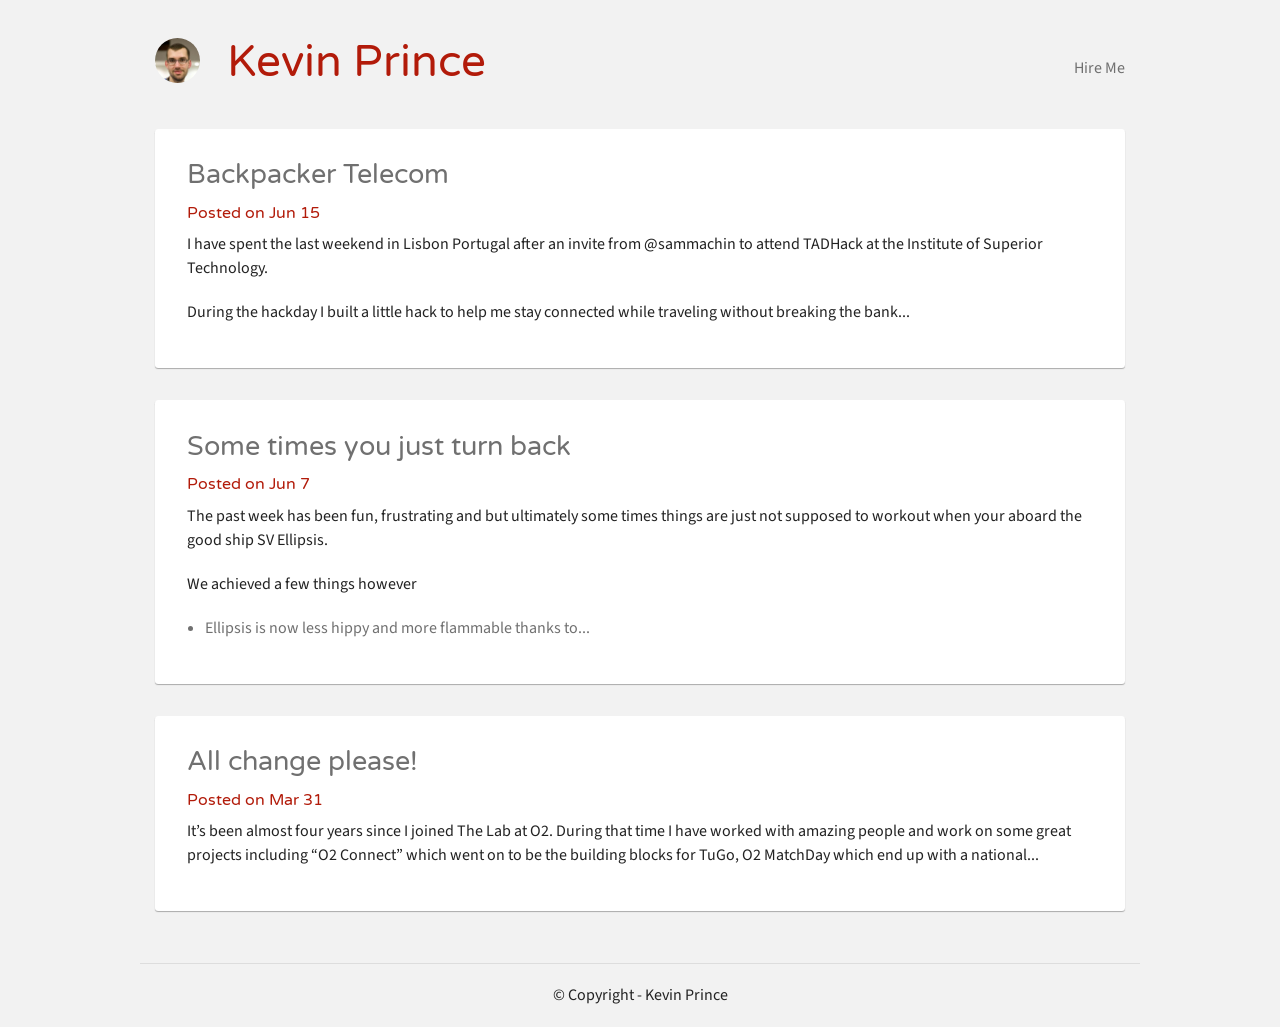
<file: index.html>
<!doctype html>
<html class="no-js" lang="en">
  <head>
    <meta charset="utf-8" />
    <meta name="viewport" content="width=device-width, initial-scale=1.0" />
    <title>Kevin Prince</title>
    <link href="http://fonts.googleapis.com/css?family=Varela+Round" rel="stylesheet" type="text/css" />
    <link href="http://fonts.googleapis.com/css?family=Source+Sans+Pro" rel="stylesheet" type="text/css" />
    <link href="stylesheets/app.css" rel="stylesheet" type="text/css" />
  </head>

  <body class="index">
    <header class="page-header">
  <div class="row">
    <div class="small-6 columns">
<a class="page-header__title" href="./">        <img class="page-header__logo" src="images/logo.jpeg" />
        Kevin Prince
</a>    </div>
    <div class="small-6 columns">
      <nav class="page-header__nav">
        <ul class="inline-list right">
          <li><a href="hireme/">Hire Me</a></li>
          <!-- <li><a href="/resume.html">Resume</a></li>
          <li><a href="/photos.html">Photos</a></li>
          <li><a href="/contact.html">Contact</a></li> -->
        </ul>
      </nav>
    </div>
  </div>
</header>

    <div class="row post">
  <div class="small-12 columns">
    <div class="card">
      <h3><a href="2015/06/backpacker-telecom/">Backpacker Telecom</a></h3>
      <h6>Posted on Jun 15</h6>
      <p>I have spent the last weekend in Lisbon Portugal after an invite from @sammachin
to attend TADHack at the Institute of Superior Technology.</p>

<p>During the hackday I built a little hack to help me stay connected while
traveling without breaking the bank...</p>
    </div>
    <div class="card">
      <h3><a href="2015/06/sailing-is/">Some times you just turn back</a></h3>
      <h6>Posted on Jun  7</h6>
      <p>The past week has been fun, frustrating and but ultimately some times things
are just not supposed to workout when your aboard the good ship SV Ellipsis.</p>

<p>We achieved a few things however</p>

<ul>
  <li>Ellipsis is now less hippy and more flammable thanks to...</li>
</ul>
    </div>
    <div class="card">
      <h3><a href="2015/03/all-change-please/">All change please!</a></h3>
      <h6>Posted on Mar 31</h6>
      <p>It’s been almost four years since I joined The Lab at O2. During that time I have worked with amazing people and work on some great projects including “O2 Connect” which went on to be the building blocks for TuGo, O2 MatchDay which end up with a national...</p>
    </div>
  </div>
</div>


    <footer>
  <div class="row text-center">
    <hr>
    <p>&copy; Copyright - Kevin Prince</p>
  </div>
</footer>


    <script src="js/vendor/jquery.min.js" type="text/javascript"></script>
    
  </body>
</html>
</file>
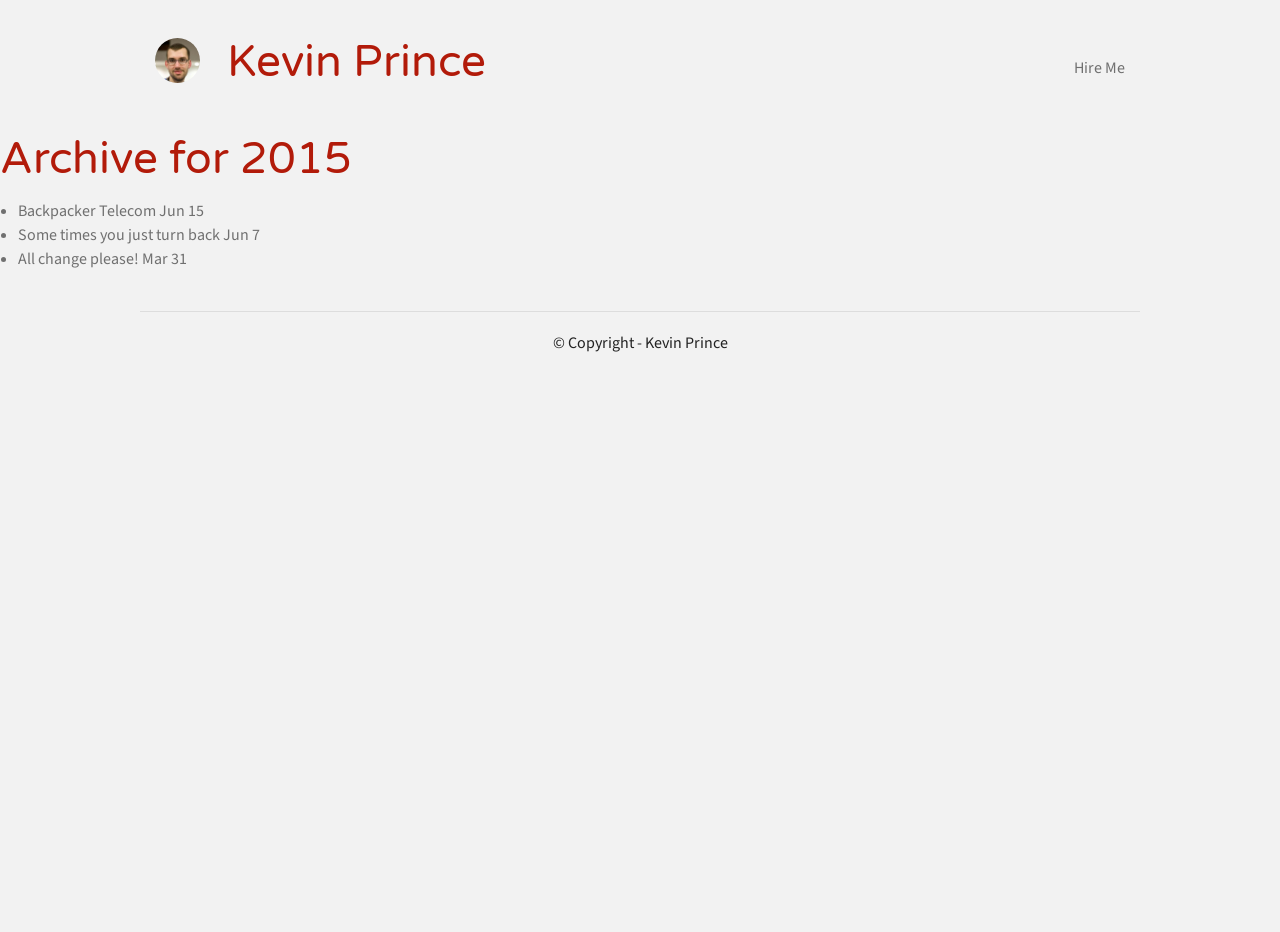
<file: 2015/index.html>
<!doctype html>
<html class="no-js" lang="en">
  <head>
    <meta charset="utf-8" />
    <meta name="viewport" content="width=device-width, initial-scale=1.0" />
    <title>Kevin Prince</title>
    <link href="http://fonts.googleapis.com/css?family=Varela+Round" rel="stylesheet" type="text/css" />
    <link href="http://fonts.googleapis.com/css?family=Source+Sans+Pro" rel="stylesheet" type="text/css" />
    <link href="../stylesheets/app.css" rel="stylesheet" type="text/css" />
  </head>

  <body class="x2015 x2015_index">
    <header class="page-header">
  <div class="row">
    <div class="small-6 columns">
<a class="page-header__title" href="../">        <img class="page-header__logo" src="../images/logo.jpeg" />
        Kevin Prince
</a>    </div>
    <div class="small-6 columns">
      <nav class="page-header__nav">
        <ul class="inline-list right">
          <li><a href="../hireme/">Hire Me</a></li>
          <!-- <li><a href="/resume.html">Resume</a></li>
          <li><a href="/photos.html">Photos</a></li>
          <li><a href="/contact.html">Contact</a></li> -->
        </ul>
      </nav>
    </div>
  </div>
</header>

    <h1>Archive for
    2015
</h1>


<ul>
    <li><a href="06/backpacker-telecom/">Backpacker Telecom</a> <span>Jun 15</span></li>
    <li><a href="06/sailing-is/">Some times you just turn back</a> <span>Jun  7</span></li>
    <li><a href="03/all-change-please/">All change please!</a> <span>Mar 31</span></li>
</ul>


    <footer>
  <div class="row text-center">
    <hr>
    <p>&copy; Copyright - Kevin Prince</p>
  </div>
</footer>


    <script src="../js/vendor/jquery.min.js" type="text/javascript"></script>
    
  </body>
</html>
</file>
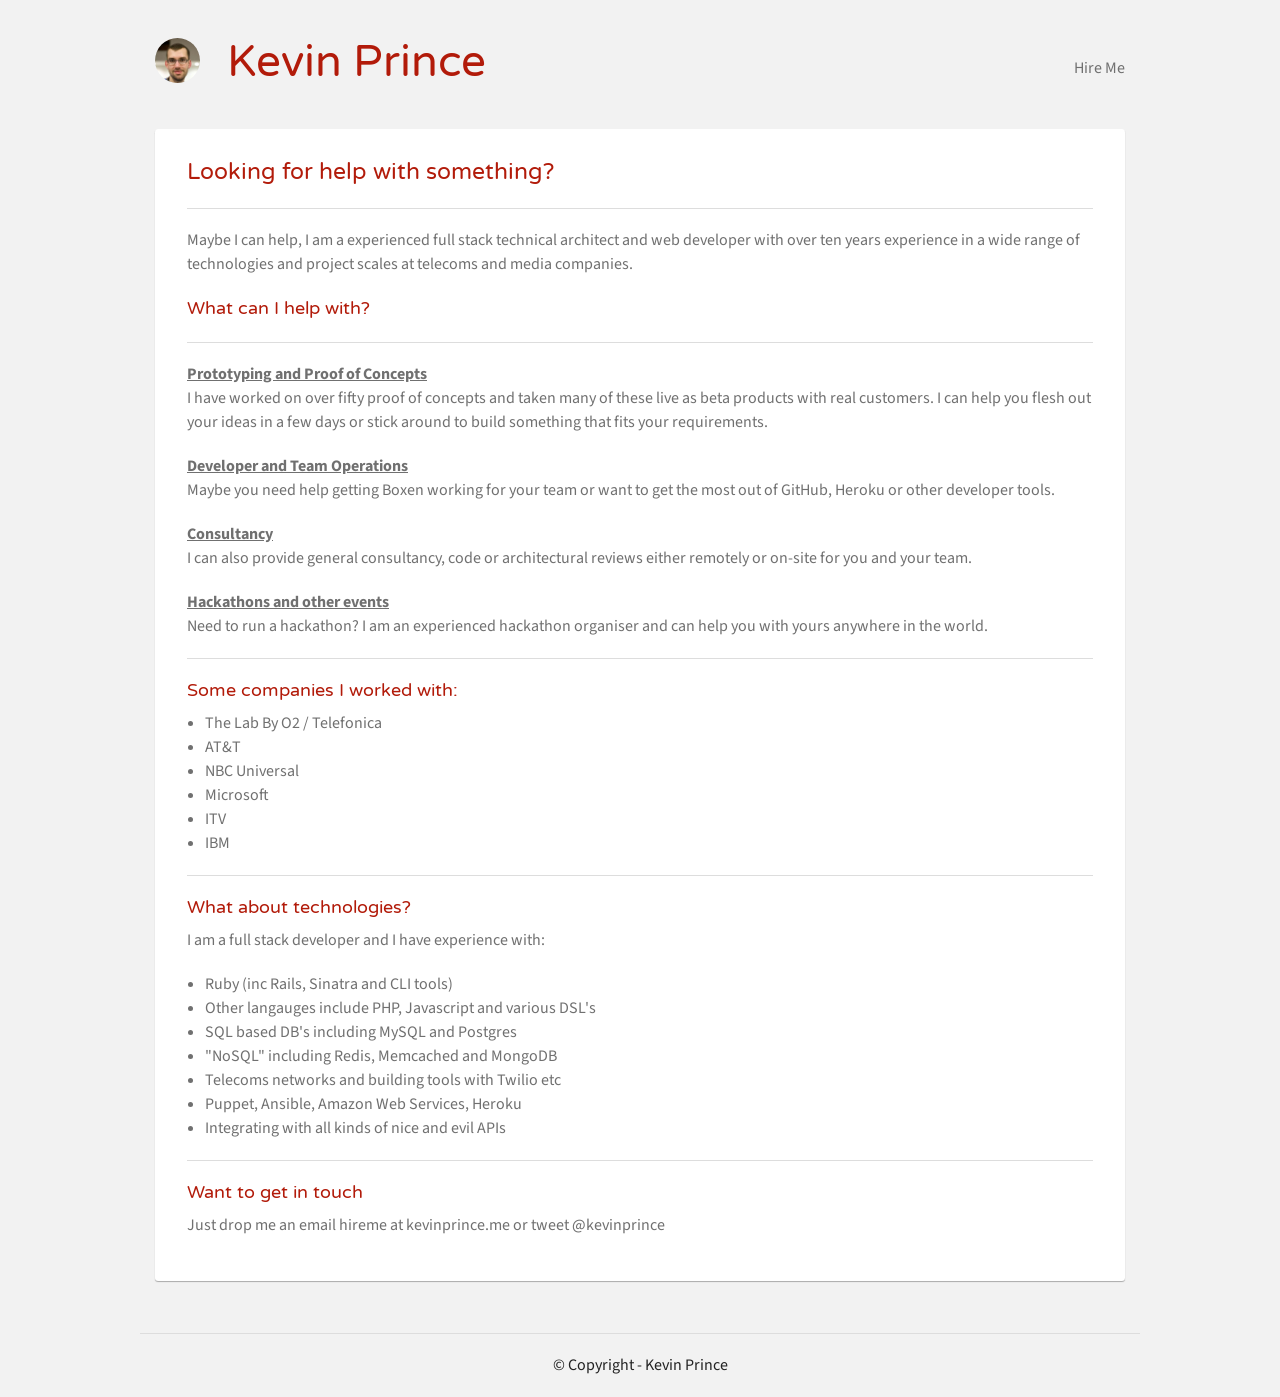
<file: hireme/index.html>
<!doctype html>
<html class="no-js" lang="en">
  <head>
    <meta charset="utf-8" />
    <meta name="viewport" content="width=device-width, initial-scale=1.0" />
    <title>Kevin Prince</title>
    <link href="http://fonts.googleapis.com/css?family=Varela+Round" rel="stylesheet" type="text/css" />
    <link href="http://fonts.googleapis.com/css?family=Source+Sans+Pro" rel="stylesheet" type="text/css" />
    <link href="../stylesheets/app.css" rel="stylesheet" type="text/css" />
  </head>

  <body class="hireme hireme_index">
    <header class="page-header">
  <div class="row">
    <div class="small-6 columns">
<a class="page-header__title" href="../">        <img class="page-header__logo" src="../images/logo.jpeg" />
        Kevin Prince
</a>    </div>
    <div class="small-6 columns">
      <nav class="page-header__nav">
        <ul class="inline-list right">
          <li><a href="./">Hire Me</a></li>
          <!-- <li><a href="/resume.html">Resume</a></li>
          <li><a href="/photos.html">Photos</a></li>
          <li><a href="/contact.html">Contact</a></li> -->
        </ul>
      </nav>
    </div>
  </div>
</header>

    <div class="blogpost row">


  <div class="small-12 columns">
    <div class="blogpost__content">
      <h4>Looking for help with something?</h4>

      <hr>

      <p>Maybe I can help, I am a experienced full stack technical architect
      and web developer with over ten years experience in a wide range of
      technologies and project scales at telecoms and media companies.</p>

      <h5>What can I help with?</h5>

      <hr>

      <p><b><u>Prototyping and Proof of Concepts</u></b><br/>
        I have worked on over fifty proof of concepts and taken many  of these live as
        beta products with real customers. I can help you flesh out your ideas
        in a few days or stick around to build something that fits your
        requirements.
        <!-- Prototype DOES NOT mean Production but if your reading this you know that already-->
      </p>

      <p><b><u>Developer and Team Operations</u></b><br/>
        Maybe you need help getting Boxen working for your team or want to
        get the most out of GitHub, Heroku or other developer tools.
        <!-- You Gitflow right? -->
      </p>

      <p><b><u>Consultancy</u></b><br/>
        I can also provide general consultancy, code or architectural reviews
        either remotely or on-site for you and your team.
      </p>

      <p><b><u>Hackathons and other events</u></b><br/>
        Need to run a hackathon? I am an experienced hackathon organiser and
        can help you with yours anywhere in the world.
        <!-- Airdrops of candy available for market rates -->
      </p>

      <hr>

      <h5>Some companies I worked with:</h5>

      <ul>
        <li>The Lab By O2 / Telefonica</li>
        <li>AT&amp;T</li>
        <li>NBC Universal</li>
        <li>Microsoft</li>
        <li>ITV</li>
        <li>IBM</li>
      </ul>


      <hr>

      <h5>What about technologies?</h5>

      <p>I am a full stack developer and I have experience with:</p>

      <ul>
        <li>Ruby (inc Rails, Sinatra and CLI tools)</li>
        <li>Other langauges include PHP, Javascript and various DSL's</li>
        <!-- I can do Drupal but I have a danger fee  -->
        <li>SQL based DB's including MySQL and Postgres</li>
        <li>"NoSQL" including Redis, Memcached and MongoDB</li>
        <!-- MongoDB aka lose everything db -->
        <li>Telecoms networks and building tools with Twilio etc</li>
        <li>Puppet, Ansible, Amazon Web Services, Heroku</li>
        <!-- aka 'THE CLOUD' tm -->
        <li>Integrating with all kinds of nice and evil APIs</li>
        <!-- Discount for nice JSON REST integrations, Surcharge for undocumented SOAP -->
      </ul>

      <hr>

      <h5>Want to get in touch</h5>

      <p>Just drop me an email hireme at kevinprince.me or tweet @kevinprince</p>

    </div>
  </div>

</div>

    <footer>
  <div class="row text-center">
    <hr>
    <p>&copy; Copyright - Kevin Prince</p>
  </div>
</footer>


    <script src="../js/vendor/jquery.min.js" type="text/javascript"></script>
    
  </body>
</html>
</file>
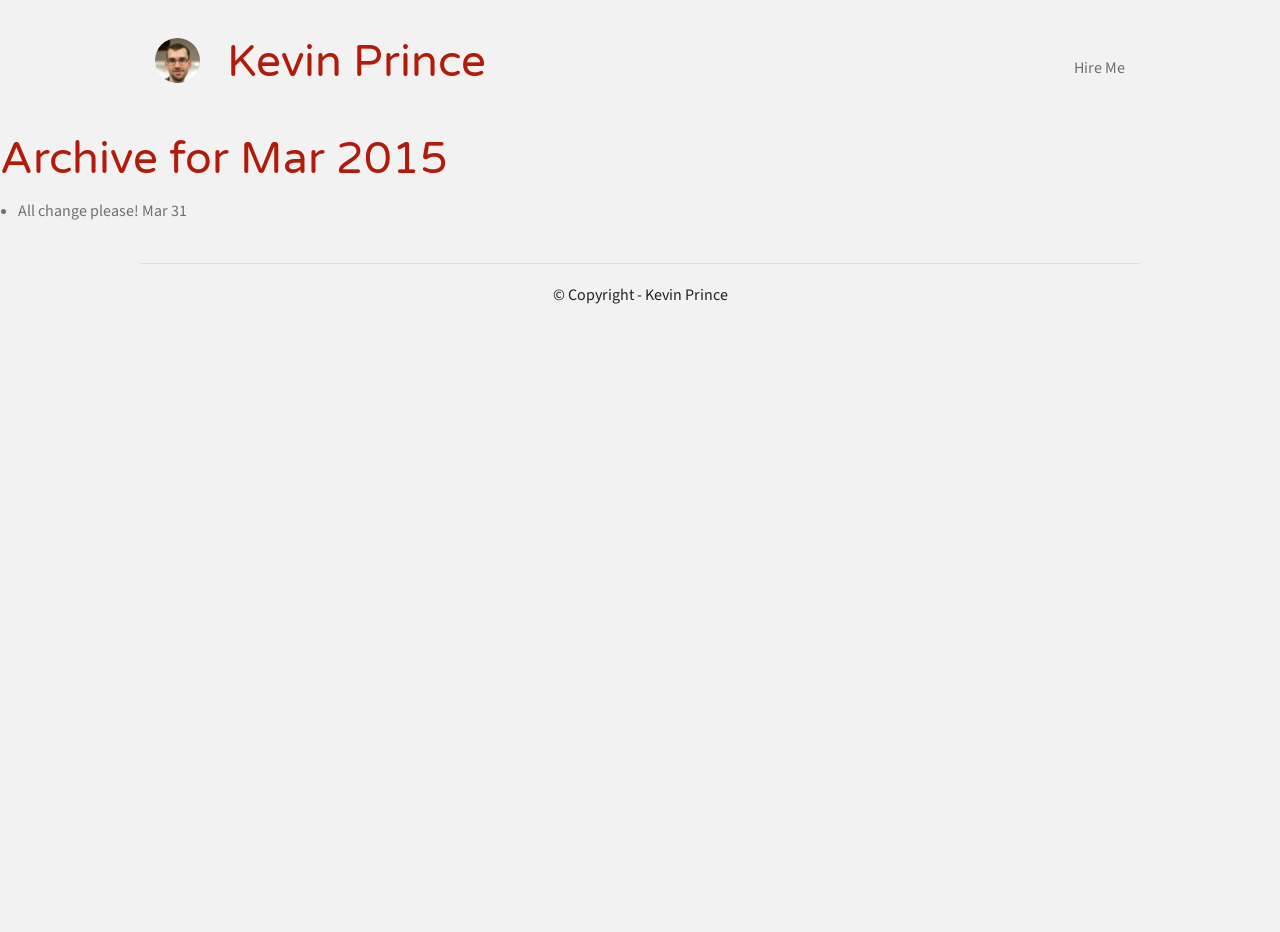
<file: 2015/03/index.html>
<!doctype html>
<html class="no-js" lang="en">
  <head>
    <meta charset="utf-8" />
    <meta name="viewport" content="width=device-width, initial-scale=1.0" />
    <title>Kevin Prince</title>
    <link href="http://fonts.googleapis.com/css?family=Varela+Round" rel="stylesheet" type="text/css" />
    <link href="http://fonts.googleapis.com/css?family=Source+Sans+Pro" rel="stylesheet" type="text/css" />
    <link href="../../stylesheets/app.css" rel="stylesheet" type="text/css" />
  </head>

  <body class="x2015 x2015_03 x2015_03_index">
    <header class="page-header">
  <div class="row">
    <div class="small-6 columns">
<a class="page-header__title" href="../../">        <img class="page-header__logo" src="../../images/logo.jpeg" />
        Kevin Prince
</a>    </div>
    <div class="small-6 columns">
      <nav class="page-header__nav">
        <ul class="inline-list right">
          <li><a href="hireme.html">Hire Me</a></li>
          <!-- <li><a href="/resume.html">Resume</a></li>
          <li><a href="/photos.html">Photos</a></li>
          <li><a href="/contact.html">Contact</a></li> -->
        </ul>
      </nav>
    </div>
  </div>
</header>

    <h1>Archive for
    Mar 2015
</h1>


<ul>
    <li><a href="all-change-please/">All change please!</a> <span>Mar 31</span></li>
</ul>


    <footer>
  <div class="row text-center">
    <hr>
    <p>&copy; Copyright - Kevin Prince</p>
  </div>
</footer>


    <script src="../../js/vendor/jquery.min.js" type="text/javascript"></script>
    
  </body>
</html>
</file>
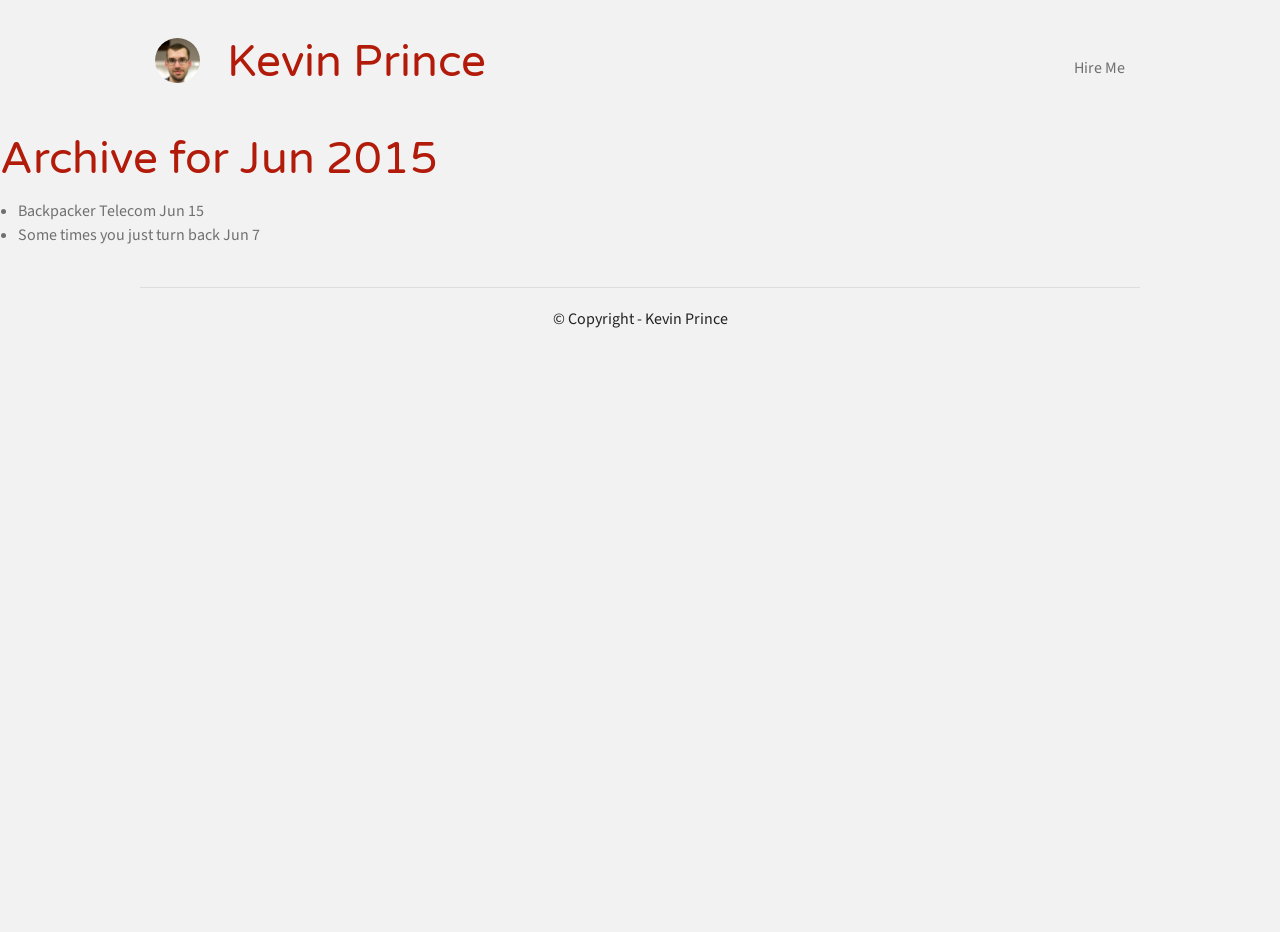
<file: 2015/06/index.html>
<!doctype html>
<html class="no-js" lang="en">
  <head>
    <meta charset="utf-8" />
    <meta name="viewport" content="width=device-width, initial-scale=1.0" />
    <title>Kevin Prince</title>
    <link href="http://fonts.googleapis.com/css?family=Varela+Round" rel="stylesheet" type="text/css" />
    <link href="http://fonts.googleapis.com/css?family=Source+Sans+Pro" rel="stylesheet" type="text/css" />
    <link href="../../stylesheets/app.css" rel="stylesheet" type="text/css" />
  </head>

  <body class="x2015 x2015_06 x2015_06_index">
    <header class="page-header">
  <div class="row">
    <div class="small-6 columns">
<a class="page-header__title" href="../../">        <img class="page-header__logo" src="../../images/logo.jpeg" />
        Kevin Prince
</a>    </div>
    <div class="small-6 columns">
      <nav class="page-header__nav">
        <ul class="inline-list right">
          <li><a href="hireme.html">Hire Me</a></li>
          <!-- <li><a href="/resume.html">Resume</a></li>
          <li><a href="/photos.html">Photos</a></li>
          <li><a href="/contact.html">Contact</a></li> -->
        </ul>
      </nav>
    </div>
  </div>
</header>

    <h1>Archive for
    Jun 2015
</h1>


<ul>
    <li><a href="backpacker-telecom/">Backpacker Telecom</a> <span>Jun 15</span></li>
    <li><a href="sailing-is/">Some times you just turn back</a> <span>Jun  7</span></li>
</ul>


    <footer>
  <div class="row text-center">
    <hr>
    <p>&copy; Copyright - Kevin Prince</p>
  </div>
</footer>


    <script src="../../js/vendor/jquery.min.js" type="text/javascript"></script>
    
  </body>
</html>
</file>
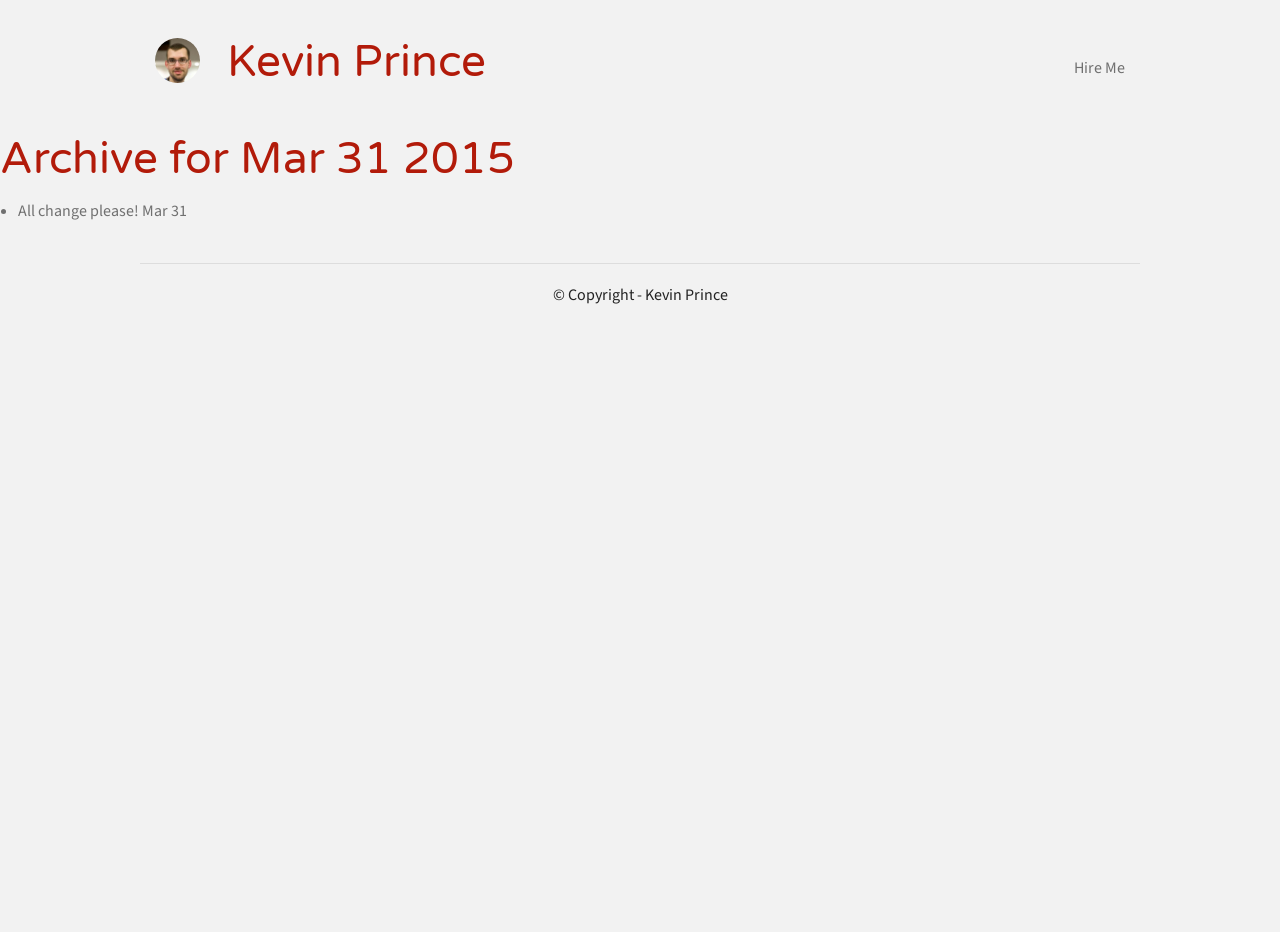
<file: 2015/03/31/index.html>
<!doctype html>
<html class="no-js" lang="en">
  <head>
    <meta charset="utf-8" />
    <meta name="viewport" content="width=device-width, initial-scale=1.0" />
    <title>Kevin Prince</title>
    <link href="http://fonts.googleapis.com/css?family=Varela+Round" rel="stylesheet" type="text/css" />
    <link href="http://fonts.googleapis.com/css?family=Source+Sans+Pro" rel="stylesheet" type="text/css" />
    <link href="../../../stylesheets/app.css" rel="stylesheet" type="text/css" />
  </head>

  <body class="x2015 x2015_03 x2015_03_31 x2015_03_31_index">
    <header class="page-header">
  <div class="row">
    <div class="small-6 columns">
<a class="page-header__title" href="../../../">        <img class="page-header__logo" src="../../../images/logo.jpeg" />
        Kevin Prince
</a>    </div>
    <div class="small-6 columns">
      <nav class="page-header__nav">
        <ul class="inline-list right">
          <li><a href="hireme.html">Hire Me</a></li>
          <!-- <li><a href="/resume.html">Resume</a></li>
          <li><a href="/photos.html">Photos</a></li>
          <li><a href="/contact.html">Contact</a></li> -->
        </ul>
      </nav>
    </div>
  </div>
</header>

    <h1>Archive for
    Mar 31 2015
</h1>


<ul>
    <li><a href="../all-change-please/">All change please!</a> <span>Mar 31</span></li>
</ul>


    <footer>
  <div class="row text-center">
    <hr>
    <p>&copy; Copyright - Kevin Prince</p>
  </div>
</footer>


    <script src="../../../js/vendor/jquery.min.js" type="text/javascript"></script>
    
  </body>
</html>
</file>
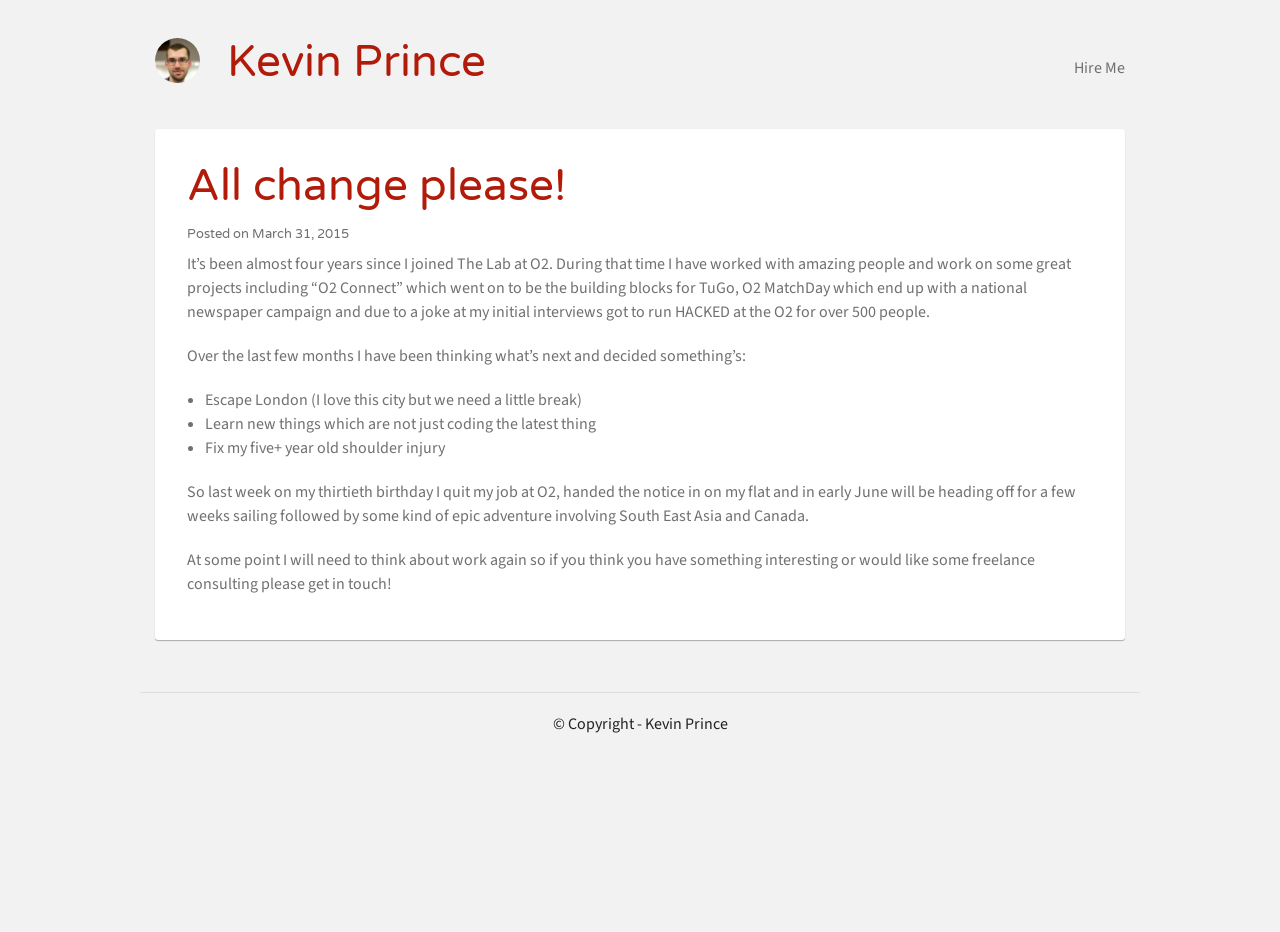
<file: 2015/03/all-change-please/index.html>
<!doctype html>
<html class="no-js" lang="en">
  <head>
    <meta charset="utf-8" />
    <meta name="viewport" content="width=device-width, initial-scale=1.0" />
    <title>All change please!</title>
    <link href="http://fonts.googleapis.com/css?family=Varela+Round" rel="stylesheet" type="text/css" />
    <link href="http://fonts.googleapis.com/css?family=Source+Sans+Pro" rel="stylesheet" type="text/css" />
    <link href="../../../stylesheets/app.css" rel="stylesheet" type="text/css" />
  </head>

  <body class="x2015 x2015_03 x2015_03_all-change-please x2015_03_all-change-please_index">
    <header class="page-header">
  <div class="row">
    <div class="small-6 columns">
<a class="page-header__title" href="../../../">        <img class="page-header__logo" src="../../../images/logo.jpeg" />
        Kevin Prince
</a>    </div>
    <div class="small-6 columns">
      <nav class="page-header__nav">
        <ul class="inline-list right">
          <li><a href="hireme.html">Hire Me</a></li>
          <!-- <li><a href="/resume.html">Resume</a></li>
          <li><a href="/photos.html">Photos</a></li>
          <li><a href="/contact.html">Contact</a></li> -->
        </ul>
      </nav>
    </div>
  </div>
</header>

    <div class="blogpost row">


  <div class="small-12 columns">
    <div class="blogpost__content">
      <h1>All change please!</h1>
      <h6>Posted on March 31, 2015</h6>
      <p>It’s been almost four years since I joined The Lab at O2. During that time I have worked with amazing people and work on some great projects including “O2 Connect” which went on to be the building blocks for TuGo, O2 MatchDay which end up with a national newspaper campaign and due to a joke at my initial interviews got to run HACKED at the O2 for over 500 people.</p>

<p>Over the last few months I have been thinking what’s next and decided something’s:</p>

<ul>
  <li>Escape London (I love this city but we need a little break)</li>
  <li>Learn new things which are not just coding the latest thing</li>
  <li>Fix my five+ year old shoulder injury</li>
</ul>

<p>So last week on my thirtieth birthday I quit my job at O2, handed the notice in on my flat and in early June will be heading off for a few weeks sailing followed by some kind of epic adventure involving South East Asia and Canada.</p>

<p>At some point I will need to think about work again so if you think you have something interesting or would like some freelance consulting please get in touch!</p>

    </div>
  </div>


</div>

    <footer>
  <div class="row text-center">
    <hr>
    <p>&copy; Copyright - Kevin Prince</p>
  </div>
</footer>


    <script src="../../../js/vendor/jquery.min.js" type="text/javascript"></script>
    
  </body>
</html>
</file>
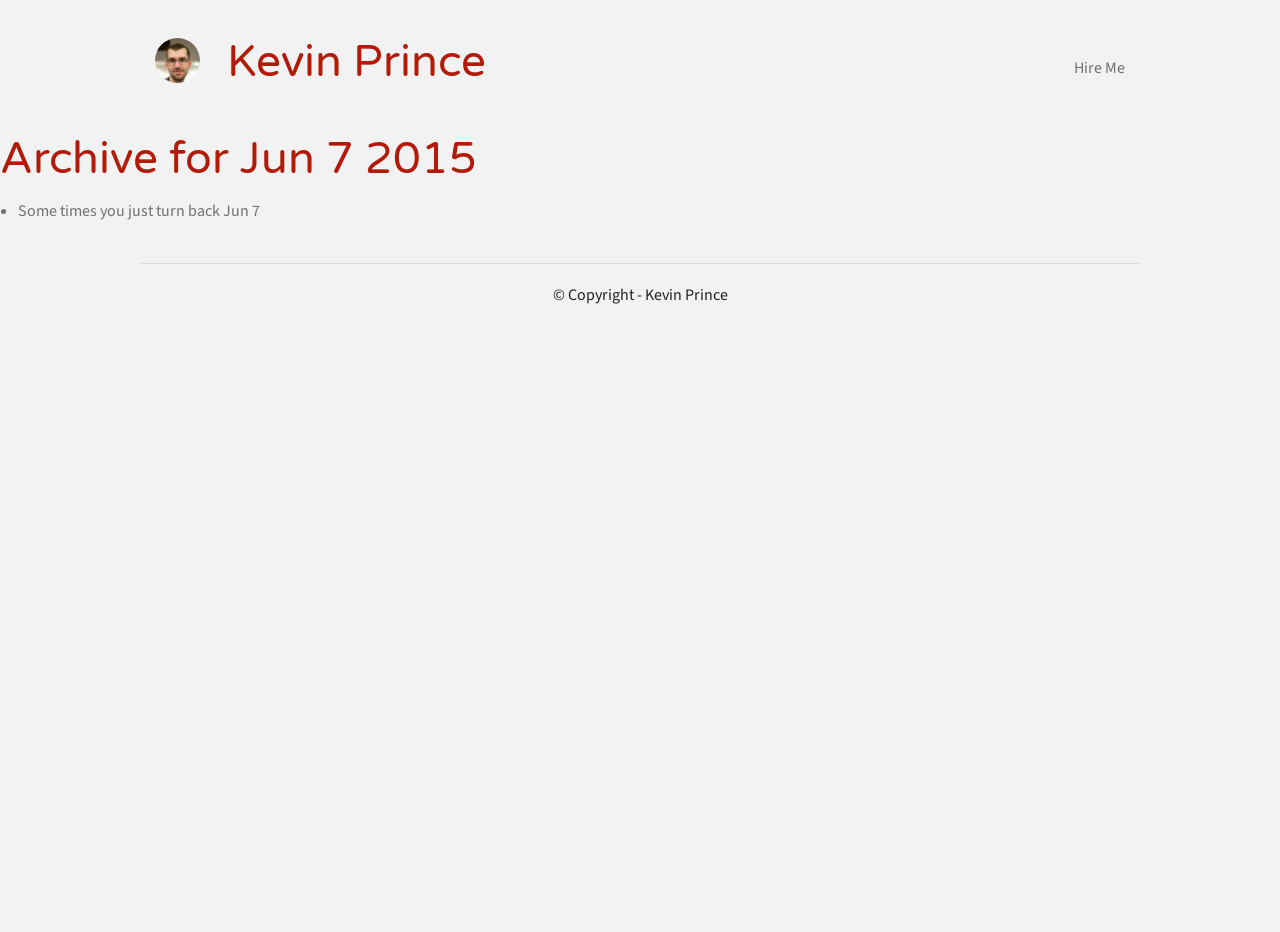
<file: 2015/06/07/index.html>
<!doctype html>
<html class="no-js" lang="en">
  <head>
    <meta charset="utf-8" />
    <meta name="viewport" content="width=device-width, initial-scale=1.0" />
    <title>Kevin Prince</title>
    <link href="http://fonts.googleapis.com/css?family=Varela+Round" rel="stylesheet" type="text/css" />
    <link href="http://fonts.googleapis.com/css?family=Source+Sans+Pro" rel="stylesheet" type="text/css" />
    <link href="../../../stylesheets/app.css" rel="stylesheet" type="text/css" />
  </head>

  <body class="x2015 x2015_06 x2015_06_07 x2015_06_07_index">
    <header class="page-header">
  <div class="row">
    <div class="small-6 columns">
<a class="page-header__title" href="../../../">        <img class="page-header__logo" src="../../../images/logo.jpeg" />
        Kevin Prince
</a>    </div>
    <div class="small-6 columns">
      <nav class="page-header__nav">
        <ul class="inline-list right">
          <li><a href="hireme.html">Hire Me</a></li>
          <!-- <li><a href="/resume.html">Resume</a></li>
          <li><a href="/photos.html">Photos</a></li>
          <li><a href="/contact.html">Contact</a></li> -->
        </ul>
      </nav>
    </div>
  </div>
</header>

    <h1>Archive for
    Jun  7 2015
</h1>


<ul>
    <li><a href="../sailing-is/">Some times you just turn back</a> <span>Jun  7</span></li>
</ul>


    <footer>
  <div class="row text-center">
    <hr>
    <p>&copy; Copyright - Kevin Prince</p>
  </div>
</footer>


    <script src="../../../js/vendor/jquery.min.js" type="text/javascript"></script>
    
  </body>
</html>
</file>
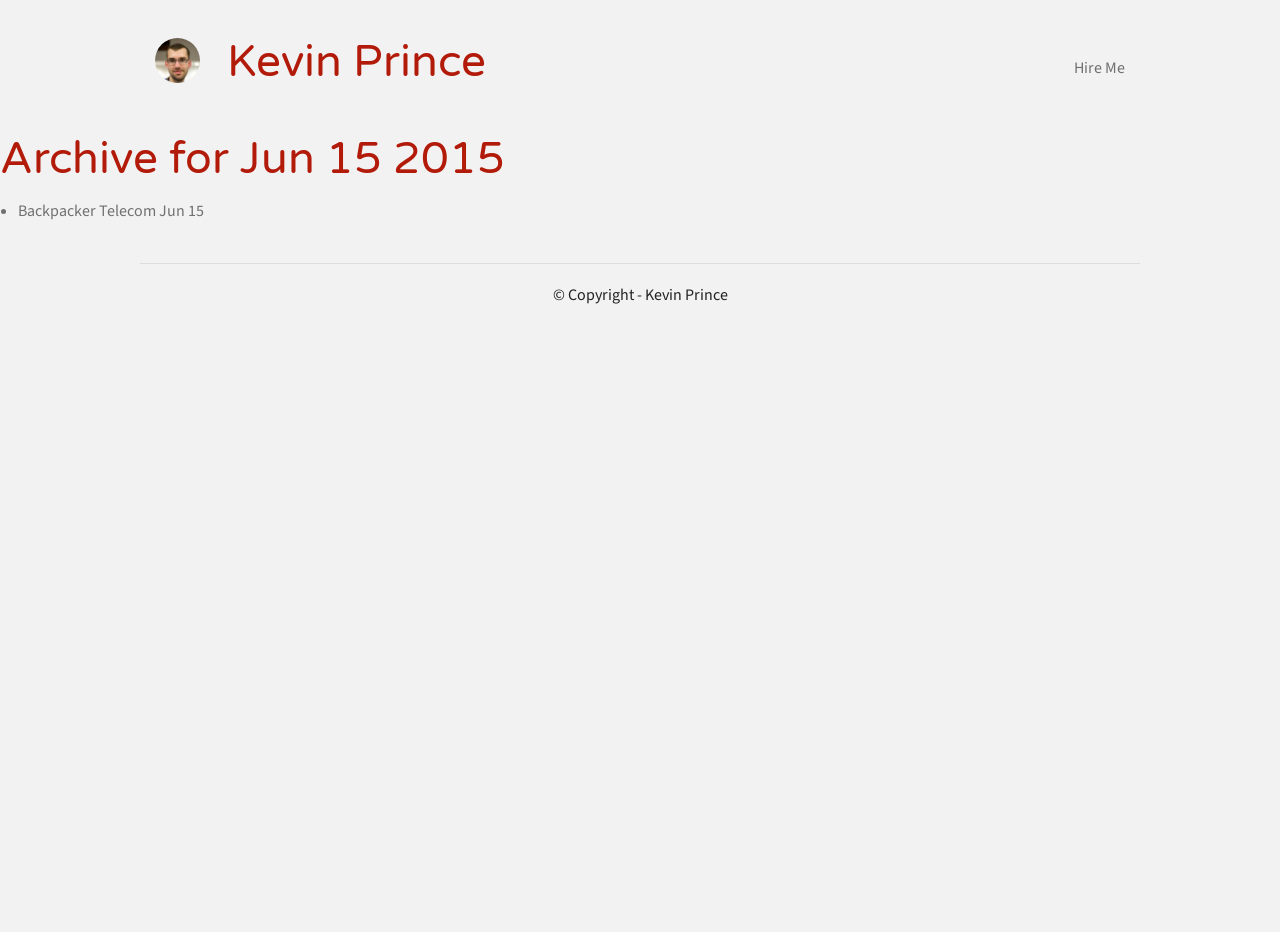
<file: 2015/06/15/index.html>
<!doctype html>
<html class="no-js" lang="en">
  <head>
    <meta charset="utf-8" />
    <meta name="viewport" content="width=device-width, initial-scale=1.0" />
    <title>Kevin Prince</title>
    <link href="http://fonts.googleapis.com/css?family=Varela+Round" rel="stylesheet" type="text/css" />
    <link href="http://fonts.googleapis.com/css?family=Source+Sans+Pro" rel="stylesheet" type="text/css" />
    <link href="../../../stylesheets/app.css" rel="stylesheet" type="text/css" />
  </head>

  <body class="x2015 x2015_06 x2015_06_15 x2015_06_15_index">
    <header class="page-header">
  <div class="row">
    <div class="small-6 columns">
<a class="page-header__title" href="../../../">        <img class="page-header__logo" src="../../../images/logo.jpeg" />
        Kevin Prince
</a>    </div>
    <div class="small-6 columns">
      <nav class="page-header__nav">
        <ul class="inline-list right">
          <li><a href="hireme.html">Hire Me</a></li>
          <!-- <li><a href="/resume.html">Resume</a></li>
          <li><a href="/photos.html">Photos</a></li>
          <li><a href="/contact.html">Contact</a></li> -->
        </ul>
      </nav>
    </div>
  </div>
</header>

    <h1>Archive for
    Jun 15 2015
</h1>


<ul>
    <li><a href="../backpacker-telecom/">Backpacker Telecom</a> <span>Jun 15</span></li>
</ul>


    <footer>
  <div class="row text-center">
    <hr>
    <p>&copy; Copyright - Kevin Prince</p>
  </div>
</footer>


    <script src="../../../js/vendor/jquery.min.js" type="text/javascript"></script>
    
  </body>
</html>
</file>
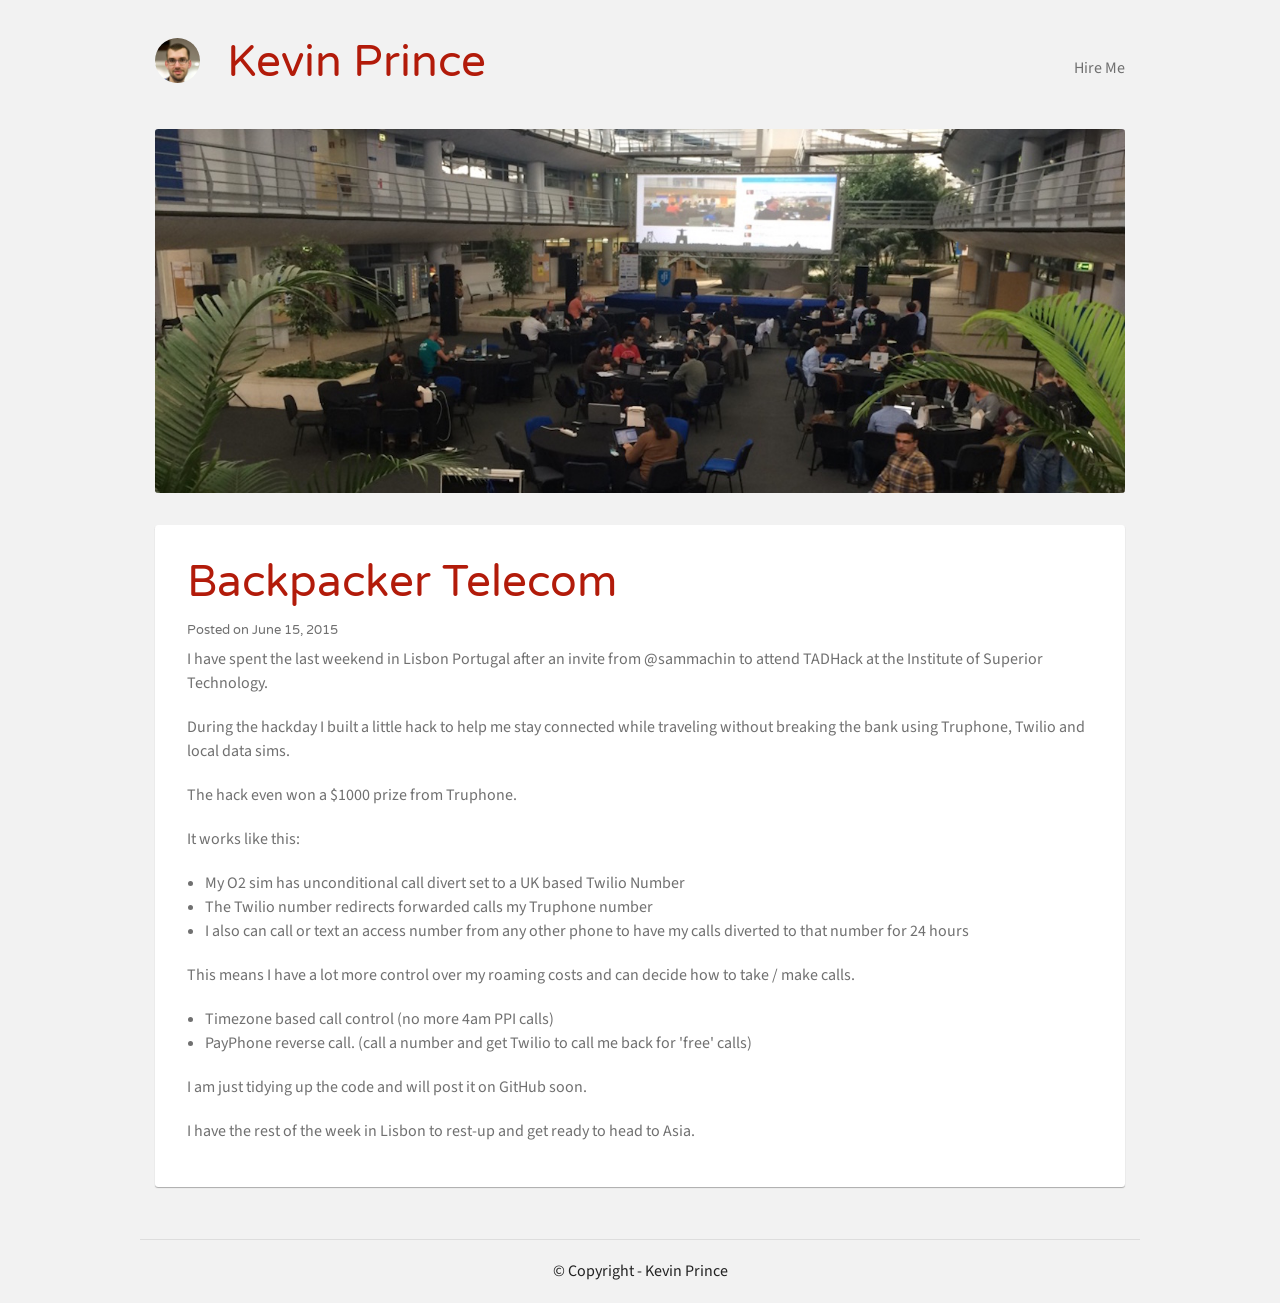
<file: 2015/06/backpacker-telecom/index.html>
<!doctype html>
<html class="no-js" lang="en">
  <head>
    <meta charset="utf-8" />
    <meta name="viewport" content="width=device-width, initial-scale=1.0" />
    <title>Backpacker Telecom</title>
    <link href="http://fonts.googleapis.com/css?family=Varela+Round" rel="stylesheet" type="text/css" />
    <link href="http://fonts.googleapis.com/css?family=Source+Sans+Pro" rel="stylesheet" type="text/css" />
    <link href="../../../stylesheets/app.css" rel="stylesheet" type="text/css" />
  </head>

  <body class="x2015 x2015_06 x2015_06_backpacker-telecom x2015_06_backpacker-telecom_index">
    <header class="page-header">
  <div class="row">
    <div class="small-6 columns">
<a class="page-header__title" href="../../../">        <img class="page-header__logo" src="../../../images/logo.jpeg" />
        Kevin Prince
</a>    </div>
    <div class="small-6 columns">
      <nav class="page-header__nav">
        <ul class="inline-list right">
          <li><a href="hireme.html">Hire Me</a></li>
          <!-- <li><a href="/resume.html">Resume</a></li>
          <li><a href="/photos.html">Photos</a></li>
          <li><a href="/contact.html">Contact</a></li> -->
        </ul>
      </nav>
    </div>
  </div>
</header>

    <div class="blogpost row">

    <div class="small-12 columns">
      <div class="blogpost__masthead">
        <img src="../../../images/15-6-15.jpg" />
      </div>
    </div>

  <div class="small-12 columns">
    <div class="blogpost__content">
      <h1>Backpacker Telecom</h1>
      <h6>Posted on June 15, 2015</h6>
      <p>I have spent the last weekend in Lisbon Portugal after an invite from @sammachin
to attend TADHack at the Institute of Superior Technology.</p>

<p>During the hackday I built a little hack to help me stay connected while
traveling without breaking the bank using Truphone, Twilio and local data sims.</p>

<p>The hack even won a $1000 prize from Truphone.</p>

<p>It works like this:</p>

<ul>
  <li>My O2 sim has unconditional call divert set to a UK based Twilio Number</li>
  <li>The Twilio number redirects forwarded calls my Truphone number</li>
  <li>I also can call or text an access number from any other phone to have my calls diverted to that number for 24 hours</li>
</ul>

<p>This means I have a lot more control over my roaming costs and can decide how to take / make calls.</p>

<ul>
  <li>Timezone based call control (no more 4am PPI calls)</li>
  <li>PayPhone reverse call. (call a number and get Twilio to call me back for 'free' calls)</li>
</ul>

<p>I am just tidying up the code and will post it on GitHub soon.</p>

<p>I have the rest of the week in Lisbon to rest-up and get ready to head to Asia.</p>

    </div>
  </div>


</div>

    <footer>
  <div class="row text-center">
    <hr>
    <p>&copy; Copyright - Kevin Prince</p>
  </div>
</footer>


    <script src="../../../js/vendor/jquery.min.js" type="text/javascript"></script>
    
  </body>
</html>
</file>
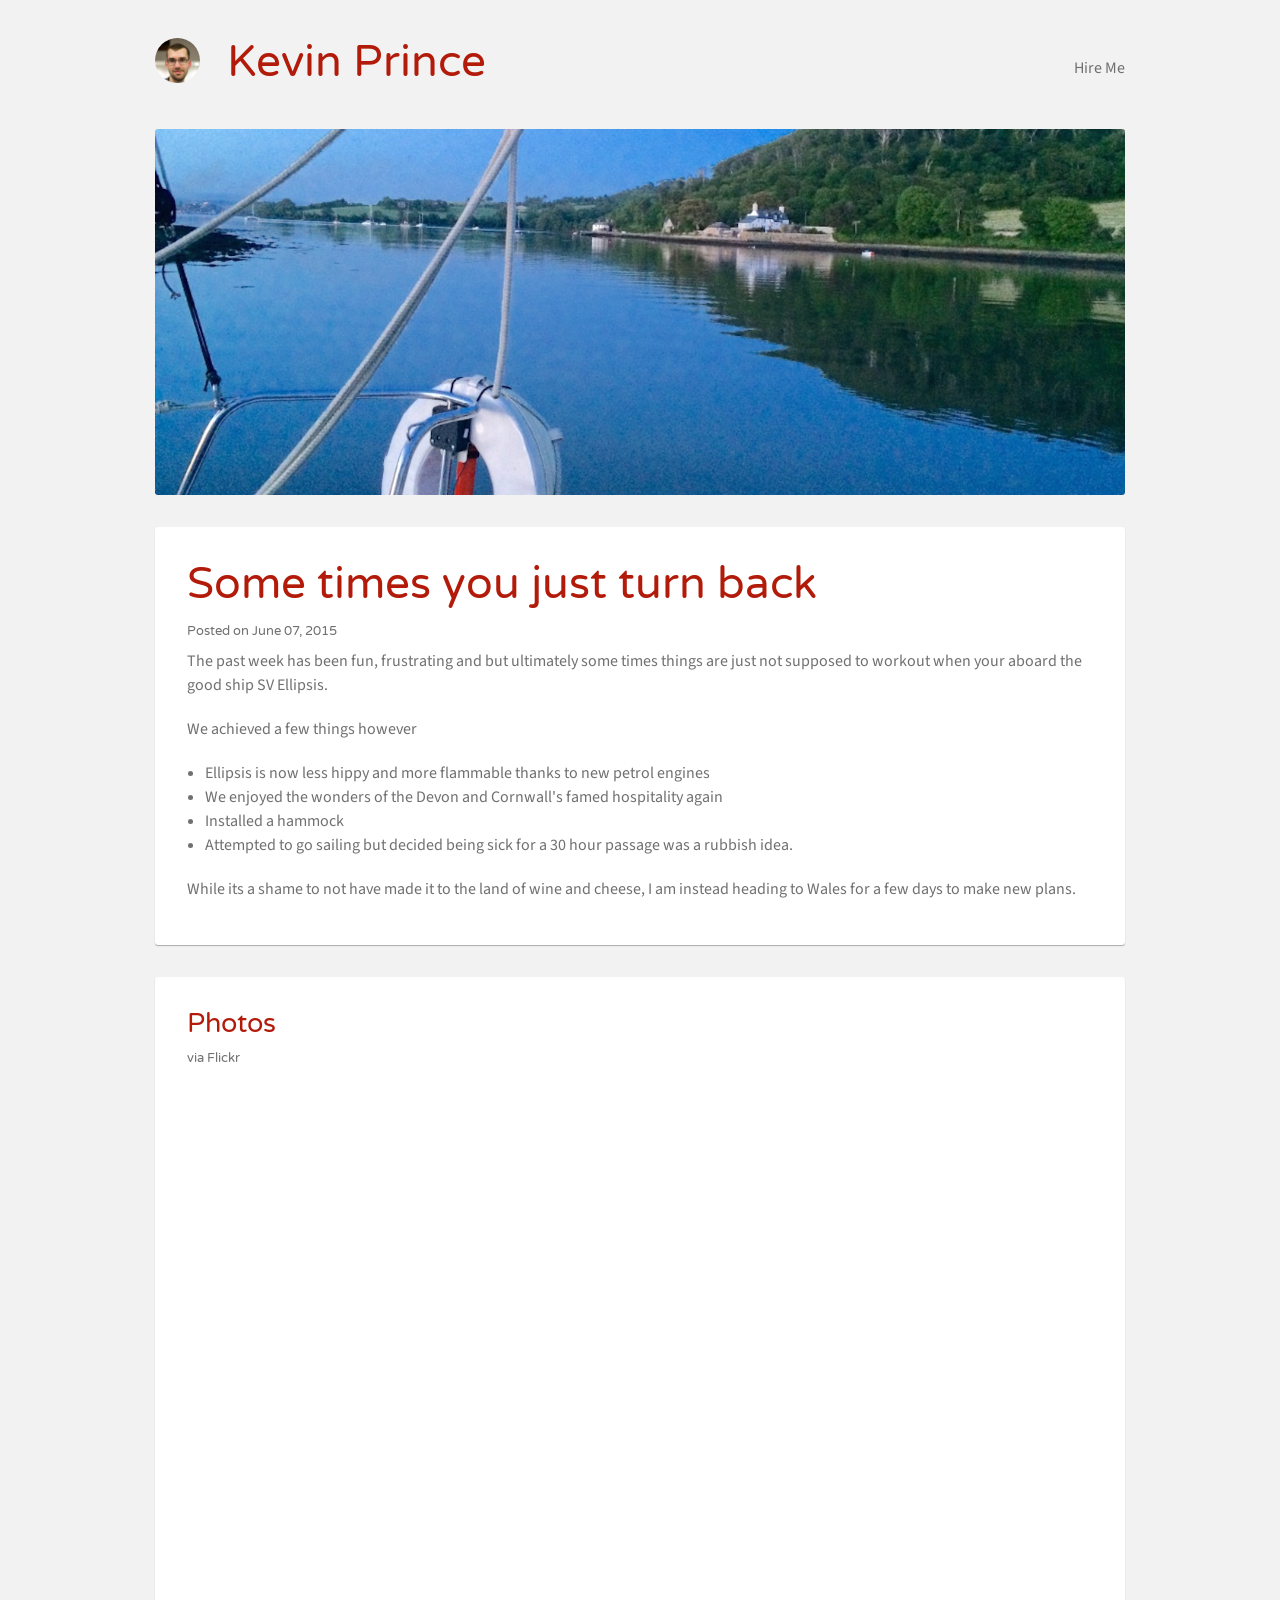
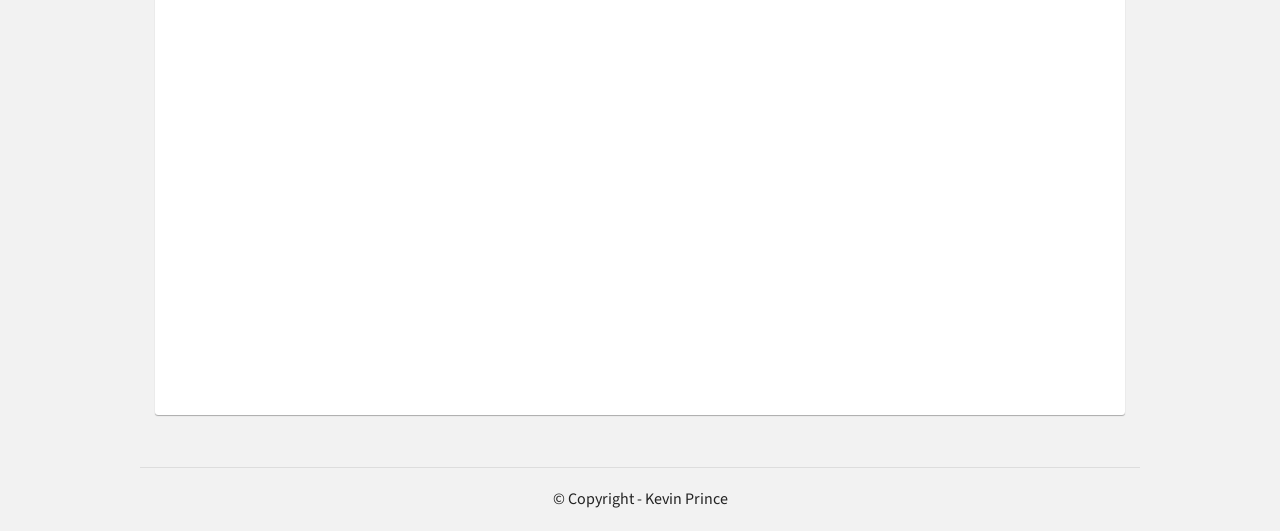
<file: 2015/06/sailing-is/index.html>
<!doctype html>
<html class="no-js" lang="en">
  <head>
    <meta charset="utf-8" />
    <meta name="viewport" content="width=device-width, initial-scale=1.0" />
    <title>Some times you just turn back</title>
    <link href="http://fonts.googleapis.com/css?family=Varela+Round" rel="stylesheet" type="text/css" />
    <link href="http://fonts.googleapis.com/css?family=Source+Sans+Pro" rel="stylesheet" type="text/css" />
    <link href="../../../stylesheets/app.css" rel="stylesheet" type="text/css" />
  </head>

  <body class="x2015 x2015_06 x2015_06_sailing-is x2015_06_sailing-is_index">
    <header class="page-header">
  <div class="row">
    <div class="small-6 columns">
<a class="page-header__title" href="../../../">        <img class="page-header__logo" src="../../../images/logo.jpeg" />
        Kevin Prince
</a>    </div>
    <div class="small-6 columns">
      <nav class="page-header__nav">
        <ul class="inline-list right">
          <li><a href="hireme.html">Hire Me</a></li>
          <!-- <li><a href="/resume.html">Resume</a></li>
          <li><a href="/photos.html">Photos</a></li>
          <li><a href="/contact.html">Contact</a></li> -->
        </ul>
      </nav>
    </div>
  </div>
</header>

    <div class="blogpost row">

    <div class="small-12 columns">
      <div class="blogpost__masthead">
        <img src="../../../images/15-6-7.jpg" />
      </div>
    </div>

  <div class="small-12 columns">
    <div class="blogpost__content">
      <h1>Some times you just turn back</h1>
      <h6>Posted on June 07, 2015</h6>
      <p>The past week has been fun, frustrating and but ultimately some times things
are just not supposed to workout when your aboard the good ship SV Ellipsis.</p>

<p>We achieved a few things however</p>

<ul>
  <li>Ellipsis is now less hippy and more flammable thanks to new petrol engines</li>
  <li>We enjoyed the wonders of the Devon and Cornwall's famed hospitality again</li>
  <li>Installed a hammock</li>
  <li>Attempted to go sailing but decided being sick for a 30 hour passage
was a rubbish idea.</li>
</ul>

<p>While its a shame to not have made it to the land of wine and cheese, I am
instead heading to Wales for a few days to make new plans.</p>

    </div>
  </div>

  <div class="small-12 columns">
    <div class="blogpost__content">
      <h3>Photos</h3>
      <h6>via Flickr</h6>
      <div style='position: relative; padding-bottom: 101%; height: 0; overflow: hidden;'><iframe id='iframe' src='//flickrit.com/slideshowholder.php?height=100&size=big&setId=72157654649945475&credit=1&thumbnails=0&transition=0&layoutType=responsive&sort=0' scrolling='no' frameborder='0'style='width:100%; height:100%; position: absolute; top:0; left:0;' ></iframe></div>
    </div>
  </div>

</div>

    <footer>
  <div class="row text-center">
    <hr>
    <p>&copy; Copyright - Kevin Prince</p>
  </div>
</footer>


    <script src="../../../js/vendor/jquery.min.js" type="text/javascript"></script>
    
  </body>
</html>
</file>
<file: stylesheets/app.css>
meta.foundation-version{font-family:"/5.5.2/"}meta.foundation-mq-small{font-family:"/only screen/";width:0}meta.foundation-mq-small-only{font-family:"/only screen and (max-width: 40em)/";width:0}meta.foundation-mq-medium{font-family:"/only screen and (min-width:40.0625em)/";width:40.0625em}meta.foundation-mq-medium-only{font-family:"/only screen and (min-width:40.0625em) and (max-width:64em)/";width:40.0625em}meta.foundation-mq-large{font-family:"/only screen and (min-width:64.0625em)/";width:64.0625em}meta.foundation-mq-large-only{font-family:"/only screen and (min-width:64.0625em) and (max-width:90em)/";width:64.0625em}meta.foundation-mq-xlarge{font-family:"/only screen and (min-width:90.0625em)/";width:90.0625em}meta.foundation-mq-xlarge-only{font-family:"/only screen and (min-width:90.0625em) and (max-width:120em)/";width:90.0625em}meta.foundation-mq-xxlarge{font-family:"/only screen and (min-width:120.0625em)/";width:120.0625em}meta.foundation-data-attribute-namespace{font-family:false}html,body{height:100%}html{box-sizing:border-box}*,*:before,*:after{-webkit-box-sizing:inherit;-moz-box-sizing:inherit;box-sizing:inherit}html,body{font-size:100%}body{background:#F2F2F2;color:#222;cursor:auto;font-family:"Helvetica Neue",Helvetica,Roboto,Arial,sans-serif;font-style:normal;font-weight:normal;line-height:1.5;margin:0;padding:0;position:relative}a:hover{cursor:pointer}img{max-width:100%;height:auto}img{-ms-interpolation-mode:bicubic}#map_canvas img,#map_canvas embed,#map_canvas object,.map_canvas img,.map_canvas embed,.map_canvas object,.mqa-display img,.mqa-display embed,.mqa-display object{max-width:none !important}.left{float:left !important}.right{float:right !important}.clearfix:before,.clearfix:after{content:" ";display:table}.clearfix:after{clear:both}.hide{display:none}.invisible{visibility:hidden}.antialiased{-webkit-font-smoothing:antialiased;-moz-osx-font-smoothing:grayscale}img{display:inline-block;vertical-align:middle}textarea{height:auto;min-height:50px}select{width:100%}.row{margin:0 auto;max-width:62.5rem;width:100%}.row:before,.row:after{content:" ";display:table}.row:after{clear:both}.row.collapse>.column,.row.collapse>.columns{padding-left:0;padding-right:0}.row.collapse .row{margin-left:0;margin-right:0}.row .row{margin:0 -0.9375rem;max-width:none;width:auto}.row .row:before,.row .row:after{content:" ";display:table}.row .row:after{clear:both}.row .row.collapse{margin:0;max-width:none;width:auto}.row .row.collapse:before,.row .row.collapse:after{content:" ";display:table}.row .row.collapse:after{clear:both}.column,.columns{padding-left:0.9375rem;padding-right:0.9375rem;width:100%;float:left}.column+.column:last-child,.columns+.column:last-child,.column+.columns:last-child,.columns+.columns:last-child{float:right}.column+.column.end,.columns+.column.end,.column+.columns.end,.columns+.columns.end{float:left}@media only screen{.small-push-0{position:relative;left:0;right:auto}.small-pull-0{position:relative;right:0;left:auto}.small-push-1{position:relative;left:8.33333%;right:auto}.small-pull-1{position:relative;right:8.33333%;left:auto}.small-push-2{position:relative;left:16.66667%;right:auto}.small-pull-2{position:relative;right:16.66667%;left:auto}.small-push-3{position:relative;left:25%;right:auto}.small-pull-3{position:relative;right:25%;left:auto}.small-push-4{position:relative;left:33.33333%;right:auto}.small-pull-4{position:relative;right:33.33333%;left:auto}.small-push-5{position:relative;left:41.66667%;right:auto}.small-pull-5{position:relative;right:41.66667%;left:auto}.small-push-6{position:relative;left:50%;right:auto}.small-pull-6{position:relative;right:50%;left:auto}.small-push-7{position:relative;left:58.33333%;right:auto}.small-pull-7{position:relative;right:58.33333%;left:auto}.small-push-8{position:relative;left:66.66667%;right:auto}.small-pull-8{position:relative;right:66.66667%;left:auto}.small-push-9{position:relative;left:75%;right:auto}.small-pull-9{position:relative;right:75%;left:auto}.small-push-10{position:relative;left:83.33333%;right:auto}.small-pull-10{position:relative;right:83.33333%;left:auto}.small-push-11{position:relative;left:91.66667%;right:auto}.small-pull-11{position:relative;right:91.66667%;left:auto}.column,.columns{position:relative;padding-left:0.9375rem;padding-right:0.9375rem;float:left}.small-1{width:8.33333%}.small-2{width:16.66667%}.small-3{width:25%}.small-4{width:33.33333%}.small-5{width:41.66667%}.small-6{width:50%}.small-7{width:58.33333%}.small-8{width:66.66667%}.small-9{width:75%}.small-10{width:83.33333%}.small-11{width:91.66667%}.small-12{width:100%}.small-offset-0{margin-left:0 !important}.small-offset-1{margin-left:8.33333% !important}.small-offset-2{margin-left:16.66667% !important}.small-offset-3{margin-left:25% !important}.small-offset-4{margin-left:33.33333% !important}.small-offset-5{margin-left:41.66667% !important}.small-offset-6{margin-left:50% !important}.small-offset-7{margin-left:58.33333% !important}.small-offset-8{margin-left:66.66667% !important}.small-offset-9{margin-left:75% !important}.small-offset-10{margin-left:83.33333% !important}.small-offset-11{margin-left:91.66667% !important}.small-reset-order{float:left;left:auto;margin-left:0;margin-right:0;right:auto}.column.small-centered,.columns.small-centered{margin-left:auto;margin-right:auto;float:none}.column.small-uncentered,.columns.small-uncentered{float:left;margin-left:0;margin-right:0}.column.small-centered:last-child,.columns.small-centered:last-child{float:none}.column.small-uncentered:last-child,.columns.small-uncentered:last-child{float:left}.column.small-uncentered.opposite,.columns.small-uncentered.opposite{float:right}.row.small-collapse>.column,.row.small-collapse>.columns{padding-left:0;padding-right:0}.row.small-collapse .row{margin-left:0;margin-right:0}.row.small-uncollapse>.column,.row.small-uncollapse>.columns{padding-left:0.9375rem;padding-right:0.9375rem;float:left}}@media only screen and (min-width: 40.0625em){.medium-push-0{position:relative;left:0;right:auto}.medium-pull-0{position:relative;right:0;left:auto}.medium-push-1{position:relative;left:8.33333%;right:auto}.medium-pull-1{position:relative;right:8.33333%;left:auto}.medium-push-2{position:relative;left:16.66667%;right:auto}.medium-pull-2{position:relative;right:16.66667%;left:auto}.medium-push-3{position:relative;left:25%;right:auto}.medium-pull-3{position:relative;right:25%;left:auto}.medium-push-4{position:relative;left:33.33333%;right:auto}.medium-pull-4{position:relative;right:33.33333%;left:auto}.medium-push-5{position:relative;left:41.66667%;right:auto}.medium-pull-5{position:relative;right:41.66667%;left:auto}.medium-push-6{position:relative;left:50%;right:auto}.medium-pull-6{position:relative;right:50%;left:auto}.medium-push-7{position:relative;left:58.33333%;right:auto}.medium-pull-7{position:relative;right:58.33333%;left:auto}.medium-push-8{position:relative;left:66.66667%;right:auto}.medium-pull-8{position:relative;right:66.66667%;left:auto}.medium-push-9{position:relative;left:75%;right:auto}.medium-pull-9{position:relative;right:75%;left:auto}.medium-push-10{position:relative;left:83.33333%;right:auto}.medium-pull-10{position:relative;right:83.33333%;left:auto}.medium-push-11{position:relative;left:91.66667%;right:auto}.medium-pull-11{position:relative;right:91.66667%;left:auto}.column,.columns{position:relative;padding-left:0.9375rem;padding-right:0.9375rem;float:left}.medium-1{width:8.33333%}.medium-2{width:16.66667%}.medium-3{width:25%}.medium-4{width:33.33333%}.medium-5{width:41.66667%}.medium-6{width:50%}.medium-7{width:58.33333%}.medium-8{width:66.66667%}.medium-9{width:75%}.medium-10{width:83.33333%}.medium-11{width:91.66667%}.medium-12{width:100%}.medium-offset-0{margin-left:0 !important}.medium-offset-1{margin-left:8.33333% !important}.medium-offset-2{margin-left:16.66667% !important}.medium-offset-3{margin-left:25% !important}.medium-offset-4{margin-left:33.33333% !important}.medium-offset-5{margin-left:41.66667% !important}.medium-offset-6{margin-left:50% !important}.medium-offset-7{margin-left:58.33333% !important}.medium-offset-8{margin-left:66.66667% !important}.medium-offset-9{margin-left:75% !important}.medium-offset-10{margin-left:83.33333% !important}.medium-offset-11{margin-left:91.66667% !important}.medium-reset-order{float:left;left:auto;margin-left:0;margin-right:0;right:auto}.column.medium-centered,.columns.medium-centered{margin-left:auto;margin-right:auto;float:none}.column.medium-uncentered,.columns.medium-uncentered{float:left;margin-left:0;margin-right:0}.column.medium-centered:last-child,.columns.medium-centered:last-child{float:none}.column.medium-uncentered:last-child,.columns.medium-uncentered:last-child{float:left}.column.medium-uncentered.opposite,.columns.medium-uncentered.opposite{float:right}.row.medium-collapse>.column,.row.medium-collapse>.columns{padding-left:0;padding-right:0}.row.medium-collapse .row{margin-left:0;margin-right:0}.row.medium-uncollapse>.column,.row.medium-uncollapse>.columns{padding-left:0.9375rem;padding-right:0.9375rem;float:left}.push-0{position:relative;left:0;right:auto}.pull-0{position:relative;right:0;left:auto}.push-1{position:relative;left:8.33333%;right:auto}.pull-1{position:relative;right:8.33333%;left:auto}.push-2{position:relative;left:16.66667%;right:auto}.pull-2{position:relative;right:16.66667%;left:auto}.push-3{position:relative;left:25%;right:auto}.pull-3{position:relative;right:25%;left:auto}.push-4{position:relative;left:33.33333%;right:auto}.pull-4{position:relative;right:33.33333%;left:auto}.push-5{position:relative;left:41.66667%;right:auto}.pull-5{position:relative;right:41.66667%;left:auto}.push-6{position:relative;left:50%;right:auto}.pull-6{position:relative;right:50%;left:auto}.push-7{position:relative;left:58.33333%;right:auto}.pull-7{position:relative;right:58.33333%;left:auto}.push-8{position:relative;left:66.66667%;right:auto}.pull-8{position:relative;right:66.66667%;left:auto}.push-9{position:relative;left:75%;right:auto}.pull-9{position:relative;right:75%;left:auto}.push-10{position:relative;left:83.33333%;right:auto}.pull-10{position:relative;right:83.33333%;left:auto}.push-11{position:relative;left:91.66667%;right:auto}.pull-11{position:relative;right:91.66667%;left:auto}}@media only screen and (min-width: 64.0625em){.large-push-0{position:relative;left:0;right:auto}.large-pull-0{position:relative;right:0;left:auto}.large-push-1{position:relative;left:8.33333%;right:auto}.large-pull-1{position:relative;right:8.33333%;left:auto}.large-push-2{position:relative;left:16.66667%;right:auto}.large-pull-2{position:relative;right:16.66667%;left:auto}.large-push-3{position:relative;left:25%;right:auto}.large-pull-3{position:relative;right:25%;left:auto}.large-push-4{position:relative;left:33.33333%;right:auto}.large-pull-4{position:relative;right:33.33333%;left:auto}.large-push-5{position:relative;left:41.66667%;right:auto}.large-pull-5{position:relative;right:41.66667%;left:auto}.large-push-6{position:relative;left:50%;right:auto}.large-pull-6{position:relative;right:50%;left:auto}.large-push-7{position:relative;left:58.33333%;right:auto}.large-pull-7{position:relative;right:58.33333%;left:auto}.large-push-8{position:relative;left:66.66667%;right:auto}.large-pull-8{position:relative;right:66.66667%;left:auto}.large-push-9{position:relative;left:75%;right:auto}.large-pull-9{position:relative;right:75%;left:auto}.large-push-10{position:relative;left:83.33333%;right:auto}.large-pull-10{position:relative;right:83.33333%;left:auto}.large-push-11{position:relative;left:91.66667%;right:auto}.large-pull-11{position:relative;right:91.66667%;left:auto}.column,.columns{position:relative;padding-left:0.9375rem;padding-right:0.9375rem;float:left}.large-1{width:8.33333%}.large-2{width:16.66667%}.large-3{width:25%}.large-4{width:33.33333%}.large-5{width:41.66667%}.large-6{width:50%}.large-7{width:58.33333%}.large-8{width:66.66667%}.large-9{width:75%}.large-10{width:83.33333%}.large-11{width:91.66667%}.large-12{width:100%}.large-offset-0{margin-left:0 !important}.large-offset-1{margin-left:8.33333% !important}.large-offset-2{margin-left:16.66667% !important}.large-offset-3{margin-left:25% !important}.large-offset-4{margin-left:33.33333% !important}.large-offset-5{margin-left:41.66667% !important}.large-offset-6{margin-left:50% !important}.large-offset-7{margin-left:58.33333% !important}.large-offset-8{margin-left:66.66667% !important}.large-offset-9{margin-left:75% !important}.large-offset-10{margin-left:83.33333% !important}.large-offset-11{margin-left:91.66667% !important}.large-reset-order{float:left;left:auto;margin-left:0;margin-right:0;right:auto}.column.large-centered,.columns.large-centered{margin-left:auto;margin-right:auto;float:none}.column.large-uncentered,.columns.large-uncentered{float:left;margin-left:0;margin-right:0}.column.large-centered:last-child,.columns.large-centered:last-child{float:none}.column.large-uncentered:last-child,.columns.large-uncentered:last-child{float:left}.column.large-uncentered.opposite,.columns.large-uncentered.opposite{float:right}.row.large-collapse>.column,.row.large-collapse>.columns{padding-left:0;padding-right:0}.row.large-collapse .row{margin-left:0;margin-right:0}.row.large-uncollapse>.column,.row.large-uncollapse>.columns{padding-left:0.9375rem;padding-right:0.9375rem;float:left}.push-0{position:relative;left:0;right:auto}.pull-0{position:relative;right:0;left:auto}.push-1{position:relative;left:8.33333%;right:auto}.pull-1{position:relative;right:8.33333%;left:auto}.push-2{position:relative;left:16.66667%;right:auto}.pull-2{position:relative;right:16.66667%;left:auto}.push-3{position:relative;left:25%;right:auto}.pull-3{position:relative;right:25%;left:auto}.push-4{position:relative;left:33.33333%;right:auto}.pull-4{position:relative;right:33.33333%;left:auto}.push-5{position:relative;left:41.66667%;right:auto}.pull-5{position:relative;right:41.66667%;left:auto}.push-6{position:relative;left:50%;right:auto}.pull-6{position:relative;right:50%;left:auto}.push-7{position:relative;left:58.33333%;right:auto}.pull-7{position:relative;right:58.33333%;left:auto}.push-8{position:relative;left:66.66667%;right:auto}.pull-8{position:relative;right:66.66667%;left:auto}.push-9{position:relative;left:75%;right:auto}.pull-9{position:relative;right:75%;left:auto}.push-10{position:relative;left:83.33333%;right:auto}.pull-10{position:relative;right:83.33333%;left:auto}.push-11{position:relative;left:91.66667%;right:auto}.pull-11{position:relative;right:91.66667%;left:auto}}.accordion{margin-bottom:0}.accordion:before,.accordion:after{content:" ";display:table}.accordion:after{clear:both}.accordion .accordion-navigation,.accordion dd{display:block;margin-bottom:0 !important}.accordion .accordion-navigation.active>a,.accordion dd.active>a{background:#e8e8e8}.accordion .accordion-navigation>a,.accordion dd>a{background:#EFEFEF;color:#222;display:block;font-family:"Helvetica Neue",Helvetica,Roboto,Arial,sans-serif;font-size:1rem;padding:1rem}.accordion .accordion-navigation>a:hover,.accordion dd>a:hover{background:#e3e3e3}.accordion .accordion-navigation>.content,.accordion dd>.content{display:none;padding:0.9375rem}.accordion .accordion-navigation>.content.active,.accordion dd>.content.active{background:#fff;display:block}.alert-box{border-style:solid;border-width:1px;display:block;font-size:0.8125rem;font-weight:normal;margin-bottom:1.25rem;padding:0.875rem 1.5rem 0.875rem 0.875rem;position:relative;transition:opacity 300ms ease-out;background-color:#707070;border-color:#606060;color:#fff}.alert-box .close{right:0.25rem;background:inherit;color:#333;font-size:1.375rem;line-height:.9;margin-top:-0.6875rem;opacity:0.3;padding:0 6px 4px;position:absolute;top:50%}.alert-box .close:hover,.alert-box .close:focus{opacity:0.5}.alert-box.radius{border-radius:3px}.alert-box.round{border-radius:1000px}.alert-box.success{background-color:#43AC6A;border-color:#3a945b;color:#fff}.alert-box.alert{background-color:#f04124;border-color:#de2d0f;color:#fff}.alert-box.secondary{background-color:#e7e7e7;border-color:#c7c7c7;color:#4f4f4f}.alert-box.warning{background-color:#f08a24;border-color:#de770f;color:#fff}.alert-box.info{background-color:#a0d3e8;border-color:#74bfdd;color:#4f4f4f}.alert-box.alert-close{opacity:0}[class*="block-grid-"]{display:block;padding:0;margin:0 -0.625rem}[class*="block-grid-"]:before,[class*="block-grid-"]:after{content:" ";display:table}[class*="block-grid-"]:after{clear:both}[class*="block-grid-"]>li{display:block;float:left;height:auto;padding:0 0.625rem 1.25rem}@media only screen{.small-block-grid-1>li{list-style:none;width:100%}.small-block-grid-1>li:nth-of-type(1n){clear:none}.small-block-grid-1>li:nth-of-type(1n+1){clear:both}.small-block-grid-2>li{list-style:none;width:50%}.small-block-grid-2>li:nth-of-type(1n){clear:none}.small-block-grid-2>li:nth-of-type(2n+1){clear:both}.small-block-grid-3>li{list-style:none;width:33.33333%}.small-block-grid-3>li:nth-of-type(1n){clear:none}.small-block-grid-3>li:nth-of-type(3n+1){clear:both}.small-block-grid-4>li{list-style:none;width:25%}.small-block-grid-4>li:nth-of-type(1n){clear:none}.small-block-grid-4>li:nth-of-type(4n+1){clear:both}.small-block-grid-5>li{list-style:none;width:20%}.small-block-grid-5>li:nth-of-type(1n){clear:none}.small-block-grid-5>li:nth-of-type(5n+1){clear:both}.small-block-grid-6>li{list-style:none;width:16.66667%}.small-block-grid-6>li:nth-of-type(1n){clear:none}.small-block-grid-6>li:nth-of-type(6n+1){clear:both}.small-block-grid-7>li{list-style:none;width:14.28571%}.small-block-grid-7>li:nth-of-type(1n){clear:none}.small-block-grid-7>li:nth-of-type(7n+1){clear:both}.small-block-grid-8>li{list-style:none;width:12.5%}.small-block-grid-8>li:nth-of-type(1n){clear:none}.small-block-grid-8>li:nth-of-type(8n+1){clear:both}.small-block-grid-9>li{list-style:none;width:11.11111%}.small-block-grid-9>li:nth-of-type(1n){clear:none}.small-block-grid-9>li:nth-of-type(9n+1){clear:both}.small-block-grid-10>li{list-style:none;width:10%}.small-block-grid-10>li:nth-of-type(1n){clear:none}.small-block-grid-10>li:nth-of-type(10n+1){clear:both}.small-block-grid-11>li{list-style:none;width:9.09091%}.small-block-grid-11>li:nth-of-type(1n){clear:none}.small-block-grid-11>li:nth-of-type(11n+1){clear:both}.small-block-grid-12>li{list-style:none;width:8.33333%}.small-block-grid-12>li:nth-of-type(1n){clear:none}.small-block-grid-12>li:nth-of-type(12n+1){clear:both}}@media only screen and (min-width: 40.0625em){.medium-block-grid-1>li{list-style:none;width:100%}.medium-block-grid-1>li:nth-of-type(1n){clear:none}.medium-block-grid-1>li:nth-of-type(1n+1){clear:both}.medium-block-grid-2>li{list-style:none;width:50%}.medium-block-grid-2>li:nth-of-type(1n){clear:none}.medium-block-grid-2>li:nth-of-type(2n+1){clear:both}.medium-block-grid-3>li{list-style:none;width:33.33333%}.medium-block-grid-3>li:nth-of-type(1n){clear:none}.medium-block-grid-3>li:nth-of-type(3n+1){clear:both}.medium-block-grid-4>li{list-style:none;width:25%}.medium-block-grid-4>li:nth-of-type(1n){clear:none}.medium-block-grid-4>li:nth-of-type(4n+1){clear:both}.medium-block-grid-5>li{list-style:none;width:20%}.medium-block-grid-5>li:nth-of-type(1n){clear:none}.medium-block-grid-5>li:nth-of-type(5n+1){clear:both}.medium-block-grid-6>li{list-style:none;width:16.66667%}.medium-block-grid-6>li:nth-of-type(1n){clear:none}.medium-block-grid-6>li:nth-of-type(6n+1){clear:both}.medium-block-grid-7>li{list-style:none;width:14.28571%}.medium-block-grid-7>li:nth-of-type(1n){clear:none}.medium-block-grid-7>li:nth-of-type(7n+1){clear:both}.medium-block-grid-8>li{list-style:none;width:12.5%}.medium-block-grid-8>li:nth-of-type(1n){clear:none}.medium-block-grid-8>li:nth-of-type(8n+1){clear:both}.medium-block-grid-9>li{list-style:none;width:11.11111%}.medium-block-grid-9>li:nth-of-type(1n){clear:none}.medium-block-grid-9>li:nth-of-type(9n+1){clear:both}.medium-block-grid-10>li{list-style:none;width:10%}.medium-block-grid-10>li:nth-of-type(1n){clear:none}.medium-block-grid-10>li:nth-of-type(10n+1){clear:both}.medium-block-grid-11>li{list-style:none;width:9.09091%}.medium-block-grid-11>li:nth-of-type(1n){clear:none}.medium-block-grid-11>li:nth-of-type(11n+1){clear:both}.medium-block-grid-12>li{list-style:none;width:8.33333%}.medium-block-grid-12>li:nth-of-type(1n){clear:none}.medium-block-grid-12>li:nth-of-type(12n+1){clear:both}}@media only screen and (min-width: 64.0625em){.large-block-grid-1>li{list-style:none;width:100%}.large-block-grid-1>li:nth-of-type(1n){clear:none}.large-block-grid-1>li:nth-of-type(1n+1){clear:both}.large-block-grid-2>li{list-style:none;width:50%}.large-block-grid-2>li:nth-of-type(1n){clear:none}.large-block-grid-2>li:nth-of-type(2n+1){clear:both}.large-block-grid-3>li{list-style:none;width:33.33333%}.large-block-grid-3>li:nth-of-type(1n){clear:none}.large-block-grid-3>li:nth-of-type(3n+1){clear:both}.large-block-grid-4>li{list-style:none;width:25%}.large-block-grid-4>li:nth-of-type(1n){clear:none}.large-block-grid-4>li:nth-of-type(4n+1){clear:both}.large-block-grid-5>li{list-style:none;width:20%}.large-block-grid-5>li:nth-of-type(1n){clear:none}.large-block-grid-5>li:nth-of-type(5n+1){clear:both}.large-block-grid-6>li{list-style:none;width:16.66667%}.large-block-grid-6>li:nth-of-type(1n){clear:none}.large-block-grid-6>li:nth-of-type(6n+1){clear:both}.large-block-grid-7>li{list-style:none;width:14.28571%}.large-block-grid-7>li:nth-of-type(1n){clear:none}.large-block-grid-7>li:nth-of-type(7n+1){clear:both}.large-block-grid-8>li{list-style:none;width:12.5%}.large-block-grid-8>li:nth-of-type(1n){clear:none}.large-block-grid-8>li:nth-of-type(8n+1){clear:both}.large-block-grid-9>li{list-style:none;width:11.11111%}.large-block-grid-9>li:nth-of-type(1n){clear:none}.large-block-grid-9>li:nth-of-type(9n+1){clear:both}.large-block-grid-10>li{list-style:none;width:10%}.large-block-grid-10>li:nth-of-type(1n){clear:none}.large-block-grid-10>li:nth-of-type(10n+1){clear:both}.large-block-grid-11>li{list-style:none;width:9.09091%}.large-block-grid-11>li:nth-of-type(1n){clear:none}.large-block-grid-11>li:nth-of-type(11n+1){clear:both}.large-block-grid-12>li{list-style:none;width:8.33333%}.large-block-grid-12>li:nth-of-type(1n){clear:none}.large-block-grid-12>li:nth-of-type(12n+1){clear:both}}.breadcrumbs{border-style:solid;border-width:1px;display:block;list-style:none;margin-left:0;overflow:hidden;padding:0.5625rem 0.875rem 0.5625rem;background-color:#f4f4f4;border-color:#dcdcdc;border-radius:3px}.breadcrumbs>*{color:#707070;float:left;font-size:0.6875rem;line-height:0.6875rem;margin:0;text-transform:uppercase}.breadcrumbs>*:hover a,.breadcrumbs>*:focus a{text-decoration:underline}.breadcrumbs>* a{color:#707070}.breadcrumbs>*.current{color:#333;cursor:default}.breadcrumbs>*.current a{color:#333;cursor:default}.breadcrumbs>*.current:hover,.breadcrumbs>*.current:hover a,.breadcrumbs>*.current:focus,.breadcrumbs>*.current:focus a{text-decoration:none}.breadcrumbs>*.unavailable{color:#999}.breadcrumbs>*.unavailable a{color:#999}.breadcrumbs>*.unavailable:hover,.breadcrumbs>*.unavailable:hover a,.breadcrumbs>*.unavailable:focus,.breadcrumbs>*.unavailable a:focus{color:#999;cursor:not-allowed;text-decoration:none}.breadcrumbs>*:before{color:#aaa;content:"/";margin:0 0.75rem;position:relative;top:1px}.breadcrumbs>*:first-child:before{content:" ";margin:0}[aria-label="breadcrumbs"] [aria-hidden="true"]:after{content:"/"}button,.button{-webkit-appearance:none;-moz-appearance:none;border-radius:0;border-style:solid;border-width:0;cursor:pointer;font-family:"Helvetica Neue",Helvetica,Roboto,Arial,sans-serif;font-weight:normal;line-height:normal;margin:0 0 1.25rem;position:relative;text-align:center;text-decoration:none;display:inline-block;padding:1rem 2rem 1.0625rem 2rem;font-size:1rem;background-color:#707070;border-color:#5a5a5a;color:#fff;transition:background-color 300ms ease-out}button:hover,button:focus,.button:hover,.button:focus{background-color:#5a5a5a}button:hover,button:focus,.button:hover,.button:focus{color:#fff}button.secondary,.button.secondary{background-color:#e7e7e7;border-color:#b9b9b9;color:#333}button.secondary:hover,button.secondary:focus,.button.secondary:hover,.button.secondary:focus{background-color:#b9b9b9}button.secondary:hover,button.secondary:focus,.button.secondary:hover,.button.secondary:focus{color:#333}button.success,.button.success{background-color:#43AC6A;border-color:#368a55;color:#fff}button.success:hover,button.success:focus,.button.success:hover,.button.success:focus{background-color:#368a55}button.success:hover,button.success:focus,.button.success:hover,.button.success:focus{color:#fff}button.alert,.button.alert{background-color:#f04124;border-color:#cf2a0e;color:#fff}button.alert:hover,button.alert:focus,.button.alert:hover,.button.alert:focus{background-color:#cf2a0e}button.alert:hover,button.alert:focus,.button.alert:hover,.button.alert:focus{color:#fff}button.warning,.button.warning{background-color:#f08a24;border-color:#cf6e0e;color:#fff}button.warning:hover,button.warning:focus,.button.warning:hover,.button.warning:focus{background-color:#cf6e0e}button.warning:hover,button.warning:focus,.button.warning:hover,.button.warning:focus{color:#fff}button.info,.button.info{background-color:#a0d3e8;border-color:#61b6d9;color:#333}button.info:hover,button.info:focus,.button.info:hover,.button.info:focus{background-color:#61b6d9}button.info:hover,button.info:focus,.button.info:hover,.button.info:focus{color:#fff}button.large,.button.large{padding:1.125rem 2.25rem 1.1875rem 2.25rem;font-size:1.25rem}button.small,.button.small{padding:0.875rem 1.75rem 0.9375rem 1.75rem;font-size:0.8125rem}button.tiny,.button.tiny{padding:0.625rem 1.25rem 0.6875rem 1.25rem;font-size:0.6875rem}button.expand,.button.expand{padding-left:0;padding-right:0;width:100%}button.left-align,.button.left-align{text-align:left;text-indent:0.75rem}button.right-align,.button.right-align{text-align:right;padding-right:0.75rem}button.radius,.button.radius{border-radius:3px}button.round,.button.round{border-radius:1000px}button.disabled,button[disabled],.button.disabled,.button[disabled]{background-color:#707070;border-color:#5a5a5a;color:#fff;box-shadow:none;cursor:default;opacity:0.7}button.disabled:hover,button.disabled:focus,button[disabled]:hover,button[disabled]:focus,.button.disabled:hover,.button.disabled:focus,.button[disabled]:hover,.button[disabled]:focus{background-color:#5a5a5a}button.disabled:hover,button.disabled:focus,button[disabled]:hover,button[disabled]:focus,.button.disabled:hover,.button.disabled:focus,.button[disabled]:hover,.button[disabled]:focus{color:#fff}button.disabled:hover,button.disabled:focus,button[disabled]:hover,button[disabled]:focus,.button.disabled:hover,.button.disabled:focus,.button[disabled]:hover,.button[disabled]:focus{background-color:#707070}button.disabled.secondary,button[disabled].secondary,.button.disabled.secondary,.button[disabled].secondary{background-color:#e7e7e7;border-color:#b9b9b9;color:#333;box-shadow:none;cursor:default;opacity:0.7}button.disabled.secondary:hover,button.disabled.secondary:focus,button[disabled].secondary:hover,button[disabled].secondary:focus,.button.disabled.secondary:hover,.button.disabled.secondary:focus,.button[disabled].secondary:hover,.button[disabled].secondary:focus{background-color:#b9b9b9}button.disabled.secondary:hover,button.disabled.secondary:focus,button[disabled].secondary:hover,button[disabled].secondary:focus,.button.disabled.secondary:hover,.button.disabled.secondary:focus,.button[disabled].secondary:hover,.button[disabled].secondary:focus{color:#333}button.disabled.secondary:hover,button.disabled.secondary:focus,button[disabled].secondary:hover,button[disabled].secondary:focus,.button.disabled.secondary:hover,.button.disabled.secondary:focus,.button[disabled].secondary:hover,.button[disabled].secondary:focus{background-color:#e7e7e7}button.disabled.success,button[disabled].success,.button.disabled.success,.button[disabled].success{background-color:#43AC6A;border-color:#368a55;color:#fff;box-shadow:none;cursor:default;opacity:0.7}button.disabled.success:hover,button.disabled.success:focus,button[disabled].success:hover,button[disabled].success:focus,.button.disabled.success:hover,.button.disabled.success:focus,.button[disabled].success:hover,.button[disabled].success:focus{background-color:#368a55}button.disabled.success:hover,button.disabled.success:focus,button[disabled].success:hover,button[disabled].success:focus,.button.disabled.success:hover,.button.disabled.success:focus,.button[disabled].success:hover,.button[disabled].success:focus{color:#fff}button.disabled.success:hover,button.disabled.success:focus,button[disabled].success:hover,button[disabled].success:focus,.button.disabled.success:hover,.button.disabled.success:focus,.button[disabled].success:hover,.button[disabled].success:focus{background-color:#43AC6A}button.disabled.alert,button[disabled].alert,.button.disabled.alert,.button[disabled].alert{background-color:#f04124;border-color:#cf2a0e;color:#fff;box-shadow:none;cursor:default;opacity:0.7}button.disabled.alert:hover,button.disabled.alert:focus,button[disabled].alert:hover,button[disabled].alert:focus,.button.disabled.alert:hover,.button.disabled.alert:focus,.button[disabled].alert:hover,.button[disabled].alert:focus{background-color:#cf2a0e}button.disabled.alert:hover,button.disabled.alert:focus,button[disabled].alert:hover,button[disabled].alert:focus,.button.disabled.alert:hover,.button.disabled.alert:focus,.button[disabled].alert:hover,.button[disabled].alert:focus{color:#fff}button.disabled.alert:hover,button.disabled.alert:focus,button[disabled].alert:hover,button[disabled].alert:focus,.button.disabled.alert:hover,.button.disabled.alert:focus,.button[disabled].alert:hover,.button[disabled].alert:focus{background-color:#f04124}button.disabled.warning,button[disabled].warning,.button.disabled.warning,.button[disabled].warning{background-color:#f08a24;border-color:#cf6e0e;color:#fff;box-shadow:none;cursor:default;opacity:0.7}button.disabled.warning:hover,button.disabled.warning:focus,button[disabled].warning:hover,button[disabled].warning:focus,.button.disabled.warning:hover,.button.disabled.warning:focus,.button[disabled].warning:hover,.button[disabled].warning:focus{background-color:#cf6e0e}button.disabled.warning:hover,button.disabled.warning:focus,button[disabled].warning:hover,button[disabled].warning:focus,.button.disabled.warning:hover,.button.disabled.warning:focus,.button[disabled].warning:hover,.button[disabled].warning:focus{color:#fff}button.disabled.warning:hover,button.disabled.warning:focus,button[disabled].warning:hover,button[disabled].warning:focus,.button.disabled.warning:hover,.button.disabled.warning:focus,.button[disabled].warning:hover,.button[disabled].warning:focus{background-color:#f08a24}button.disabled.info,button[disabled].info,.button.disabled.info,.button[disabled].info{background-color:#a0d3e8;border-color:#61b6d9;color:#333;box-shadow:none;cursor:default;opacity:0.7}button.disabled.info:hover,button.disabled.info:focus,button[disabled].info:hover,button[disabled].info:focus,.button.disabled.info:hover,.button.disabled.info:focus,.button[disabled].info:hover,.button[disabled].info:focus{background-color:#61b6d9}button.disabled.info:hover,button.disabled.info:focus,button[disabled].info:hover,button[disabled].info:focus,.button.disabled.info:hover,.button.disabled.info:focus,.button[disabled].info:hover,.button[disabled].info:focus{color:#fff}button.disabled.info:hover,button.disabled.info:focus,button[disabled].info:hover,button[disabled].info:focus,.button.disabled.info:hover,.button.disabled.info:focus,.button[disabled].info:hover,.button[disabled].info:focus{background-color:#a0d3e8}button::-moz-focus-inner{border:0;padding:0}@media only screen and (min-width: 40.0625em){button,.button{display:inline-block}}.button-group{list-style:none;margin:0;left:0}.button-group:before,.button-group:after{content:" ";display:table}.button-group:after{clear:both}.button-group.even-2 li{display:inline-block;margin:0 -2px;width:50%}.button-group.even-2 li>button,.button-group.even-2 li .button{border-left:1px solid;border-color:rgba(255,255,255,0.5)}.button-group.even-2 li:first-child button,.button-group.even-2 li:first-child .button{border-left:0}.button-group.even-2 li button,.button-group.even-2 li .button{width:100%}.button-group.even-3 li{display:inline-block;margin:0 -2px;width:33.33333%}.button-group.even-3 li>button,.button-group.even-3 li .button{border-left:1px solid;border-color:rgba(255,255,255,0.5)}.button-group.even-3 li:first-child button,.button-group.even-3 li:first-child .button{border-left:0}.button-group.even-3 li button,.button-group.even-3 li .button{width:100%}.button-group.even-4 li{display:inline-block;margin:0 -2px;width:25%}.button-group.even-4 li>button,.button-group.even-4 li .button{border-left:1px solid;border-color:rgba(255,255,255,0.5)}.button-group.even-4 li:first-child button,.button-group.even-4 li:first-child .button{border-left:0}.button-group.even-4 li button,.button-group.even-4 li .button{width:100%}.button-group.even-5 li{display:inline-block;margin:0 -2px;width:20%}.button-group.even-5 li>button,.button-group.even-5 li .button{border-left:1px solid;border-color:rgba(255,255,255,0.5)}.button-group.even-5 li:first-child button,.button-group.even-5 li:first-child .button{border-left:0}.button-group.even-5 li button,.button-group.even-5 li .button{width:100%}.button-group.even-6 li{display:inline-block;margin:0 -2px;width:16.66667%}.button-group.even-6 li>button,.button-group.even-6 li .button{border-left:1px solid;border-color:rgba(255,255,255,0.5)}.button-group.even-6 li:first-child button,.button-group.even-6 li:first-child .button{border-left:0}.button-group.even-6 li button,.button-group.even-6 li .button{width:100%}.button-group.even-7 li{display:inline-block;margin:0 -2px;width:14.28571%}.button-group.even-7 li>button,.button-group.even-7 li .button{border-left:1px solid;border-color:rgba(255,255,255,0.5)}.button-group.even-7 li:first-child button,.button-group.even-7 li:first-child .button{border-left:0}.button-group.even-7 li button,.button-group.even-7 li .button{width:100%}.button-group.even-8 li{display:inline-block;margin:0 -2px;width:12.5%}.button-group.even-8 li>button,.button-group.even-8 li .button{border-left:1px solid;border-color:rgba(255,255,255,0.5)}.button-group.even-8 li:first-child button,.button-group.even-8 li:first-child .button{border-left:0}.button-group.even-8 li button,.button-group.even-8 li .button{width:100%}.button-group>li{display:inline-block;margin:0 -2px}.button-group>li>button,.button-group>li .button{border-left:1px solid;border-color:rgba(255,255,255,0.5)}.button-group>li:first-child button,.button-group>li:first-child .button{border-left:0}.button-group.stack>li{display:block;margin:0;float:none}.button-group.stack>li>button,.button-group.stack>li .button{border-left:1px solid;border-color:rgba(255,255,255,0.5)}.button-group.stack>li:first-child button,.button-group.stack>li:first-child .button{border-left:0}.button-group.stack>li>button,.button-group.stack>li .button{border-color:rgba(255,255,255,0.5);border-left-width:0;border-top:1px solid;display:block;margin:0}.button-group.stack>li>button{width:100%}.button-group.stack>li:first-child button,.button-group.stack>li:first-child .button{border-top:0}.button-group.stack-for-small>li{display:inline-block;margin:0 -2px}.button-group.stack-for-small>li>button,.button-group.stack-for-small>li .button{border-left:1px solid;border-color:rgba(255,255,255,0.5)}.button-group.stack-for-small>li:first-child button,.button-group.stack-for-small>li:first-child .button{border-left:0}@media only screen and (max-width: 40em){.button-group.stack-for-small>li{display:block;margin:0}.button-group.stack-for-small>li>button,.button-group.stack-for-small>li .button{border-left:1px solid;border-color:rgba(255,255,255,0.5)}.button-group.stack-for-small>li:first-child button,.button-group.stack-for-small>li:first-child .button{border-left:0}.button-group.stack-for-small>li>button,.button-group.stack-for-small>li .button{border-color:rgba(255,255,255,0.5);border-left-width:0;border-top:1px solid;display:block;margin:0}.button-group.stack-for-small>li>button{width:100%}.button-group.stack-for-small>li:first-child button,.button-group.stack-for-small>li:first-child .button{border-top:0}}.button-group.radius>*{display:inline-block;margin:0 -2px}.button-group.radius>*>button,.button-group.radius>* .button{border-left:1px solid;border-color:rgba(255,255,255,0.5)}.button-group.radius>*:first-child button,.button-group.radius>*:first-child .button{border-left:0}.button-group.radius>*,.button-group.radius>*>a,.button-group.radius>*>button,.button-group.radius>*>.button{border-radius:0}.button-group.radius>*:first-child,.button-group.radius>*:first-child>a,.button-group.radius>*:first-child>button,.button-group.radius>*:first-child>.button{-webkit-border-bottom-left-radius:3px;-webkit-border-top-left-radius:3px;border-bottom-left-radius:3px;border-top-left-radius:3px}.button-group.radius>*:last-child,.button-group.radius>*:last-child>a,.button-group.radius>*:last-child>button,.button-group.radius>*:last-child>.button{-webkit-border-bottom-right-radius:3px;-webkit-border-top-right-radius:3px;border-bottom-right-radius:3px;border-top-right-radius:3px}.button-group.radius.stack>*{display:block;margin:0}.button-group.radius.stack>*>button,.button-group.radius.stack>* .button{border-left:1px solid;border-color:rgba(255,255,255,0.5)}.button-group.radius.stack>*:first-child button,.button-group.radius.stack>*:first-child .button{border-left:0}.button-group.radius.stack>*>button,.button-group.radius.stack>* .button{border-color:rgba(255,255,255,0.5);border-left-width:0;border-top:1px solid;display:block;margin:0}.button-group.radius.stack>*>button{width:100%}.button-group.radius.stack>*:first-child button,.button-group.radius.stack>*:first-child .button{border-top:0}.button-group.radius.stack>*,.button-group.radius.stack>*>a,.button-group.radius.stack>*>button,.button-group.radius.stack>*>.button{border-radius:0}.button-group.radius.stack>*:first-child,.button-group.radius.stack>*:first-child>a,.button-group.radius.stack>*:first-child>button,.button-group.radius.stack>*:first-child>.button{-webkit-top-left-radius:3px;-webkit-top-right-radius:3px;border-top-left-radius:3px;border-top-right-radius:3px}.button-group.radius.stack>*:last-child,.button-group.radius.stack>*:last-child>a,.button-group.radius.stack>*:last-child>button,.button-group.radius.stack>*:last-child>.button{-webkit-bottom-left-radius:3px;-webkit-bottom-right-radius:3px;border-bottom-left-radius:3px;border-bottom-right-radius:3px}@media only screen and (min-width: 40.0625em){.button-group.radius.stack-for-small>*{display:inline-block;margin:0 -2px}.button-group.radius.stack-for-small>*>button,.button-group.radius.stack-for-small>* .button{border-left:1px solid;border-color:rgba(255,255,255,0.5)}.button-group.radius.stack-for-small>*:first-child button,.button-group.radius.stack-for-small>*:first-child .button{border-left:0}.button-group.radius.stack-for-small>*,.button-group.radius.stack-for-small>*>a,.button-group.radius.stack-for-small>*>button,.button-group.radius.stack-for-small>*>.button{border-radius:0}.button-group.radius.stack-for-small>*:first-child,.button-group.radius.stack-for-small>*:first-child>a,.button-group.radius.stack-for-small>*:first-child>button,.button-group.radius.stack-for-small>*:first-child>.button{-webkit-border-bottom-left-radius:3px;-webkit-border-top-left-radius:3px;border-bottom-left-radius:3px;border-top-left-radius:3px}.button-group.radius.stack-for-small>*:last-child,.button-group.radius.stack-for-small>*:last-child>a,.button-group.radius.stack-for-small>*:last-child>button,.button-group.radius.stack-for-small>*:last-child>.button{-webkit-border-bottom-right-radius:3px;-webkit-border-top-right-radius:3px;border-bottom-right-radius:3px;border-top-right-radius:3px}}@media only screen and (max-width: 40em){.button-group.radius.stack-for-small>*{display:block;margin:0}.button-group.radius.stack-for-small>*>button,.button-group.radius.stack-for-small>* .button{border-left:1px solid;border-color:rgba(255,255,255,0.5)}.button-group.radius.stack-for-small>*:first-child button,.button-group.radius.stack-for-small>*:first-child .button{border-left:0}.button-group.radius.stack-for-small>*>button,.button-group.radius.stack-for-small>* .button{border-color:rgba(255,255,255,0.5);border-left-width:0;border-top:1px solid;display:block;margin:0}.button-group.radius.stack-for-small>*>button{width:100%}.button-group.radius.stack-for-small>*:first-child button,.button-group.radius.stack-for-small>*:first-child .button{border-top:0}.button-group.radius.stack-for-small>*,.button-group.radius.stack-for-small>*>a,.button-group.radius.stack-for-small>*>button,.button-group.radius.stack-for-small>*>.button{border-radius:0}.button-group.radius.stack-for-small>*:first-child,.button-group.radius.stack-for-small>*:first-child>a,.button-group.radius.stack-for-small>*:first-child>button,.button-group.radius.stack-for-small>*:first-child>.button{-webkit-top-left-radius:3px;-webkit-top-right-radius:3px;border-top-left-radius:3px;border-top-right-radius:3px}.button-group.radius.stack-for-small>*:last-child,.button-group.radius.stack-for-small>*:last-child>a,.button-group.radius.stack-for-small>*:last-child>button,.button-group.radius.stack-for-small>*:last-child>.button{-webkit-bottom-left-radius:3px;-webkit-bottom-right-radius:3px;border-bottom-left-radius:3px;border-bottom-right-radius:3px}}.button-group.round>*{display:inline-block;margin:0 -2px}.button-group.round>*>button,.button-group.round>* .button{border-left:1px solid;border-color:rgba(255,255,255,0.5)}.button-group.round>*:first-child button,.button-group.round>*:first-child .button{border-left:0}.button-group.round>*,.button-group.round>*>a,.button-group.round>*>button,.button-group.round>*>.button{border-radius:0}.button-group.round>*:first-child,.button-group.round>*:first-child>a,.button-group.round>*:first-child>button,.button-group.round>*:first-child>.button{-webkit-border-bottom-left-radius:1000px;-webkit-border-top-left-radius:1000px;border-bottom-left-radius:1000px;border-top-left-radius:1000px}.button-group.round>*:last-child,.button-group.round>*:last-child>a,.button-group.round>*:last-child>button,.button-group.round>*:last-child>.button{-webkit-border-bottom-right-radius:1000px;-webkit-border-top-right-radius:1000px;border-bottom-right-radius:1000px;border-top-right-radius:1000px}.button-group.round.stack>*{display:block;margin:0}.button-group.round.stack>*>button,.button-group.round.stack>* .button{border-left:1px solid;border-color:rgba(255,255,255,0.5)}.button-group.round.stack>*:first-child button,.button-group.round.stack>*:first-child .button{border-left:0}.button-group.round.stack>*>button,.button-group.round.stack>* .button{border-color:rgba(255,255,255,0.5);border-left-width:0;border-top:1px solid;display:block;margin:0}.button-group.round.stack>*>button{width:100%}.button-group.round.stack>*:first-child button,.button-group.round.stack>*:first-child .button{border-top:0}.button-group.round.stack>*,.button-group.round.stack>*>a,.button-group.round.stack>*>button,.button-group.round.stack>*>.button{border-radius:0}.button-group.round.stack>*:first-child,.button-group.round.stack>*:first-child>a,.button-group.round.stack>*:first-child>button,.button-group.round.stack>*:first-child>.button{-webkit-top-left-radius:1rem;-webkit-top-right-radius:1rem;border-top-left-radius:1rem;border-top-right-radius:1rem}.button-group.round.stack>*:last-child,.button-group.round.stack>*:last-child>a,.button-group.round.stack>*:last-child>button,.button-group.round.stack>*:last-child>.button{-webkit-bottom-left-radius:1rem;-webkit-bottom-right-radius:1rem;border-bottom-left-radius:1rem;border-bottom-right-radius:1rem}@media only screen and (min-width: 40.0625em){.button-group.round.stack-for-small>*{display:inline-block;margin:0 -2px}.button-group.round.stack-for-small>*>button,.button-group.round.stack-for-small>* .button{border-left:1px solid;border-color:rgba(255,255,255,0.5)}.button-group.round.stack-for-small>*:first-child button,.button-group.round.stack-for-small>*:first-child .button{border-left:0}.button-group.round.stack-for-small>*,.button-group.round.stack-for-small>*>a,.button-group.round.stack-for-small>*>button,.button-group.round.stack-for-small>*>.button{border-radius:0}.button-group.round.stack-for-small>*:first-child,.button-group.round.stack-for-small>*:first-child>a,.button-group.round.stack-for-small>*:first-child>button,.button-group.round.stack-for-small>*:first-child>.button{-webkit-border-bottom-left-radius:1000px;-webkit-border-top-left-radius:1000px;border-bottom-left-radius:1000px;border-top-left-radius:1000px}.button-group.round.stack-for-small>*:last-child,.button-group.round.stack-for-small>*:last-child>a,.button-group.round.stack-for-small>*:last-child>button,.button-group.round.stack-for-small>*:last-child>.button{-webkit-border-bottom-right-radius:1000px;-webkit-border-top-right-radius:1000px;border-bottom-right-radius:1000px;border-top-right-radius:1000px}}@media only screen and (max-width: 40em){.button-group.round.stack-for-small>*{display:block;margin:0}.button-group.round.stack-for-small>*>button,.button-group.round.stack-for-small>* .button{border-left:1px solid;border-color:rgba(255,255,255,0.5)}.button-group.round.stack-for-small>*:first-child button,.button-group.round.stack-for-small>*:first-child .button{border-left:0}.button-group.round.stack-for-small>*>button,.button-group.round.stack-for-small>* .button{border-color:rgba(255,255,255,0.5);border-left-width:0;border-top:1px solid;display:block;margin:0}.button-group.round.stack-for-small>*>button{width:100%}.button-group.round.stack-for-small>*:first-child button,.button-group.round.stack-for-small>*:first-child .button{border-top:0}.button-group.round.stack-for-small>*,.button-group.round.stack-for-small>*>a,.button-group.round.stack-for-small>*>button,.button-group.round.stack-for-small>*>.button{border-radius:0}.button-group.round.stack-for-small>*:first-child,.button-group.round.stack-for-small>*:first-child>a,.button-group.round.stack-for-small>*:first-child>button,.button-group.round.stack-for-small>*:first-child>.button{-webkit-top-left-radius:1rem;-webkit-top-right-radius:1rem;border-top-left-radius:1rem;border-top-right-radius:1rem}.button-group.round.stack-for-small>*:last-child,.button-group.round.stack-for-small>*:last-child>a,.button-group.round.stack-for-small>*:last-child>button,.button-group.round.stack-for-small>*:last-child>.button{-webkit-bottom-left-radius:1rem;-webkit-bottom-right-radius:1rem;border-bottom-left-radius:1rem;border-bottom-right-radius:1rem}}.button-bar:before,.button-bar:after{content:" ";display:table}.button-bar:after{clear:both}.button-bar .button-group{float:left;margin-right:0.625rem}.button-bar .button-group div{overflow:hidden}.clearing-thumbs,[data-clearing]{list-style:none;margin-left:0;margin-bottom:0}.clearing-thumbs:before,.clearing-thumbs:after,[data-clearing]:before,[data-clearing]:after{content:" ";display:table}.clearing-thumbs:after,[data-clearing]:after{clear:both}.clearing-thumbs li,[data-clearing] li{float:left;margin-right:10px}.clearing-thumbs[class*="block-grid-"] li,[data-clearing][class*="block-grid-"] li{margin-right:0}.clearing-blackout{background:#333;height:100%;position:fixed;top:0;width:100%;z-index:998;left:0}.clearing-blackout .clearing-close{display:block}.clearing-container{height:100%;margin:0;overflow:hidden;position:relative;z-index:998}.clearing-touch-label{color:#aaa;font-size:.6em;left:50%;position:absolute;top:50%}.visible-img{height:95%;position:relative}.visible-img img{position:absolute;left:50%;top:50%;-webkit-transform:translateY(-50%) translateX(-50%);-moz-transform:translateY(-50%) translateX(-50%);-ms-transform:translateY(-50%) translateX(-50%);-o-transform:translateY(-50%) translateX(-50%);transform:translateY(-50%) translateX(-50%);max-height:100%;max-width:100%}.clearing-caption{background:#333;bottom:0;color:#ccc;font-size:0.875em;line-height:1.3;margin-bottom:0;padding:10px 30px 20px;position:absolute;text-align:center;width:100%;left:0}.clearing-close{color:#ccc;display:none;font-size:30px;line-height:1;padding-left:20px;padding-top:10px;z-index:999}.clearing-close:hover,.clearing-close:focus{color:#ccc}.clearing-assembled .clearing-container{height:100%}.clearing-assembled .clearing-container .carousel>ul{display:none}.clearing-feature li{display:none}.clearing-feature li.clearing-featured-img{display:block}@media only screen and (min-width: 40.0625em){.clearing-main-prev,.clearing-main-next{height:100%;position:absolute;top:0;width:40px}.clearing-main-prev>span,.clearing-main-next>span{border:solid 12px;display:block;height:0;position:absolute;top:50%;width:0}.clearing-main-prev>span:hover,.clearing-main-next>span:hover{opacity:.8}.clearing-main-prev{left:0}.clearing-main-prev>span{left:5px;border-color:transparent;border-right-color:#ccc}.clearing-main-next{right:0}.clearing-main-next>span{border-color:transparent;border-left-color:#ccc}.clearing-main-prev.disabled,.clearing-main-next.disabled{opacity:.3}.clearing-assembled .clearing-container .carousel{background:rgba(51,51,51,0.8);height:120px;margin-top:10px;text-align:center}.clearing-assembled .clearing-container .carousel>ul{display:inline-block;z-index:999;height:100%;position:relative;float:none}.clearing-assembled .clearing-container .carousel>ul li{clear:none;cursor:pointer;display:block;float:left;margin-right:0;min-height:inherit;opacity:.4;overflow:hidden;padding:0;position:relative;width:120px}.clearing-assembled .clearing-container .carousel>ul li.fix-height img{height:100%;max-width:none}.clearing-assembled .clearing-container .carousel>ul li a.th{border:none;box-shadow:none;display:block}.clearing-assembled .clearing-container .carousel>ul li img{cursor:pointer !important;width:100% !important}.clearing-assembled .clearing-container .carousel>ul li.visible{opacity:1}.clearing-assembled .clearing-container .carousel>ul li:hover{opacity:.8}.clearing-assembled .clearing-container .visible-img{background:#333;height:85%;overflow:hidden}.clearing-close{padding-left:0;padding-top:0;position:absolute;top:10px;right:20px}}.f-dropdown{display:none;left:-9999px;list-style:none;margin-left:0;position:absolute;background:#fff;border:solid 1px #ccc;font-size:0.875rem;height:auto;max-height:none;width:100%;z-index:89;margin-top:2px;max-width:200px}.f-dropdown.open{display:block}.f-dropdown>*:first-child{margin-top:0}.f-dropdown>*:last-child{margin-bottom:0}.f-dropdown:before{border:inset 6px;content:"";display:block;height:0;width:0;border-color:transparent transparent #fff transparent;border-bottom-style:solid;position:absolute;top:-12px;left:10px;z-index:89}.f-dropdown:after{border:inset 7px;content:"";display:block;height:0;width:0;border-color:transparent transparent #ccc transparent;border-bottom-style:solid;position:absolute;top:-14px;left:9px;z-index:88}.f-dropdown.right:before{left:auto;right:10px}.f-dropdown.right:after{left:auto;right:9px}.f-dropdown.drop-right{display:none;left:-9999px;list-style:none;margin-left:0;position:absolute;background:#fff;border:solid 1px #ccc;font-size:0.875rem;height:auto;max-height:none;width:100%;z-index:89;margin-top:0;margin-left:2px;max-width:200px}.f-dropdown.drop-right.open{display:block}.f-dropdown.drop-right>*:first-child{margin-top:0}.f-dropdown.drop-right>*:last-child{margin-bottom:0}.f-dropdown.drop-right:before{border:inset 6px;content:"";display:block;height:0;width:0;border-color:transparent #fff transparent transparent;border-right-style:solid;position:absolute;top:10px;left:-12px;z-index:89}.f-dropdown.drop-right:after{border:inset 7px;content:"";display:block;height:0;width:0;border-color:transparent #ccc transparent transparent;border-right-style:solid;position:absolute;top:9px;left:-14px;z-index:88}.f-dropdown.drop-left{display:none;left:-9999px;list-style:none;margin-left:0;position:absolute;background:#fff;border:solid 1px #ccc;font-size:0.875rem;height:auto;max-height:none;width:100%;z-index:89;margin-top:0;margin-left:-2px;max-width:200px}.f-dropdown.drop-left.open{display:block}.f-dropdown.drop-left>*:first-child{margin-top:0}.f-dropdown.drop-left>*:last-child{margin-bottom:0}.f-dropdown.drop-left:before{border:inset 6px;content:"";display:block;height:0;width:0;border-color:transparent transparent transparent #fff;border-left-style:solid;position:absolute;top:10px;right:-12px;left:auto;z-index:89}.f-dropdown.drop-left:after{border:inset 7px;content:"";display:block;height:0;width:0;border-color:transparent transparent transparent #ccc;border-left-style:solid;position:absolute;top:9px;right:-14px;left:auto;z-index:88}.f-dropdown.drop-top{display:none;left:-9999px;list-style:none;margin-left:0;position:absolute;background:#fff;border:solid 1px #ccc;font-size:0.875rem;height:auto;max-height:none;width:100%;z-index:89;margin-left:0;margin-top:-2px;max-width:200px}.f-dropdown.drop-top.open{display:block}.f-dropdown.drop-top>*:first-child{margin-top:0}.f-dropdown.drop-top>*:last-child{margin-bottom:0}.f-dropdown.drop-top:before{border:inset 6px;content:"";display:block;height:0;width:0;border-color:#fff transparent transparent transparent;border-top-style:solid;bottom:-12px;position:absolute;top:auto;left:10px;right:auto;z-index:89}.f-dropdown.drop-top:after{border:inset 7px;content:"";display:block;height:0;width:0;border-color:#ccc transparent transparent transparent;border-top-style:solid;bottom:-14px;position:absolute;top:auto;left:9px;right:auto;z-index:88}.f-dropdown li{cursor:pointer;font-size:0.875rem;line-height:1.125rem;margin:0}.f-dropdown li:hover,.f-dropdown li:focus{background:#eee}.f-dropdown li.radius{border-radius:3px}.f-dropdown li a{display:block;padding:0.5rem;color:#555}.f-dropdown.content{display:none;left:-9999px;list-style:none;margin-left:0;position:absolute;background:#fff;border:solid 1px #ccc;font-size:0.875rem;height:auto;max-height:none;padding:1.25rem;width:100%;z-index:89;max-width:200px}.f-dropdown.content.open{display:block}.f-dropdown.content>*:first-child{margin-top:0}.f-dropdown.content>*:last-child{margin-bottom:0}.f-dropdown.tiny{max-width:200px}.f-dropdown.small{max-width:300px}.f-dropdown.medium{max-width:500px}.f-dropdown.large{max-width:800px}.f-dropdown.mega{width:100% !important;max-width:100% !important}.f-dropdown.mega.open{left:0 !important}.dropdown.button,button.dropdown{position:relative;padding-right:3.5625rem}.dropdown.button::after,button.dropdown::after{border-color:#fff transparent transparent transparent;border-style:solid;content:"";display:block;height:0;position:absolute;top:50%;width:0}.dropdown.button::after,button.dropdown::after{border-width:0.375rem;right:1.40625rem;margin-top:-0.15625rem}.dropdown.button::after,button.dropdown::after{border-color:#fff transparent transparent transparent}.dropdown.button.tiny,button.dropdown.tiny{padding-right:2.625rem}.dropdown.button.tiny:after,button.dropdown.tiny:after{border-width:0.375rem;right:1.125rem;margin-top:-0.125rem}.dropdown.button.tiny::after,button.dropdown.tiny::after{border-color:#fff transparent transparent transparent}.dropdown.button.small,button.dropdown.small{padding-right:3.0625rem}.dropdown.button.small::after,button.dropdown.small::after{border-width:0.4375rem;right:1.3125rem;margin-top:-0.15625rem}.dropdown.button.small::after,button.dropdown.small::after{border-color:#fff transparent transparent transparent}.dropdown.button.large,button.dropdown.large{padding-right:3.625rem}.dropdown.button.large::after,button.dropdown.large::after{border-width:0.3125rem;right:1.71875rem;margin-top:-0.15625rem}.dropdown.button.large::after,button.dropdown.large::after{border-color:#fff transparent transparent transparent}.dropdown.button.secondary:after,button.dropdown.secondary:after{border-color:#333 transparent transparent transparent}.flex-video{height:0;margin-bottom:1rem;overflow:hidden;padding-bottom:67.5%;padding-top:1.5625rem;position:relative}.flex-video.widescreen{padding-bottom:56.34%}.flex-video.vimeo{padding-top:0}.flex-video iframe,.flex-video object,.flex-video embed,.flex-video video{height:100%;position:absolute;top:0;width:100%;left:0}form{margin:0 0 1rem}form .row .row{margin:0 -0.5rem}form .row .row .column,form .row .row .columns{padding:0 0.5rem}form .row .row.collapse{margin:0}form .row .row.collapse .column,form .row .row.collapse .columns{padding:0}form .row .row.collapse input{-webkit-border-bottom-right-radius:0;-webkit-border-top-right-radius:0;border-bottom-right-radius:0;border-top-right-radius:0}form .row input.column,form .row input.columns,form .row textarea.column,form .row textarea.columns{padding-left:0.5rem}label{color:#4d4d4d;cursor:pointer;display:block;font-size:0.875rem;font-weight:normal;line-height:1.5;margin-bottom:0}label.right{float:none !important;text-align:right}label.inline{margin:0 0 1rem 0;padding:0.5625rem 0}label small{text-transform:capitalize;color:#676767}.prefix,.postfix{border-style:solid;border-width:1px;display:block;font-size:0.875rem;height:2.3125rem;line-height:2.3125rem;overflow:visible;padding-bottom:0;padding-top:0;position:relative;text-align:center;width:100%;z-index:2}.postfix.button{border-color:true}.prefix.button{border:none;padding-left:0;padding-right:0;padding-bottom:0;padding-top:0;text-align:center}.prefix.button.radius{border-radius:0;-webkit-border-bottom-left-radius:3px;-webkit-border-top-left-radius:3px;border-bottom-left-radius:3px;border-top-left-radius:3px}.postfix.button.radius{border-radius:0;-webkit-border-bottom-right-radius:3px;-webkit-border-top-right-radius:3px;border-bottom-right-radius:3px;border-top-right-radius:3px}.prefix.button.round{border-radius:0;-webkit-border-bottom-left-radius:1000px;-webkit-border-top-left-radius:1000px;border-bottom-left-radius:1000px;border-top-left-radius:1000px}.postfix.button.round{border-radius:0;-webkit-border-bottom-right-radius:1000px;-webkit-border-top-right-radius:1000px;border-bottom-right-radius:1000px;border-top-right-radius:1000px}span.prefix,label.prefix{background:#f2f2f2;border-right:none;color:#333;border-color:#ccc}span.postfix,label.postfix{background:#f2f2f2;color:#333;border-color:#ccc}input[type="text"],input[type="password"],input[type="date"],input[type="datetime"],input[type="datetime-local"],input[type="month"],input[type="week"],input[type="email"],input[type="number"],input[type="search"],input[type="tel"],input[type="time"],input[type="url"],input[type="color"],textarea{-webkit-appearance:none;-moz-appearance:none;border-radius:0;background-color:#fff;border-style:solid;border-width:1px;border-color:#ccc;box-shadow:inset 0 1px 2px rgba(0,0,0,0.1);color:rgba(0,0,0,0.75);display:block;font-family:inherit;font-size:0.875rem;height:2.3125rem;margin:0 0 1rem 0;padding:0.5rem;width:100%;-webkit-box-sizing:border-box;-moz-box-sizing:border-box;box-sizing:border-box;-webkit-transition:border-color 0.15s linear,background 0.15s linear;-moz-transition:border-color 0.15s linear,background 0.15s linear;-ms-transition:border-color 0.15s linear,background 0.15s linear;-o-transition:border-color 0.15s linear,background 0.15s linear;transition:border-color 0.15s linear,background 0.15s linear}input[type="text"]:focus,input[type="password"]:focus,input[type="date"]:focus,input[type="datetime"]:focus,input[type="datetime-local"]:focus,input[type="month"]:focus,input[type="week"]:focus,input[type="email"]:focus,input[type="number"]:focus,input[type="search"]:focus,input[type="tel"]:focus,input[type="time"]:focus,input[type="url"]:focus,input[type="color"]:focus,textarea:focus{background:#fafafa;border-color:#999;outline:none}input[type="text"]:disabled,input[type="password"]:disabled,input[type="date"]:disabled,input[type="datetime"]:disabled,input[type="datetime-local"]:disabled,input[type="month"]:disabled,input[type="week"]:disabled,input[type="email"]:disabled,input[type="number"]:disabled,input[type="search"]:disabled,input[type="tel"]:disabled,input[type="time"]:disabled,input[type="url"]:disabled,input[type="color"]:disabled,textarea:disabled{background-color:#ddd;cursor:default}input[type="text"][disabled],input[type="text"][readonly],fieldset[disabled] input[type="text"],input[type="password"][disabled],input[type="password"][readonly],fieldset[disabled] input[type="password"],input[type="date"][disabled],input[type="date"][readonly],fieldset[disabled] input[type="date"],input[type="datetime"][disabled],input[type="datetime"][readonly],fieldset[disabled] input[type="datetime"],input[type="datetime-local"][disabled],input[type="datetime-local"][readonly],fieldset[disabled] input[type="datetime-local"],input[type="month"][disabled],input[type="month"][readonly],fieldset[disabled] input[type="month"],input[type="week"][disabled],input[type="week"][readonly],fieldset[disabled] input[type="week"],input[type="email"][disabled],input[type="email"][readonly],fieldset[disabled] input[type="email"],input[type="number"][disabled],input[type="number"][readonly],fieldset[disabled] input[type="number"],input[type="search"][disabled],input[type="search"][readonly],fieldset[disabled] input[type="search"],input[type="tel"][disabled],input[type="tel"][readonly],fieldset[disabled] input[type="tel"],input[type="time"][disabled],input[type="time"][readonly],fieldset[disabled] input[type="time"],input[type="url"][disabled],input[type="url"][readonly],fieldset[disabled] input[type="url"],input[type="color"][disabled],input[type="color"][readonly],fieldset[disabled] input[type="color"],textarea[disabled],textarea[readonly],fieldset[disabled] textarea{background-color:#ddd;cursor:default}input[type="text"].radius,input[type="password"].radius,input[type="date"].radius,input[type="datetime"].radius,input[type="datetime-local"].radius,input[type="month"].radius,input[type="week"].radius,input[type="email"].radius,input[type="number"].radius,input[type="search"].radius,input[type="tel"].radius,input[type="time"].radius,input[type="url"].radius,input[type="color"].radius,textarea.radius{border-radius:3px}form .row .prefix-radius.row.collapse input,form .row .prefix-radius.row.collapse textarea,form .row .prefix-radius.row.collapse select,form .row .prefix-radius.row.collapse button{border-radius:0;-webkit-border-bottom-right-radius:3px;-webkit-border-top-right-radius:3px;border-bottom-right-radius:3px;border-top-right-radius:3px}form .row .prefix-radius.row.collapse .prefix{border-radius:0;-webkit-border-bottom-left-radius:3px;-webkit-border-top-left-radius:3px;border-bottom-left-radius:3px;border-top-left-radius:3px}form .row .postfix-radius.row.collapse input,form .row .postfix-radius.row.collapse textarea,form .row .postfix-radius.row.collapse select,form .row .postfix-radius.row.collapse button{border-radius:0;-webkit-border-bottom-left-radius:3px;-webkit-border-top-left-radius:3px;border-bottom-left-radius:3px;border-top-left-radius:3px}form .row .postfix-radius.row.collapse .postfix{border-radius:0;-webkit-border-bottom-right-radius:3px;-webkit-border-top-right-radius:3px;border-bottom-right-radius:3px;border-top-right-radius:3px}form .row .prefix-round.row.collapse input,form .row .prefix-round.row.collapse textarea,form .row .prefix-round.row.collapse select,form .row .prefix-round.row.collapse button{border-radius:0;-webkit-border-bottom-right-radius:1000px;-webkit-border-top-right-radius:1000px;border-bottom-right-radius:1000px;border-top-right-radius:1000px}form .row .prefix-round.row.collapse .prefix{border-radius:0;-webkit-border-bottom-left-radius:1000px;-webkit-border-top-left-radius:1000px;border-bottom-left-radius:1000px;border-top-left-radius:1000px}form .row .postfix-round.row.collapse input,form .row .postfix-round.row.collapse textarea,form .row .postfix-round.row.collapse select,form .row .postfix-round.row.collapse button{border-radius:0;-webkit-border-bottom-left-radius:1000px;-webkit-border-top-left-radius:1000px;border-bottom-left-radius:1000px;border-top-left-radius:1000px}form .row .postfix-round.row.collapse .postfix{border-radius:0;-webkit-border-bottom-right-radius:1000px;-webkit-border-top-right-radius:1000px;border-bottom-right-radius:1000px;border-top-right-radius:1000px}input[type="submit"]{-webkit-appearance:none;-moz-appearance:none;border-radius:0}textarea[rows]{height:auto}textarea{max-width:100%}::-webkit-input-placeholder{color:#ccc}:-moz-placeholder{color:#ccc}::-moz-placeholder{color:#ccc}:-ms-input-placeholder{color:#ccc}select{-webkit-appearance:none !important;-moz-appearance:none !important;background-color:#FAFAFA;border-radius:0;background-image:url([data-uri]);background-position:100% center;background-repeat:no-repeat;border-style:solid;border-width:1px;border-color:#ccc;color:rgba(0,0,0,0.75);font-family:inherit;font-size:0.875rem;line-height:normal;padding:0.5rem;border-radius:0;height:2.3125rem}select::-ms-expand{display:none}select.radius{border-radius:3px}select:hover{background-color:#f3f3f3;border-color:#999}select:disabled{background-color:#ddd;cursor:default}select[multiple]{height:auto}input[type="file"],input[type="checkbox"],input[type="radio"],select{margin:0 0 1rem 0}input[type="checkbox"]+label,input[type="radio"]+label{display:inline-block;margin-left:0.5rem;margin-right:1rem;margin-bottom:0;vertical-align:baseline}input[type="file"]{width:100%}fieldset{border:1px solid #ddd;margin:1.125rem 0;padding:1.25rem}fieldset legend{background:#fff;font-weight:bold;margin-left:-0.1875rem;margin:0;padding:0 0.1875rem}[data-abide] .error small.error,[data-abide] .error span.error,[data-abide] span.error,[data-abide] small.error{display:block;font-size:0.75rem;font-style:italic;font-weight:normal;margin-bottom:1rem;margin-top:-1px;padding:0.375rem 0.5625rem 0.5625rem;background:#f04124;color:#fff}[data-abide] span.error,[data-abide] small.error{display:none}span.error,small.error{display:block;font-size:0.75rem;font-style:italic;font-weight:normal;margin-bottom:1rem;margin-top:-1px;padding:0.375rem 0.5625rem 0.5625rem;background:#f04124;color:#fff}.error input,.error textarea,.error select{margin-bottom:0}.error input[type="checkbox"],.error input[type="radio"]{margin-bottom:1rem}.error label,.error label.error{color:#f04124}.error small.error{display:block;font-size:0.75rem;font-style:italic;font-weight:normal;margin-bottom:1rem;margin-top:-1px;padding:0.375rem 0.5625rem 0.5625rem;background:#f04124;color:#fff}.error>label>small{background:transparent;color:#676767;display:inline;font-size:60%;font-style:normal;margin:0;padding:0;text-transform:capitalize}.error span.error-message{display:block}input.error,textarea.error,select.error{margin-bottom:0}label.error{color:#f04124}.icon-bar{display:inline-block;font-size:0;width:100%;background:#333}.icon-bar>*{display:block;float:left;font-size:1rem;margin:0 auto;padding:1.25rem;text-align:center;width:25%}.icon-bar>* i,.icon-bar>* img{display:block;margin:0 auto}.icon-bar>* i+label,.icon-bar>* img+label{margin-top:.0625rem}.icon-bar>* i{font-size:1.875rem;vertical-align:middle}.icon-bar>* img{height:1.875rem;width:1.875rem}.icon-bar.label-right>* i,.icon-bar.label-right>* img{display:inline-block;margin:0 .0625rem 0 0}.icon-bar.label-right>* i+label,.icon-bar.label-right>* img+label{margin-top:0}.icon-bar.label-right>* label{display:inline-block}.icon-bar.vertical.label-right>*{text-align:left}.icon-bar.vertical,.icon-bar.small-vertical{height:100%;width:auto}.icon-bar.vertical .item,.icon-bar.small-vertical .item{float:none;margin:auto;width:auto}@media only screen and (min-width: 40.0625em){.icon-bar.medium-vertical{height:100%;width:auto}.icon-bar.medium-vertical .item{float:none;margin:auto;width:auto}}@media only screen and (min-width: 64.0625em){.icon-bar.large-vertical{height:100%;width:auto}.icon-bar.large-vertical .item{float:none;margin:auto;width:auto}}.icon-bar>*{font-size:1rem;padding:1.25rem}.icon-bar>* i+label,.icon-bar>* img+label{margin-top:.0625rem;font-size:1rem}.icon-bar>* i{font-size:1.875rem}.icon-bar>* img{height:1.875rem;width:1.875rem}.icon-bar>* label{color:#fff}.icon-bar>* i{color:#fff}.icon-bar>a:hover{background:#707070}.icon-bar>a:hover label{color:#fff}.icon-bar>a:hover i{color:#fff}.icon-bar>a.active{background:#707070}.icon-bar>a.active label{color:#fff}.icon-bar>a.active i{color:#fff}.icon-bar .item.disabled{cursor:not-allowed;opacity:0.7;pointer-events:none}.icon-bar .item.disabled>*{opacity:0.7;cursor:not-allowed}.icon-bar.two-up .item{width:50%}.icon-bar.two-up.vertical .item,.icon-bar.two-up.small-vertical .item{width:auto}@media only screen and (min-width: 40.0625em){.icon-bar.two-up.medium-vertical .item{width:auto}}@media only screen and (min-width: 64.0625em){.icon-bar.two-up.large-vertical .item{width:auto}}.icon-bar.three-up .item{width:33.3333%}.icon-bar.three-up.vertical .item,.icon-bar.three-up.small-vertical .item{width:auto}@media only screen and (min-width: 40.0625em){.icon-bar.three-up.medium-vertical .item{width:auto}}@media only screen and (min-width: 64.0625em){.icon-bar.three-up.large-vertical .item{width:auto}}.icon-bar.four-up .item{width:25%}.icon-bar.four-up.vertical .item,.icon-bar.four-up.small-vertical .item{width:auto}@media only screen and (min-width: 40.0625em){.icon-bar.four-up.medium-vertical .item{width:auto}}@media only screen and (min-width: 64.0625em){.icon-bar.four-up.large-vertical .item{width:auto}}.icon-bar.five-up .item{width:20%}.icon-bar.five-up.vertical .item,.icon-bar.five-up.small-vertical .item{width:auto}@media only screen and (min-width: 40.0625em){.icon-bar.five-up.medium-vertical .item{width:auto}}@media only screen and (min-width: 64.0625em){.icon-bar.five-up.large-vertical .item{width:auto}}.icon-bar.six-up .item{width:16.66667%}.icon-bar.six-up.vertical .item,.icon-bar.six-up.small-vertical .item{width:auto}@media only screen and (min-width: 40.0625em){.icon-bar.six-up.medium-vertical .item{width:auto}}@media only screen and (min-width: 64.0625em){.icon-bar.six-up.large-vertical .item{width:auto}}.icon-bar.seven-up .item{width:14.28571%}.icon-bar.seven-up.vertical .item,.icon-bar.seven-up.small-vertical .item{width:auto}@media only screen and (min-width: 40.0625em){.icon-bar.seven-up.medium-vertical .item{width:auto}}@media only screen and (min-width: 64.0625em){.icon-bar.seven-up.large-vertical .item{width:auto}}.icon-bar.eight-up .item{width:12.5%}.icon-bar.eight-up.vertical .item,.icon-bar.eight-up.small-vertical .item{width:auto}@media only screen and (min-width: 40.0625em){.icon-bar.eight-up.medium-vertical .item{width:auto}}@media only screen and (min-width: 64.0625em){.icon-bar.eight-up.large-vertical .item{width:auto}}.icon-bar.two-up .item{width:50%}.icon-bar.two-up.vertical .item,.icon-bar.two-up.small-vertical .item{width:auto}@media only screen and (min-width: 40.0625em){.icon-bar.two-up.medium-vertical .item{width:auto}}@media only screen and (min-width: 64.0625em){.icon-bar.two-up.large-vertical .item{width:auto}}.icon-bar.three-up .item{width:33.3333%}.icon-bar.three-up.vertical .item,.icon-bar.three-up.small-vertical .item{width:auto}@media only screen and (min-width: 40.0625em){.icon-bar.three-up.medium-vertical .item{width:auto}}@media only screen and (min-width: 64.0625em){.icon-bar.three-up.large-vertical .item{width:auto}}.icon-bar.four-up .item{width:25%}.icon-bar.four-up.vertical .item,.icon-bar.four-up.small-vertical .item{width:auto}@media only screen and (min-width: 40.0625em){.icon-bar.four-up.medium-vertical .item{width:auto}}@media only screen and (min-width: 64.0625em){.icon-bar.four-up.large-vertical .item{width:auto}}.icon-bar.five-up .item{width:20%}.icon-bar.five-up.vertical .item,.icon-bar.five-up.small-vertical .item{width:auto}@media only screen and (min-width: 40.0625em){.icon-bar.five-up.medium-vertical .item{width:auto}}@media only screen and (min-width: 64.0625em){.icon-bar.five-up.large-vertical .item{width:auto}}.icon-bar.six-up .item{width:16.66667%}.icon-bar.six-up.vertical .item,.icon-bar.six-up.small-vertical .item{width:auto}@media only screen and (min-width: 40.0625em){.icon-bar.six-up.medium-vertical .item{width:auto}}@media only screen and (min-width: 64.0625em){.icon-bar.six-up.large-vertical .item{width:auto}}.icon-bar.seven-up .item{width:14.28571%}.icon-bar.seven-up.vertical .item,.icon-bar.seven-up.small-vertical .item{width:auto}@media only screen and (min-width: 40.0625em){.icon-bar.seven-up.medium-vertical .item{width:auto}}@media only screen and (min-width: 64.0625em){.icon-bar.seven-up.large-vertical .item{width:auto}}.icon-bar.eight-up .item{width:12.5%}.icon-bar.eight-up.vertical .item,.icon-bar.eight-up.small-vertical .item{width:auto}@media only screen and (min-width: 40.0625em){.icon-bar.eight-up.medium-vertical .item{width:auto}}@media only screen and (min-width: 64.0625em){.icon-bar.eight-up.large-vertical .item{width:auto}}.inline-list{list-style:none;margin-left:-1.375rem;margin-right:0;margin:0 auto 1.0625rem auto;overflow:hidden;padding:0}.inline-list>li{display:block;float:left;list-style:none;margin-left:1.375rem}.inline-list>li>*{display:block}.joyride-list{display:none}.joyride-tip-guide{background:#333;color:#fff;display:none;font-family:inherit;font-weight:normal;position:absolute;top:0;width:95%;z-index:101;left:2.5%}.lt-ie9 .joyride-tip-guide{margin-left:-400px;max-width:800px;left:50%}.joyride-content-wrapper{padding:1.125rem 1.25rem 1.5rem;width:100%}.joyride-content-wrapper .button{margin-bottom:0 !important}.joyride-content-wrapper .joyride-prev-tip{margin-right:10px}.joyride-tip-guide .joyride-nub{border:10px solid #333;display:block;height:0;position:absolute;width:0;left:22px}.joyride-tip-guide .joyride-nub.top{border-color:#333;border-top-color:transparent !important;border-top-style:solid;border-left-color:transparent !important;border-right-color:transparent !important;top:-20px}.joyride-tip-guide .joyride-nub.bottom{border-color:#333 !important;border-bottom-color:transparent !important;border-bottom-style:solid;border-left-color:transparent !important;border-right-color:transparent !important;bottom:-20px}.joyride-tip-guide .joyride-nub.right{right:-20px}.joyride-tip-guide .joyride-nub.left{left:-20px}.joyride-tip-guide h1,.joyride-tip-guide .page-header__title,.joyride-tip-guide h2,.joyride-tip-guide h3,.joyride-tip-guide h4,.joyride-tip-guide h5,.joyride-tip-guide h6{color:#fff;font-weight:bold;line-height:1.25;margin:0}.joyride-tip-guide p{font-size:0.875rem;line-height:1.3;margin:0 0 1.125rem 0}.joyride-timer-indicator-wrap{border:solid 1px #555;bottom:1rem;height:3px;position:absolute;width:50px;right:1.0625rem}.joyride-timer-indicator{background:#666;display:block;height:inherit;width:0}.joyride-close-tip{color:#777 !important;font-size:24px;font-weight:normal;line-height:.5 !important;position:absolute;text-decoration:none;top:10px;right:12px}.joyride-close-tip:hover,.joyride-close-tip:focus{color:#eee !important}.joyride-modal-bg{background:rgba(0,0,0,0.5);cursor:pointer;display:none;height:100%;position:fixed;top:0;width:100%;z-index:100;left:0}.joyride-expose-wrapper{background-color:#fff;border-radius:3px;box-shadow:0 0 15px #fff;position:absolute;z-index:102}.joyride-expose-cover{background:transparent;border-radius:3px;left:0;position:absolute;top:0;z-index:9999}@media only screen and (min-width: 40.0625em){.joyride-tip-guide{width:300px;left:inherit}.joyride-tip-guide .joyride-nub.bottom{border-color:#333 !important;border-bottom-color:transparent !important;border-left-color:transparent !important;border-right-color:transparent !important;bottom:-20px}.joyride-tip-guide .joyride-nub.right{border-color:#333 !important;border-right-color:transparent !important;border-bottom-color:transparent !important;border-top-color:transparent !important;left:auto;right:-20px;top:22px}.joyride-tip-guide .joyride-nub.left{border-color:#333 !important;border-bottom-color:transparent !important;border-left-color:transparent !important;border-top-color:transparent !important;left:-20px;right:auto;top:22px}}.keystroke,kbd{background-color:#ededed;border-color:#ddd;color:#222;border-style:solid;border-width:1px;font-family:"Consolas","Menlo","Courier",monospace;font-size:inherit;margin:0;padding:0.125rem 0.25rem 0;border-radius:3px}.label{display:inline-block;font-family:"Helvetica Neue",Helvetica,Roboto,Arial,sans-serif;font-weight:normal;line-height:1;margin-bottom:auto;position:relative;text-align:center;text-decoration:none;white-space:nowrap;padding:0.25rem 0.5rem 0.25rem;font-size:0.6875rem;background-color:#707070;color:#fff}.label.radius{border-radius:3px}.label.round{border-radius:1000px}.label.alert{background-color:#f04124;color:#fff}.label.warning{background-color:#f08a24;color:#fff}.label.success{background-color:#43AC6A;color:#fff}.label.secondary{background-color:#e7e7e7;color:#333}.label.info{background-color:#a0d3e8;color:#333}[data-magellan-expedition],[data-magellan-expedition-clone]{background:#fff;min-width:100%;padding:10px;z-index:50}[data-magellan-expedition] .sub-nav,[data-magellan-expedition-clone] .sub-nav{margin-bottom:0}[data-magellan-expedition] .sub-nav dd,[data-magellan-expedition-clone] .sub-nav dd{margin-bottom:0}[data-magellan-expedition] .sub-nav a,[data-magellan-expedition-clone] .sub-nav a{line-height:1.8em}@-webkit-keyframes rotate{from{-webkit-transform:rotate(0deg);transform:rotate(0deg)}to{-webkit-transform:rotate(360deg);transform:rotate(360deg)}}@keyframes rotate{from{-webkit-transform:rotate(0deg);-moz-transform:rotate(0deg);-ms-transform:rotate(0deg);transform:rotate(0deg)}to{-webkit-transform:rotate(360deg);-moz-transform:rotate(360deg);-ms-transform:rotate(360deg);transform:rotate(360deg)}}.slideshow-wrapper{position:relative}.slideshow-wrapper ul{list-style-type:none;margin:0}.slideshow-wrapper ul li,.slideshow-wrapper ul li .orbit-caption{display:none}.slideshow-wrapper ul li:first-child{display:block}.slideshow-wrapper .orbit-container{background-color:transparent}.slideshow-wrapper .orbit-container li{display:block}.slideshow-wrapper .orbit-container li .orbit-caption{display:block}.slideshow-wrapper .orbit-container .orbit-bullets li{display:inline-block}.slideshow-wrapper .preloader{border-radius:1000px;animation-duration:1.5s;animation-iteration-count:infinite;animation-name:rotate;animation-timing-function:linear;border-color:#555 #fff;border:solid 3px;display:block;height:40px;left:50%;margin-left:-20px;margin-top:-20px;position:absolute;top:50%;width:40px}.orbit-container{background:none;overflow:hidden;position:relative;width:100%}.orbit-container .orbit-slides-container{list-style:none;margin:0;padding:0;position:relative;-webkit-transform:translateZ(0);-moz-transform:translateZ(0);-ms-transform:translateZ(0);-o-transform:translateZ(0);transform:translateZ(0)}.orbit-container .orbit-slides-container img{display:block;max-width:100%}.orbit-container .orbit-slides-container>*{position:absolute;top:0;width:100%;margin-left:100%}.orbit-container .orbit-slides-container>*:first-child{margin-left:0}.orbit-container .orbit-slides-container>* .orbit-caption{bottom:0;position:absolute;background-color:rgba(51,51,51,0.8);color:#fff;font-size:0.875rem;padding:0.625rem 0.875rem;width:100%}.orbit-container .orbit-slide-number{left:10px;background:transparent;color:#fff;font-size:12px;position:absolute;top:10px;z-index:10}.orbit-container .orbit-slide-number span{font-weight:700;padding:0.3125rem}.orbit-container .orbit-timer{position:absolute;top:12px;right:10px;height:6px;width:100px;z-index:10}.orbit-container .orbit-timer .orbit-progress{height:3px;background-color:rgba(255,255,255,0.3);display:block;width:0;position:relative;right:20px;top:5px}.orbit-container .orbit-timer>span{border:solid 4px #fff;border-bottom:none;border-top:none;display:none;height:14px;position:absolute;top:0;width:11px;right:0}.orbit-container .orbit-timer.paused>span{top:0;width:11px;height:14px;border:inset 8px;border-left-style:solid;border-color:transparent;border-left-color:#fff;right:-4px}.orbit-container .orbit-timer.paused>span.dark{border-left-color:#333}.orbit-container:hover .orbit-timer>span{display:block}.orbit-container .orbit-prev,.orbit-container .orbit-next{background-color:transparent;color:white;height:60px;line-height:50px;margin-top:-25px;position:absolute;text-indent:-9999px !important;top:45%;width:36px;z-index:10}.orbit-container .orbit-prev:hover,.orbit-container .orbit-next:hover{background-color:rgba(0,0,0,0.3)}.orbit-container .orbit-prev>span,.orbit-container .orbit-next>span{border:inset 10px;display:block;height:0;margin-top:-10px;position:absolute;top:50%;width:0}.orbit-container .orbit-prev{left:0}.orbit-container .orbit-prev>span{border-right-style:solid;border-color:transparent;border-right-color:#fff}.orbit-container .orbit-prev:hover>span{border-right-color:#fff}.orbit-container .orbit-next{right:0}.orbit-container .orbit-next>span{border-color:transparent;border-left-style:solid;border-left-color:#fff;left:50%;margin-left:-4px}.orbit-container .orbit-next:hover>span{border-left-color:#fff}.orbit-bullets-container{text-align:center}.orbit-bullets{display:block;float:none;margin:0 auto 30px auto;overflow:hidden;position:relative;text-align:center;top:10px}.orbit-bullets li{background:#ccc;cursor:pointer;display:inline-block;float:none;height:0.5625rem;margin-right:6px;width:0.5625rem;border-radius:1000px}.orbit-bullets li.active{background:#999}.orbit-bullets li:last-child{margin-right:0}.touch .orbit-container .orbit-prev,.touch .orbit-container .orbit-next{display:none}.touch .orbit-bullets{display:none}@media only screen and (min-width: 40.0625em){.touch .orbit-container .orbit-prev,.touch .orbit-container .orbit-next{display:inherit}.touch .orbit-bullets{display:block}}@media only screen and (max-width: 40em){.orbit-stack-on-small .orbit-slides-container{height:auto !important}.orbit-stack-on-small .orbit-slides-container>*{margin:0  !important;opacity:1 !important;position:relative}.orbit-stack-on-small .orbit-slide-number{display:none}.orbit-timer{display:none}.orbit-next,.orbit-prev{display:none}.orbit-bullets{display:none}}ul.pagination{display:block;margin-left:-0.3125rem;min-height:1.5rem}ul.pagination li{color:#222;font-size:0.875rem;height:1.5rem;margin-left:0.3125rem}ul.pagination li a,ul.pagination li button{border-radius:3px;transition:background-color 300ms ease-out;background:none;color:#999;display:block;font-size:1em;font-weight:normal;line-height:inherit;padding:0.0625rem 0.625rem 0.0625rem}ul.pagination li:hover a,ul.pagination li a:focus,ul.pagination li:hover button,ul.pagination li button:focus{background:#e6e6e6}ul.pagination li.unavailable a,ul.pagination li.unavailable button{cursor:default;color:#999}ul.pagination li.unavailable:hover a,ul.pagination li.unavailable a:focus,ul.pagination li.unavailable:hover button,ul.pagination li.unavailable button:focus{background:transparent}ul.pagination li.current a,ul.pagination li.current button{background:#707070;color:#fff;cursor:default;font-weight:bold}ul.pagination li.current a:hover,ul.pagination li.current a:focus,ul.pagination li.current button:hover,ul.pagination li.current button:focus{background:#707070}ul.pagination li{display:block;float:left}.pagination-centered{text-align:center}.pagination-centered ul.pagination li{display:inline-block;float:none}.panel{border-style:solid;border-width:1px;border-color:#d8d8d8;margin-bottom:1.25rem;padding:1.25rem;background:#f2f2f2;color:#333}.panel>:first-child{margin-top:0}.panel>:last-child{margin-bottom:0}.panel h1,.panel .page-header__title,.panel h2,.panel h3,.panel h4,.panel h5,.panel h6,.panel p,.panel li,.panel dl{color:#333}.panel h1,.panel .page-header__title,.panel h2,.panel h3,.panel h4,.panel h5,.panel h6{line-height:1;margin-bottom:0.625rem}.panel h1.subheader,.panel .subheader.page-header__title,.panel h2.subheader,.panel h3.subheader,.panel h4.subheader,.panel h5.subheader,.panel h6.subheader{line-height:1.4}.panel.callout{border-style:solid;border-width:1px;border-color:#d8d8d8;margin-bottom:1.25rem;padding:1.25rem;background:#f6f6f6;color:#333}.panel.callout>:first-child{margin-top:0}.panel.callout>:last-child{margin-bottom:0}.panel.callout h1,.panel.callout .page-header__title,.panel.callout h2,.panel.callout h3,.panel.callout h4,.panel.callout h5,.panel.callout h6,.panel.callout p,.panel.callout li,.panel.callout dl{color:#333}.panel.callout h1,.panel.callout .page-header__title,.panel.callout h2,.panel.callout h3,.panel.callout h4,.panel.callout h5,.panel.callout h6{line-height:1;margin-bottom:0.625rem}.panel.callout h1.subheader,.panel.callout .subheader.page-header__title,.panel.callout h2.subheader,.panel.callout h3.subheader,.panel.callout h4.subheader,.panel.callout h5.subheader,.panel.callout h6.subheader{line-height:1.4}.panel.callout a:not(.button){color:#707070}.panel.callout a:not(.button):hover,.panel.callout a:not(.button):focus{color:#606060}.panel.radius{border-radius:3px}.pricing-table{border:solid 1px #ddd;margin-left:0;margin-bottom:1.25rem}.pricing-table *{list-style:none;line-height:1}.pricing-table .title{background-color:#333;color:#eee;font-family:"Helvetica Neue",Helvetica,Roboto,Arial,sans-serif;font-size:1rem;font-weight:normal;padding:0.9375rem 1.25rem;text-align:center}.pricing-table .price{background-color:#F6F6F6;color:#333;font-family:"Helvetica Neue",Helvetica,Roboto,Arial,sans-serif;font-size:2rem;font-weight:normal;padding:0.9375rem 1.25rem;text-align:center}.pricing-table .description{background-color:#fff;border-bottom:dotted 1px #ddd;color:#777;font-size:0.75rem;font-weight:normal;line-height:1.4;padding:0.9375rem;text-align:center}.pricing-table .bullet-item{background-color:#fff;border-bottom:dotted 1px #ddd;color:#333;font-size:0.875rem;font-weight:normal;padding:0.9375rem;text-align:center}.pricing-table .cta-button{background-color:#fff;padding:1.25rem 1.25rem 0;text-align:center}.progress{background-color:#F6F6F6;border:1px solid #fff;height:1.5625rem;margin-bottom:0.625rem;padding:0.125rem}.progress .meter{background:#707070;display:block;height:100%}.progress.secondary .meter{background:#e7e7e7;display:block;height:100%}.progress.success .meter{background:#43AC6A;display:block;height:100%}.progress.alert .meter{background:#f04124;display:block;height:100%}.progress.radius{border-radius:3px}.progress.radius .meter{border-radius:2px}.progress.round{border-radius:1000px}.progress.round .meter{border-radius:999px}.range-slider{border:1px solid #ddd;margin:1.25rem 0;position:relative;-ms-touch-action:none;touch-action:none;display:block;height:1rem;width:100%;background:#FAFAFA}.range-slider.vertical-range{border:1px solid #ddd;margin:1.25rem 0;position:relative;-ms-touch-action:none;touch-action:none;display:inline-block;height:12.5rem;width:1rem}.range-slider.vertical-range .range-slider-handle{bottom:-10.5rem;margin-left:-0.5rem;margin-top:0;position:absolute}.range-slider.vertical-range .range-slider-active-segment{border-bottom-left-radius:inherit;border-bottom-right-radius:inherit;border-top-left-radius:initial;bottom:0;height:auto;width:0.875rem}.range-slider.radius{background:#FAFAFA;border-radius:3px}.range-slider.radius .range-slider-handle{background:#707070;border-radius:3px}.range-slider.radius .range-slider-handle:hover{background:#636363}.range-slider.round{background:#FAFAFA;border-radius:1000px}.range-slider.round .range-slider-handle{background:#707070;border-radius:1000px}.range-slider.round .range-slider-handle:hover{background:#636363}.range-slider.disabled,.range-slider[disabled]{background:#FAFAFA;cursor:not-allowed;opacity:0.7}.range-slider.disabled .range-slider-handle,.range-slider[disabled] .range-slider-handle{background:#707070;cursor:default;opacity:0.7}.range-slider.disabled .range-slider-handle:hover,.range-slider[disabled] .range-slider-handle:hover{background:#636363}.range-slider-active-segment{background:#e5e5e5;border-bottom-left-radius:inherit;border-top-left-radius:inherit;display:inline-block;height:0.875rem;position:absolute}.range-slider-handle{border:1px solid none;cursor:pointer;display:inline-block;height:1.375rem;position:absolute;top:-0.3125rem;width:2rem;z-index:1;-ms-touch-action:manipulation;touch-action:manipulation;background:#707070}.range-slider-handle:hover{background:#636363}.reveal-modal-bg{background:#000;background:rgba(0,0,0,0.45);bottom:0;display:none;left:0;position:fixed;right:0;top:0;z-index:1004;left:0}.reveal-modal{border-radius:3px;display:none;position:absolute;top:0;visibility:hidden;width:100%;z-index:1005;left:0;background-color:#fff;padding:1.875rem;border:solid 1px #666;box-shadow:0 0 10px rgba(0,0,0,0.4)}@media only screen and (max-width: 40em){.reveal-modal{min-height:100vh}}.reveal-modal .column,.reveal-modal .columns{min-width:0}.reveal-modal>:first-child{margin-top:0}.reveal-modal>:last-child{margin-bottom:0}@media only screen and (min-width: 40.0625em){.reveal-modal{left:0;margin:0 auto;max-width:62.5rem;right:0;width:80%}}@media only screen and (min-width: 40.0625em){.reveal-modal{top:6.25rem}}.reveal-modal.radius{border-radius:3px}.reveal-modal.round{border-radius:1000px}.reveal-modal.collapse{padding:0}@media only screen and (min-width: 40.0625em){.reveal-modal.tiny{left:0;margin:0 auto;max-width:62.5rem;right:0;width:30%}}@media only screen and (min-width: 40.0625em){.reveal-modal.small{left:0;margin:0 auto;max-width:62.5rem;right:0;width:40%}}@media only screen and (min-width: 40.0625em){.reveal-modal.medium{left:0;margin:0 auto;max-width:62.5rem;right:0;width:60%}}@media only screen and (min-width: 40.0625em){.reveal-modal.large{left:0;margin:0 auto;max-width:62.5rem;right:0;width:70%}}@media only screen and (min-width: 40.0625em){.reveal-modal.xlarge{left:0;margin:0 auto;max-width:62.5rem;right:0;width:95%}}.reveal-modal.full{height:100vh;height:100%;left:0;margin-left:0 !important;max-width:none !important;min-height:100vh;top:0}@media only screen and (min-width: 40.0625em){.reveal-modal.full{left:0;margin:0 auto;max-width:62.5rem;right:0;width:100%}}.reveal-modal.toback{z-index:1003}.reveal-modal .close-reveal-modal{color:#aaa;cursor:pointer;font-size:2.5rem;font-weight:bold;line-height:1;position:absolute;top:0.625rem;right:1.375rem}.side-nav{display:block;font-family:"Helvetica Neue",Helvetica,Roboto,Arial,sans-serif;list-style-position:outside;list-style-type:none;margin:0;padding:0.875rem 0}.side-nav li{font-size:0.875rem;font-weight:normal;margin:0 0 0.4375rem 0}.side-nav li a:not(.button){color:#707070;display:block;margin:0;padding:0.4375rem 0.875rem}.side-nav li a:not(.button):hover,.side-nav li a:not(.button):focus{background:rgba(0,0,0,0.025);color:#9b9b9b}.side-nav li a:not(.button):active{color:#9b9b9b}.side-nav li.active>a:first-child:not(.button){color:#9b9b9b;font-family:"Helvetica Neue",Helvetica,Roboto,Arial,sans-serif;font-weight:normal}.side-nav li.divider{border-top:1px solid;height:0;list-style:none;padding:0;border-top-color:#e6e6e6}.side-nav li.heading{color:#707070;font-size:0.875rem;font-weight:bold;text-transform:uppercase}.split.button{position:relative;padding-right:5.0625rem}.split.button span{display:block;height:100%;position:absolute;right:0;top:0;border-left:solid 1px}.split.button span:after{position:absolute;content:"";width:0;height:0;display:block;border-style:inset;top:50%;left:50%}.split.button span:active{background-color:rgba(0,0,0,0.1)}.split.button span{border-left-color:rgba(255,255,255,0.5)}.split.button span{width:3.09375rem}.split.button span:after{border-top-style:solid;border-width:0.375rem;margin-left:-0.375rem;top:48%}.split.button span:after{border-color:#fff transparent transparent transparent}.split.button.secondary span{border-left-color:rgba(255,255,255,0.5)}.split.button.secondary span:after{border-color:#fff transparent transparent transparent}.split.button.alert span{border-left-color:rgba(255,255,255,0.5)}.split.button.success span{border-left-color:rgba(255,255,255,0.5)}.split.button.tiny{padding-right:3.75rem}.split.button.tiny span{width:2.25rem}.split.button.tiny span:after{border-top-style:solid;border-width:0.375rem;margin-left:-0.375rem;top:48%}.split.button.small{padding-right:4.375rem}.split.button.small span{width:2.625rem}.split.button.small span:after{border-top-style:solid;border-width:0.4375rem;margin-left:-0.375rem;top:48%}.split.button.large{padding-right:5.5rem}.split.button.large span{width:3.4375rem}.split.button.large span:after{border-top-style:solid;border-width:0.3125rem;margin-left:-0.375rem;top:48%}.split.button.expand{padding-left:2rem}.split.button.secondary span:after{border-color:#333 transparent transparent transparent}.split.button.radius span{-webkit-border-bottom-right-radius:3px;-webkit-border-top-right-radius:3px;border-bottom-right-radius:3px;border-top-right-radius:3px}.split.button.round span{-webkit-border-bottom-right-radius:1000px;-webkit-border-top-right-radius:1000px;border-bottom-right-radius:1000px;border-top-right-radius:1000px}.split.button.no-pip span:before{border-style:none}.split.button.no-pip span:after{border-style:none}.split.button.no-pip span>i{display:block;left:50%;margin-left:-0.28889em;margin-top:-0.48889em;position:absolute;top:50%}.sub-nav{display:block;margin:-0.25rem 0 1.125rem;overflow:hidden;padding-top:0.25rem;width:auto}.sub-nav dt{text-transform:uppercase}.sub-nav dt,.sub-nav dd,.sub-nav li{color:#999;float:left;font-family:"Helvetica Neue",Helvetica,Roboto,Arial,sans-serif;font-size:0.875rem;font-weight:normal;margin-left:1rem;margin-bottom:0}.sub-nav dt a,.sub-nav dd a,.sub-nav li a{color:#999;padding:0.1875rem 1rem;text-decoration:none}.sub-nav dt a:hover,.sub-nav dd a:hover,.sub-nav li a:hover{color:#737373}.sub-nav dt.active a,.sub-nav dd.active a,.sub-nav li.active a{border-radius:3px;background:#707070;color:#fff;cursor:default;font-weight:normal;padding:0.1875rem 1rem}.sub-nav dt.active a:hover,.sub-nav dd.active a:hover,.sub-nav li.active a:hover{background:#606060}.switch{border:none;margin-bottom:1.5rem;outline:0;padding:0;position:relative;-webkit-user-select:none;-moz-user-select:none;-ms-user-select:none;user-select:none}.switch label{background:#ddd;color:transparent;cursor:pointer;display:block;margin-bottom:1rem;position:relative;text-indent:100%;width:4rem;height:2rem;transition:left 0.15s ease-out}.switch input{left:10px;opacity:0;padding:0;position:absolute;top:9px}.switch input+label{margin-left:0;margin-right:0}.switch label:after{background:#fff;content:"";display:block;height:1.5rem;left:.25rem;position:absolute;top:.25rem;width:1.5rem;-webkit-transition:left 0.15s ease-out;-moz-transition:left 0.15s ease-out;-o-transition:translate3d(0, 0, 0);transition:left 0.15s ease-out;-webkit-transform:translate3d(0, 0, 0);-moz-transform:translate3d(0, 0, 0);-ms-transform:translate3d(0, 0, 0);-o-transform:translate3d(0, 0, 0);transform:translate3d(0, 0, 0)}.switch input:checked+label{background:#707070}.switch input:checked+label:after{left:2.25rem}.switch label{height:2rem;width:4rem}.switch label:after{height:1.5rem;width:1.5rem}.switch input:checked+label:after{left:2.25rem}.switch label{color:transparent;background:#ddd}.switch label:after{background:#fff}.switch input:checked+label{background:#707070}.switch.large label{height:2.5rem;width:5rem}.switch.large label:after{height:2rem;width:2rem}.switch.large input:checked+label:after{left:2.75rem}.switch.small label{height:1.75rem;width:3.5rem}.switch.small label:after{height:1.25rem;width:1.25rem}.switch.small input:checked+label:after{left:2rem}.switch.tiny label{height:1.5rem;width:3rem}.switch.tiny label:after{height:1rem;width:1rem}.switch.tiny input:checked+label:after{left:1.75rem}.switch.radius label{border-radius:4px}.switch.radius label:after{border-radius:3px}.switch.round{border-radius:1000px}.switch.round label{border-radius:2rem}.switch.round label:after{border-radius:2rem}table{background:#fff;border:solid 1px #ddd;margin-bottom:1.25rem;table-layout:auto}table caption{background:transparent;color:#222;font-size:1rem;font-weight:bold}table thead{background:#F5F5F5}table thead tr th,table thead tr td{color:#222;font-size:0.875rem;font-weight:bold;padding:0.5rem 0.625rem 0.625rem}table tfoot{background:#F5F5F5}table tfoot tr th,table tfoot tr td{color:#222;font-size:0.875rem;font-weight:bold;padding:0.5rem 0.625rem 0.625rem}table tr th,table tr td{color:#222;font-size:0.875rem;padding:0.5625rem 0.625rem;text-align:left}table tr.even,table tr.alt,table tr:nth-of-type(even){background:#F9F9F9}table thead tr th,table tfoot tr th,table tfoot tr td,table tbody tr th,table tbody tr td,table tr td{display:table-cell;line-height:1.125rem}.tabs{margin-bottom:0 !important;margin-left:0}.tabs:before,.tabs:after{content:" ";display:table}.tabs:after{clear:both}.tabs dd,.tabs .tab-title{float:left;list-style:none;margin-bottom:0 !important;position:relative}.tabs dd>a,.tabs .tab-title>a{display:block;background-color:#EFEFEF;color:#222;font-family:"Helvetica Neue",Helvetica,Roboto,Arial,sans-serif;font-size:1rem;padding:1rem 2rem}.tabs dd>a:hover,.tabs .tab-title>a:hover{background-color:#e1e1e1}.tabs dd.active a,.tabs .tab-title.active a{background-color:#fff;color:#222}.tabs.radius dd:first-child a,.tabs.radius .tab:first-child a{-webkit-border-bottom-left-radius:3px;-webkit-border-top-left-radius:3px;border-bottom-left-radius:3px;border-top-left-radius:3px}.tabs.radius dd:last-child a,.tabs.radius .tab:last-child a{-webkit-border-bottom-right-radius:3px;-webkit-border-top-right-radius:3px;border-bottom-right-radius:3px;border-top-right-radius:3px}.tabs.vertical dd,.tabs.vertical .tab-title{position:inherit;float:none;display:block;top:auto}.tabs-content{margin-bottom:1.5rem;width:100%}.tabs-content:before,.tabs-content:after{content:" ";display:table}.tabs-content:after{clear:both}.tabs-content>.content{display:none;float:left;padding:0.9375rem 0;width:100%}.tabs-content>.content.active{display:block;float:none}.tabs-content>.content.contained{padding:0.9375rem}.tabs-content.vertical{display:block}.tabs-content.vertical>.content{padding:0 0.9375rem}@media only screen and (min-width: 40.0625em){.tabs.vertical{float:left;margin:0;margin-bottom:1.25rem !important;max-width:20%;width:20%}.tabs-content.vertical{float:left;margin-left:-1px;max-width:80%;padding-left:1rem;width:80%}}.no-js .tabs-content>.content{display:block;float:none}.th{border:solid 4px #fff;box-shadow:0 0 0 1px rgba(0,0,0,0.2);display:inline-block;line-height:0;max-width:100%;transition:all 200ms ease-out}.th:hover,.th:focus{box-shadow:0 0 6px 1px rgba(112,112,112,0.5)}.th.radius{border-radius:3px}.has-tip{border-bottom:dotted 1px #ccc;color:#333;cursor:help;font-weight:bold}.has-tip:hover,.has-tip:focus{border-bottom:dotted 1px #323232;color:#707070}.has-tip.tip-left,.has-tip.tip-right{float:none !important}.tooltip{background:#333;color:#fff;display:none;font-size:0.875rem;font-weight:normal;line-height:1.3;max-width:300px;padding:0.75rem;position:absolute;width:100%;z-index:1006;left:50%}.tooltip>.nub{border-color:transparent transparent #333 transparent;border:solid 5px;display:block;height:0;pointer-events:none;position:absolute;top:-10px;width:0;left:5px}.tooltip>.nub.rtl{left:auto;right:5px}.tooltip.radius{border-radius:3px}.tooltip.round{border-radius:1000px}.tooltip.round>.nub{left:2rem}.tooltip.opened{border-bottom:dotted 1px #323232 !important;color:#707070 !important}.tap-to-close{color:#777;display:block;font-size:0.625rem;font-weight:normal}@media only screen and (min-width: 40.0625em){.tooltip>.nub{border-color:transparent transparent #333 transparent;top:-10px}.tooltip.tip-top>.nub{border-color:#333 transparent transparent transparent;bottom:-10px;top:auto}.tooltip.tip-left,.tooltip.tip-right{float:none !important}.tooltip.tip-left>.nub{border-color:transparent transparent transparent #333;left:auto;margin-top:-5px;right:-10px;top:50%}.tooltip.tip-right>.nub{border-color:transparent #333 transparent transparent;left:-10px;margin-top:-5px;right:auto;top:50%}}meta.foundation-mq-topbar{font-family:"/only screen and (min-width:40.0625em)/";width:40.0625em}.contain-to-grid{width:100%;background:#333}.contain-to-grid .top-bar{margin-bottom:0}.fixed{position:fixed;top:0;width:100%;z-index:99;left:0}.fixed.expanded:not(.top-bar){height:auto;max-height:100%;overflow-y:auto;width:100%}.fixed.expanded:not(.top-bar) .title-area{position:fixed;width:100%;z-index:99}.fixed.expanded:not(.top-bar) .top-bar-section{margin-top:2.8125rem;z-index:98}.top-bar{background:#333;height:2.8125rem;line-height:2.8125rem;margin-bottom:0;overflow:hidden;position:relative}.top-bar ul{list-style:none;margin-bottom:0}.top-bar .row{max-width:none}.top-bar form,.top-bar input,.top-bar select{margin-bottom:0}.top-bar input,.top-bar select{font-size:0.75rem;height:1.75rem;padding-bottom:.35rem;padding-top:.35rem}.top-bar .button,.top-bar button{font-size:0.75rem;margin-bottom:0;padding-bottom:0.4125rem;padding-top:0.4125rem}@media only screen and (max-width: 40em){.top-bar .button,.top-bar button{position:relative;top:-1px}}.top-bar .title-area{margin:0;position:relative}.top-bar .name{font-size:16px;height:2.8125rem;margin:0}.top-bar .name h1,.top-bar .name .page-header__title,.top-bar .name h2,.top-bar .name h3,.top-bar .name h4,.top-bar .name p,.top-bar .name span{font-size:1.0625rem;line-height:2.8125rem;margin:0}.top-bar .name h1 a,.top-bar .name .page-header__title a,.top-bar .name h2 a,.top-bar .name h3 a,.top-bar .name h4 a,.top-bar .name p a,.top-bar .name span a{color:#fff;display:block;font-weight:normal;padding:0 0.9375rem;width:75%}.top-bar .toggle-topbar{position:absolute;right:0;top:0}.top-bar .toggle-topbar a{color:#fff;display:block;font-size:0.8125rem;font-weight:bold;height:2.8125rem;line-height:2.8125rem;padding:0 0.9375rem;position:relative;text-transform:uppercase}.top-bar .toggle-topbar.menu-icon{margin-top:-16px;top:50%}.top-bar .toggle-topbar.menu-icon a{color:#fff;height:34px;line-height:33px;padding:0 2.5rem 0 0.9375rem;position:relative}.top-bar .toggle-topbar.menu-icon a span::after{content:"";display:block;height:0;position:absolute;margin-top:-8px;top:50%;right:0.9375rem;box-shadow:0 0 0 1px #fff,0 7px 0 1px #fff,0 14px 0 1px #fff;width:16px}.top-bar .toggle-topbar.menu-icon a span:hover:after{box-shadow:0 0 0 1px "",0 7px 0 1px "",0 14px 0 1px ""}.top-bar.expanded{background:transparent;height:auto}.top-bar.expanded .title-area{background:#333}.top-bar.expanded .toggle-topbar a{color:#888}.top-bar.expanded .toggle-topbar a span::after{box-shadow:0 0 0 1px #888,0 7px 0 1px #888,0 14px 0 1px #888}@media screen and (-webkit-min-device-pixel-ratio: 0){.top-bar.expanded .top-bar-section .has-dropdown.moved>.dropdown,.top-bar.expanded .top-bar-section .dropdown{clip:initial}.top-bar.expanded .top-bar-section .has-dropdown:not(.moved)>ul{padding:0}}.top-bar-section{left:0;position:relative;width:auto;transition:left 300ms ease-out}.top-bar-section ul{display:block;font-size:16px;height:auto;margin:0;padding:0;width:100%}.top-bar-section .divider,.top-bar-section [role="separator"]{border-top:solid 1px #1a1a1a;clear:both;height:1px;width:100%}.top-bar-section ul li{background:#333}.top-bar-section ul li>a{color:#fff;display:block;font-family:"Helvetica Neue",Helvetica,Roboto,Arial,sans-serif;font-size:0.8125rem;font-weight:normal;padding-left:0.9375rem;padding:12px 0 12px 0.9375rem;text-transform:none;width:100%}.top-bar-section ul li>a.button{font-size:0.8125rem;padding-left:0.9375rem;padding-right:0.9375rem;background-color:#707070;border-color:#5a5a5a;color:#fff}.top-bar-section ul li>a.button:hover,.top-bar-section ul li>a.button:focus{background-color:#5a5a5a}.top-bar-section ul li>a.button:hover,.top-bar-section ul li>a.button:focus{color:#fff}.top-bar-section ul li>a.button.secondary{background-color:#e7e7e7;border-color:#b9b9b9;color:#333}.top-bar-section ul li>a.button.secondary:hover,.top-bar-section ul li>a.button.secondary:focus{background-color:#b9b9b9}.top-bar-section ul li>a.button.secondary:hover,.top-bar-section ul li>a.button.secondary:focus{color:#333}.top-bar-section ul li>a.button.success{background-color:#43AC6A;border-color:#368a55;color:#fff}.top-bar-section ul li>a.button.success:hover,.top-bar-section ul li>a.button.success:focus{background-color:#368a55}.top-bar-section ul li>a.button.success:hover,.top-bar-section ul li>a.button.success:focus{color:#fff}.top-bar-section ul li>a.button.alert{background-color:#f04124;border-color:#cf2a0e;color:#fff}.top-bar-section ul li>a.button.alert:hover,.top-bar-section ul li>a.button.alert:focus{background-color:#cf2a0e}.top-bar-section ul li>a.button.alert:hover,.top-bar-section ul li>a.button.alert:focus{color:#fff}.top-bar-section ul li>a.button.warning{background-color:#f08a24;border-color:#cf6e0e;color:#fff}.top-bar-section ul li>a.button.warning:hover,.top-bar-section ul li>a.button.warning:focus{background-color:#cf6e0e}.top-bar-section ul li>a.button.warning:hover,.top-bar-section ul li>a.button.warning:focus{color:#fff}.top-bar-section ul li>a.button.info{background-color:#a0d3e8;border-color:#61b6d9;color:#333}.top-bar-section ul li>a.button.info:hover,.top-bar-section ul li>a.button.info:focus{background-color:#61b6d9}.top-bar-section ul li>a.button.info:hover,.top-bar-section ul li>a.button.info:focus{color:#fff}.top-bar-section ul li>button{font-size:0.8125rem;padding-left:0.9375rem;padding-right:0.9375rem;background-color:#707070;border-color:#5a5a5a;color:#fff}.top-bar-section ul li>button:hover,.top-bar-section ul li>button:focus{background-color:#5a5a5a}.top-bar-section ul li>button:hover,.top-bar-section ul li>button:focus{color:#fff}.top-bar-section ul li>button.secondary{background-color:#e7e7e7;border-color:#b9b9b9;color:#333}.top-bar-section ul li>button.secondary:hover,.top-bar-section ul li>button.secondary:focus{background-color:#b9b9b9}.top-bar-section ul li>button.secondary:hover,.top-bar-section ul li>button.secondary:focus{color:#333}.top-bar-section ul li>button.success{background-color:#43AC6A;border-color:#368a55;color:#fff}.top-bar-section ul li>button.success:hover,.top-bar-section ul li>button.success:focus{background-color:#368a55}.top-bar-section ul li>button.success:hover,.top-bar-section ul li>button.success:focus{color:#fff}.top-bar-section ul li>button.alert{background-color:#f04124;border-color:#cf2a0e;color:#fff}.top-bar-section ul li>button.alert:hover,.top-bar-section ul li>button.alert:focus{background-color:#cf2a0e}.top-bar-section ul li>button.alert:hover,.top-bar-section ul li>button.alert:focus{color:#fff}.top-bar-section ul li>button.warning{background-color:#f08a24;border-color:#cf6e0e;color:#fff}.top-bar-section ul li>button.warning:hover,.top-bar-section ul li>button.warning:focus{background-color:#cf6e0e}.top-bar-section ul li>button.warning:hover,.top-bar-section ul li>button.warning:focus{color:#fff}.top-bar-section ul li>button.info{background-color:#a0d3e8;border-color:#61b6d9;color:#333}.top-bar-section ul li>button.info:hover,.top-bar-section ul li>button.info:focus{background-color:#61b6d9}.top-bar-section ul li>button.info:hover,.top-bar-section ul li>button.info:focus{color:#fff}.top-bar-section ul li:hover:not(.has-form)>a{background-color:#555;color:#fff;background:#222}.top-bar-section ul li.active>a{background:#707070;color:#fff}.top-bar-section ul li.active>a:hover{background:#606060;color:#fff}.top-bar-section .has-form{padding:0.9375rem}.top-bar-section .has-dropdown{position:relative}.top-bar-section .has-dropdown>a:after{border:inset 5px;content:"";display:block;height:0;width:0;border-color:transparent transparent transparent rgba(255,255,255,0.4);border-left-style:solid;margin-right:0.9375rem;margin-top:-4.5px;position:absolute;top:50%;right:0}.top-bar-section .has-dropdown.moved{position:static}.top-bar-section .has-dropdown.moved>.dropdown{position:static !important;height:auto;width:auto;overflow:visible;clip:auto;display:block;position:absolute !important;width:100%}.top-bar-section .has-dropdown.moved>a:after{display:none}.top-bar-section .dropdown{clip:rect(1px, 1px, 1px, 1px);height:1px;overflow:hidden;position:absolute !important;width:1px;display:block;padding:0;position:absolute;top:0;z-index:99;left:100%}.top-bar-section .dropdown li{height:auto;width:100%}.top-bar-section .dropdown li a{font-weight:normal;padding:8px 0.9375rem}.top-bar-section .dropdown li a.parent-link{font-weight:normal}.top-bar-section .dropdown li.title h5,.top-bar-section .dropdown li.parent-link{margin-bottom:0;margin-top:0;font-size:1.125rem}.top-bar-section .dropdown li.title h5 a,.top-bar-section .dropdown li.parent-link a{color:#fff;display:block}.top-bar-section .dropdown li.title h5 a:hover,.top-bar-section .dropdown li.parent-link a:hover{background:none}.top-bar-section .dropdown li.has-form{padding:8px 0.9375rem}.top-bar-section .dropdown li .button,.top-bar-section .dropdown li button{top:auto}.top-bar-section .dropdown label{color:#777;font-size:0.625rem;font-weight:bold;margin-bottom:0;padding:8px 0.9375rem 2px;text-transform:uppercase}.js-generated{display:block}@media only screen and (min-width: 40.0625em){.top-bar{background:#333;overflow:visible}.top-bar:before,.top-bar:after{content:" ";display:table}.top-bar:after{clear:both}.top-bar .toggle-topbar{display:none}.top-bar .title-area{float:left}.top-bar .name h1 a,.top-bar .name .page-header__title a,.top-bar .name h2 a,.top-bar .name h3 a,.top-bar .name h4 a,.top-bar .name h5 a,.top-bar .name h6 a{width:auto}.top-bar input,.top-bar select,.top-bar .button,.top-bar button{font-size:0.875rem;height:1.75rem;position:relative;top:0.53125rem}.top-bar.expanded{background:#333}.contain-to-grid .top-bar{margin-bottom:0;margin:0 auto;max-width:62.5rem}.top-bar-section{transition:none 0 0;left:0 !important}.top-bar-section ul{display:inline;height:auto !important;width:auto}.top-bar-section ul li{float:left}.top-bar-section ul li .js-generated{display:none}.top-bar-section li.hover>a:not(.button){background-color:#555;background:#222;color:#fff}.top-bar-section li:not(.has-form) a:not(.button){background:#333;line-height:2.8125rem;padding:0 0.9375rem}.top-bar-section li:not(.has-form) a:not(.button):hover{background-color:#555;background:#222}.top-bar-section li.active:not(.has-form) a:not(.button){background:#707070;color:#fff;line-height:2.8125rem;padding:0 0.9375rem}.top-bar-section li.active:not(.has-form) a:not(.button):hover{background:#606060;color:#fff}.top-bar-section .has-dropdown>a{padding-right:2.1875rem !important}.top-bar-section .has-dropdown>a:after{border:inset 5px;content:"";display:block;height:0;width:0;border-color:rgba(255,255,255,0.4) transparent transparent transparent;border-top-style:solid;margin-top:-2.5px;top:1.40625rem}.top-bar-section .has-dropdown.moved{position:relative}.top-bar-section .has-dropdown.moved>.dropdown{clip:rect(1px, 1px, 1px, 1px);height:1px;overflow:hidden;position:absolute !important;width:1px;display:block}.top-bar-section .has-dropdown.hover>.dropdown,.top-bar-section .has-dropdown.not-click:hover>.dropdown{position:static !important;height:auto;width:auto;overflow:visible;clip:auto;display:block;position:absolute !important}.top-bar-section .has-dropdown>a:focus+.dropdown{position:static !important;height:auto;width:auto;overflow:visible;clip:auto;display:block;position:absolute !important}.top-bar-section .has-dropdown .dropdown li.has-dropdown>a:after{border:none;content:"\00bb";top:0.1875rem;right:5px}.top-bar-section .dropdown{left:0;background:transparent;min-width:100%;top:auto}.top-bar-section .dropdown li a{background:#333;color:#fff;line-height:2.8125rem;padding:12px 0.9375rem;white-space:nowrap}.top-bar-section .dropdown li:not(.has-form):not(.active)>a:not(.button){background:#333;color:#fff}.top-bar-section .dropdown li:not(.has-form):not(.active):hover>a:not(.button){background-color:#555;color:#fff;background:#222}.top-bar-section .dropdown li label{background:#333;white-space:nowrap}.top-bar-section .dropdown li .dropdown{left:100%;top:0}.top-bar-section>ul>.divider,.top-bar-section>ul>[role="separator"]{border-right:solid 1px #4e4e4e;border-bottom:none;border-top:none;clear:none;height:2.8125rem;width:0}.top-bar-section .has-form{background:#333;height:2.8125rem;padding:0 0.9375rem}.top-bar-section .right li .dropdown{left:auto;right:0}.top-bar-section .right li .dropdown li .dropdown{right:100%}.top-bar-section .left li .dropdown{right:auto;left:0}.top-bar-section .left li .dropdown li .dropdown{left:100%}.no-js .top-bar-section ul li:hover>a{background-color:#555;background:#222;color:#fff}.no-js .top-bar-section ul li:active>a{background:#707070;color:#fff}.no-js .top-bar-section .has-dropdown:hover>.dropdown{position:static !important;height:auto;width:auto;overflow:visible;clip:auto;display:block;position:absolute !important}.no-js .top-bar-section .has-dropdown>a:focus+.dropdown{position:static !important;height:auto;width:auto;overflow:visible;clip:auto;display:block;position:absolute !important}}.text-left{text-align:left !important}.text-right{text-align:right !important}.text-center{text-align:center !important}.text-justify{text-align:justify !important}@media only screen and (max-width: 40em){.small-only-text-left{text-align:left !important}.small-only-text-right{text-align:right !important}.small-only-text-center{text-align:center !important}.small-only-text-justify{text-align:justify !important}}@media only screen{.small-text-left{text-align:left !important}.small-text-right{text-align:right !important}.small-text-center{text-align:center !important}.small-text-justify{text-align:justify !important}}@media only screen and (min-width: 40.0625em) and (max-width: 64em){.medium-only-text-left{text-align:left !important}.medium-only-text-right{text-align:right !important}.medium-only-text-center{text-align:center !important}.medium-only-text-justify{text-align:justify !important}}@media only screen and (min-width: 40.0625em){.medium-text-left{text-align:left !important}.medium-text-right{text-align:right !important}.medium-text-center{text-align:center !important}.medium-text-justify{text-align:justify !important}}@media only screen and (min-width: 64.0625em) and (max-width: 90em){.large-only-text-left{text-align:left !important}.large-only-text-right{text-align:right !important}.large-only-text-center{text-align:center !important}.large-only-text-justify{text-align:justify !important}}@media only screen and (min-width: 64.0625em){.large-text-left{text-align:left !important}.large-text-right{text-align:right !important}.large-text-center{text-align:center !important}.large-text-justify{text-align:justify !important}}@media only screen and (min-width: 90.0625em) and (max-width: 120em){.xlarge-only-text-left{text-align:left !important}.xlarge-only-text-right{text-align:right !important}.xlarge-only-text-center{text-align:center !important}.xlarge-only-text-justify{text-align:justify !important}}@media only screen and (min-width: 90.0625em){.xlarge-text-left{text-align:left !important}.xlarge-text-right{text-align:right !important}.xlarge-text-center{text-align:center !important}.xlarge-text-justify{text-align:justify !important}}@media only screen and (min-width: 120.0625em) and (max-width: 6249999.9375em){.xxlarge-only-text-left{text-align:left !important}.xxlarge-only-text-right{text-align:right !important}.xxlarge-only-text-center{text-align:center !important}.xxlarge-only-text-justify{text-align:justify !important}}@media only screen and (min-width: 120.0625em){.xxlarge-text-left{text-align:left !important}.xxlarge-text-right{text-align:right !important}.xxlarge-text-center{text-align:center !important}.xxlarge-text-justify{text-align:justify !important}}div,dl,dt,dd,ul,ol,li,h1,.page-header__title,h2,h3,h4,h5,h6,pre,form,p,blockquote,th,td{margin:0;padding:0}a{color:#707070;line-height:inherit;text-decoration:none}a:hover,a:focus{color:#606060}a img{border:none}p{font-family:"Source Sans Pro",sans-serif;font-size:1rem;font-weight:400;line-height:1.5;margin-bottom:1.25rem;text-rendering:optimizeLegibility}p.lead{font-size:1.21875rem;line-height:1.6}p aside{font-size:0.875rem;font-style:italic;line-height:1.35}h1,.page-header__title,h2,h3,h4,h5,h6{color:#B21B0A;font-family:"Varela Round",sans-serif;font-style:normal;font-weight:normal;line-height:1.4;margin-bottom:0.5rem;margin-top:0.2rem;text-rendering:optimizeLegibility}h1 small,.page-header__title small,h2 small,h3 small,h4 small,h5 small,h6 small{color:#f44c39;font-size:60%;line-height:0}h1,.page-header__title{font-size:2.125rem}h2{font-size:1.6875rem}h3{font-size:1.375rem}h4{font-size:1.125rem}h5{font-size:1.125rem}h6{font-size:1rem}.subheader{line-height:1.4;color:#f44c39;font-weight:normal;margin-top:0.2rem;margin-bottom:0.5rem}hr{border:solid #ddd;border-width:1px 0 0;clear:both;height:0;margin:1.25rem 0 1.1875rem}em,i{font-style:italic;line-height:inherit}strong,b{font-weight:bold;line-height:inherit}small{font-size:60%;line-height:inherit}code{background-color:#f8f8f8;border-color:#dfdfdf;border-style:solid;border-width:1px;color:#333;font-family:Consolas,"Liberation Mono",Courier,monospace;font-weight:normal;padding:0.125rem 0.3125rem 0.0625rem}ul,ol,dl{font-family:"Source Sans Pro",sans-serif;font-size:1rem;line-height:1.5;list-style-position:outside;margin-bottom:1.25rem}ul{margin-left:1.1rem}ul.no-bullet{margin-left:0}ul.no-bullet li ul,ul.no-bullet li ol{margin-left:1.25rem;margin-bottom:0;list-style:none}ul li ul,ul li ol{margin-left:1.25rem;margin-bottom:0}ul.square li ul,ul.circle li ul,ul.disc li ul{list-style:inherit}ul.square{list-style-type:square;margin-left:1.1rem}ul.circle{list-style-type:circle;margin-left:1.1rem}ul.disc{list-style-type:disc;margin-left:1.1rem}ul.no-bullet{list-style:none}ol{margin-left:1.4rem}ol li ul,ol li ol{margin-left:1.25rem;margin-bottom:0}dl dt{margin-bottom:0.3rem;font-weight:bold}dl dd{margin-bottom:0.75rem}abbr,acronym{text-transform:uppercase;font-size:90%;color:#222;cursor:help}abbr{text-transform:none}abbr[title]{border-bottom:1px dotted #ddd}blockquote{margin:0 0 1.25rem;padding:0.5625rem 1.25rem 0 1.1875rem;border-left:1px solid #ddd}blockquote cite{display:block;font-size:0.8125rem;color:#f22b14}blockquote cite:before{content:"\2014 \0020"}blockquote cite a,blockquote cite a:visited{color:#f22b14}blockquote,blockquote p{line-height:1.5;color:#f44c39}.vcard{display:inline-block;margin:0 0 1.25rem 0;border:1px solid #ddd;padding:0.625rem 0.75rem}.vcard li{margin:0;display:block}.vcard .fn{font-weight:bold;font-size:0.9375rem}.vevent .summary{font-weight:bold}.vevent abbr{cursor:default;text-decoration:none;font-weight:bold;border:none;padding:0 0.0625rem}@media only screen and (min-width: 40.0625em){h1,.page-header__title,h2,h3,h4,h5,h6{line-height:1.4}h1,.page-header__title{font-size:2.75rem}h2{font-size:2.3125rem}h3{font-size:1.6875rem}h4{font-size:1.4375rem}h5{font-size:1.125rem}h6{font-size:1rem}}.off-canvas-wrap{-webkit-backface-visibility:hidden;position:relative;width:100%;overflow:hidden}.off-canvas-wrap.move-right,.off-canvas-wrap.move-left{min-height:100%;-webkit-overflow-scrolling:touch}.inner-wrap{position:relative;width:100%;-webkit-transition:-webkit-transform 500ms ease;-moz-transition:-moz-transform 500ms ease;-ms-transition:-ms-transform 500ms ease;-o-transition:-o-transform 500ms ease;transition:transform 500ms ease}.inner-wrap:before,.inner-wrap:after{content:" ";display:table}.inner-wrap:after{clear:both}.tab-bar{-webkit-backface-visibility:hidden;background:#333;color:#fff;height:2.8125rem;line-height:2.8125rem;position:relative}.tab-bar h1,.tab-bar .page-header__title,.tab-bar h2,.tab-bar h3,.tab-bar h4,.tab-bar h5,.tab-bar h6{color:#fff;font-weight:bold;line-height:2.8125rem;margin:0}.tab-bar h1,.tab-bar .page-header__title,.tab-bar h2,.tab-bar h3,.tab-bar h4{font-size:1.125rem}.left-small{height:2.8125rem;position:absolute;top:0;width:2.8125rem;border-right:solid 1px #1a1a1a;left:0}.right-small{height:2.8125rem;position:absolute;top:0;width:2.8125rem;border-left:solid 1px #1a1a1a;right:0}.tab-bar-section{height:2.8125rem;padding:0 0.625rem;position:absolute;text-align:center;top:0}.tab-bar-section.left{text-align:left}.tab-bar-section.right{text-align:right}.tab-bar-section.left{left:0;right:2.8125rem}.tab-bar-section.right{left:2.8125rem;right:0}.tab-bar-section.middle{left:2.8125rem;right:2.8125rem}.tab-bar .menu-icon{color:#fff;display:block;height:2.8125rem;padding:0;position:relative;text-indent:2.1875rem;transform:translate3d(0, 0, 0);width:2.8125rem}.tab-bar .menu-icon span::after{content:"";display:block;height:0;position:absolute;top:50%;margin-top:-0.5rem;left:0.90625rem;box-shadow:0 0 0 1px #fff,0 7px 0 1px #fff,0 14px 0 1px #fff;width:1rem}.tab-bar .menu-icon span:hover:after{box-shadow:0 0 0 1px #b3b3b3,0 7px 0 1px #b3b3b3,0 14px 0 1px #b3b3b3}.left-off-canvas-menu{-webkit-backface-visibility:hidden;background:#333;bottom:0;box-sizing:content-box;-webkit-overflow-scrolling:touch;-ms-overflow-style:-ms-autohiding-scrollbar;overflow-x:hidden;overflow-y:auto;position:absolute;top:0;transition:transform 500ms ease 0s;width:15.625rem;z-index:1001;-webkit-transform:translate3d(-100%, 0, 0);-moz-transform:translate3d(-100%, 0, 0);-ms-transform:translate(-100%, 0);-ms-transform:translate3d(-100%, 0, 0);-o-transform:translate3d(-100%, 0, 0);transform:translate3d(-100%, 0, 0);left:0}.left-off-canvas-menu *{-webkit-backface-visibility:hidden}.right-off-canvas-menu{-webkit-backface-visibility:hidden;background:#333;bottom:0;box-sizing:content-box;-webkit-overflow-scrolling:touch;-ms-overflow-style:-ms-autohiding-scrollbar;overflow-x:hidden;overflow-y:auto;position:absolute;top:0;transition:transform 500ms ease 0s;width:15.625rem;z-index:1001;-webkit-transform:translate3d(100%, 0, 0);-moz-transform:translate3d(100%, 0, 0);-ms-transform:translate(100%, 0);-ms-transform:translate3d(100%, 0, 0);-o-transform:translate3d(100%, 0, 0);transform:translate3d(100%, 0, 0);right:0}.right-off-canvas-menu *{-webkit-backface-visibility:hidden}ul.off-canvas-list{list-style-type:none;margin:0;padding:0}ul.off-canvas-list li label{background:#444;border-bottom:none;border-top:1px solid #5e5e5e;color:#999;display:block;font-size:0.75rem;font-weight:bold;margin:0;padding:0.3rem 0.9375rem;text-transform:uppercase}ul.off-canvas-list li a{border-bottom:1px solid #262626;color:rgba(255,255,255,0.7);display:block;padding:0.66667rem;transition:background 300ms ease}ul.off-canvas-list li a:hover{background:#242424}ul.off-canvas-list li a:active{background:#242424}.move-right>.inner-wrap{-webkit-transform:translate3d(15.625rem, 0, 0);-moz-transform:translate3d(15.625rem, 0, 0);-ms-transform:translate(15.625rem, 0);-ms-transform:translate3d(15.625rem, 0, 0);-o-transform:translate3d(15.625rem, 0, 0);transform:translate3d(15.625rem, 0, 0)}.move-right .exit-off-canvas{-webkit-backface-visibility:hidden;box-shadow:-4px 0 4px rgba(0,0,0,0.5),4px 0 4px rgba(0,0,0,0.5);cursor:pointer;transition:background 300ms ease;-webkit-tap-highlight-color:transparent;background:rgba(255,255,255,0.2);bottom:0;display:block;left:0;position:absolute;right:0;top:0;z-index:1002}@media only screen and (min-width: 40.0625em){.move-right .exit-off-canvas:hover{background:rgba(255,255,255,0.05)}}.move-left>.inner-wrap{-webkit-transform:translate3d(-15.625rem, 0, 0);-moz-transform:translate3d(-15.625rem, 0, 0);-ms-transform:translate(-15.625rem, 0);-ms-transform:translate3d(-15.625rem, 0, 0);-o-transform:translate3d(-15.625rem, 0, 0);transform:translate3d(-15.625rem, 0, 0)}.move-left .exit-off-canvas{-webkit-backface-visibility:hidden;box-shadow:-4px 0 4px rgba(0,0,0,0.5),4px 0 4px rgba(0,0,0,0.5);cursor:pointer;transition:background 300ms ease;-webkit-tap-highlight-color:transparent;background:rgba(255,255,255,0.2);bottom:0;display:block;left:0;position:absolute;right:0;top:0;z-index:1002}@media only screen and (min-width: 40.0625em){.move-left .exit-off-canvas:hover{background:rgba(255,255,255,0.05)}}.offcanvas-overlap .left-off-canvas-menu,.offcanvas-overlap .right-off-canvas-menu{-ms-transform:none;-webkit-transform:none;-moz-transform:none;-o-transform:none;transform:none;z-index:1003}.offcanvas-overlap .exit-off-canvas{-webkit-backface-visibility:hidden;box-shadow:-4px 0 4px rgba(0,0,0,0.5),4px 0 4px rgba(0,0,0,0.5);cursor:pointer;transition:background 300ms ease;-webkit-tap-highlight-color:transparent;background:rgba(255,255,255,0.2);bottom:0;display:block;left:0;position:absolute;right:0;top:0;z-index:1002}@media only screen and (min-width: 40.0625em){.offcanvas-overlap .exit-off-canvas:hover{background:rgba(255,255,255,0.05)}}.offcanvas-overlap-left .right-off-canvas-menu{-ms-transform:none;-webkit-transform:none;-moz-transform:none;-o-transform:none;transform:none;z-index:1003}.offcanvas-overlap-left .exit-off-canvas{-webkit-backface-visibility:hidden;box-shadow:-4px 0 4px rgba(0,0,0,0.5),4px 0 4px rgba(0,0,0,0.5);cursor:pointer;transition:background 300ms ease;-webkit-tap-highlight-color:transparent;background:rgba(255,255,255,0.2);bottom:0;display:block;left:0;position:absolute;right:0;top:0;z-index:1002}@media only screen and (min-width: 40.0625em){.offcanvas-overlap-left .exit-off-canvas:hover{background:rgba(255,255,255,0.05)}}.offcanvas-overlap-right .left-off-canvas-menu{-ms-transform:none;-webkit-transform:none;-moz-transform:none;-o-transform:none;transform:none;z-index:1003}.offcanvas-overlap-right .exit-off-canvas{-webkit-backface-visibility:hidden;box-shadow:-4px 0 4px rgba(0,0,0,0.5),4px 0 4px rgba(0,0,0,0.5);cursor:pointer;transition:background 300ms ease;-webkit-tap-highlight-color:transparent;background:rgba(255,255,255,0.2);bottom:0;display:block;left:0;position:absolute;right:0;top:0;z-index:1002}@media only screen and (min-width: 40.0625em){.offcanvas-overlap-right .exit-off-canvas:hover{background:rgba(255,255,255,0.05)}}.no-csstransforms .left-off-canvas-menu{left:-15.625rem}.no-csstransforms .right-off-canvas-menu{right:-15.625rem}.no-csstransforms .move-left>.inner-wrap{right:15.625rem}.no-csstransforms .move-right>.inner-wrap{left:15.625rem}.left-submenu{-webkit-backface-visibility:hidden;-webkit-overflow-scrolling:touch;background:#333;bottom:0;box-sizing:content-box;margin:0;overflow-x:hidden;overflow-y:auto;position:absolute;top:0;width:15.625rem;z-index:1002;-webkit-transform:translate3d(-100%, 0, 0);-moz-transform:translate3d(-100%, 0, 0);-ms-transform:translate(-100%, 0);-ms-transform:translate3d(-100%, 0, 0);-o-transform:translate3d(-100%, 0, 0);transform:translate3d(-100%, 0, 0);left:0;-webkit-transition:-webkit-transform 500ms ease;-moz-transition:-moz-transform 500ms ease;-ms-transition:-ms-transform 500ms ease;-o-transition:-o-transform 500ms ease;transition:transform 500ms ease}.left-submenu *{-webkit-backface-visibility:hidden}.left-submenu .back>a{background:#444;border-bottom:none;border-top:1px solid #5e5e5e;color:#999;font-weight:bold;padding:0.3rem 0.9375rem;text-transform:uppercase;margin:0}.left-submenu .back>a:hover{background:#303030;border-bottom:none;border-top:1px solid #5e5e5e}.left-submenu .back>a:before{content:"\AB";margin-right:.5rem;display:inline}.left-submenu.move-right,.left-submenu.offcanvas-overlap-right,.left-submenu.offcanvas-overlap{-webkit-transform:translate3d(0%, 0, 0);-moz-transform:translate3d(0%, 0, 0);-ms-transform:translate(0%, 0);-ms-transform:translate3d(0%, 0, 0);-o-transform:translate3d(0%, 0, 0);transform:translate3d(0%, 0, 0)}.right-submenu{-webkit-backface-visibility:hidden;-webkit-overflow-scrolling:touch;background:#333;bottom:0;box-sizing:content-box;margin:0;overflow-x:hidden;overflow-y:auto;position:absolute;top:0;width:15.625rem;z-index:1002;-webkit-transform:translate3d(100%, 0, 0);-moz-transform:translate3d(100%, 0, 0);-ms-transform:translate(100%, 0);-ms-transform:translate3d(100%, 0, 0);-o-transform:translate3d(100%, 0, 0);transform:translate3d(100%, 0, 0);right:0;-webkit-transition:-webkit-transform 500ms ease;-moz-transition:-moz-transform 500ms ease;-ms-transition:-ms-transform 500ms ease;-o-transition:-o-transform 500ms ease;transition:transform 500ms ease}.right-submenu *{-webkit-backface-visibility:hidden}.right-submenu .back>a{background:#444;border-bottom:none;border-top:1px solid #5e5e5e;color:#999;font-weight:bold;padding:0.3rem 0.9375rem;text-transform:uppercase;margin:0}.right-submenu .back>a:hover{background:#303030;border-bottom:none;border-top:1px solid #5e5e5e}.right-submenu .back>a:after{content:"\BB";margin-left:.5rem;display:inline}.right-submenu.move-left,.right-submenu.offcanvas-overlap-left,.right-submenu.offcanvas-overlap{-webkit-transform:translate3d(0%, 0, 0);-moz-transform:translate3d(0%, 0, 0);-ms-transform:translate(0%, 0);-ms-transform:translate3d(0%, 0, 0);-o-transform:translate3d(0%, 0, 0);transform:translate3d(0%, 0, 0)}.left-off-canvas-menu ul.off-canvas-list li.has-submenu>a:after{content:"\BB";margin-left:.5rem;display:inline}.right-off-canvas-menu ul.off-canvas-list li.has-submenu>a:before{content:"\AB";margin-right:.5rem;display:inline}@media only screen{.show-for-small-only,.show-for-small-up,.show-for-small,.show-for-small-down,.hide-for-medium-only,.hide-for-medium-up,.hide-for-medium,.show-for-medium-down,.hide-for-large-only,.hide-for-large-up,.hide-for-large,.show-for-large-down,.hide-for-xlarge-only,.hide-for-xlarge-up,.hide-for-xlarge,.show-for-xlarge-down,.hide-for-xxlarge-only,.hide-for-xxlarge-up,.hide-for-xxlarge,.show-for-xxlarge-down{display:inherit !important}.hide-for-small-only,.hide-for-small-up,.hide-for-small,.hide-for-small-down,.show-for-medium-only,.show-for-medium-up,.show-for-medium,.hide-for-medium-down,.show-for-large-only,.show-for-large-up,.show-for-large,.hide-for-large-down,.show-for-xlarge-only,.show-for-xlarge-up,.show-for-xlarge,.hide-for-xlarge-down,.show-for-xxlarge-only,.show-for-xxlarge-up,.show-for-xxlarge,.hide-for-xxlarge-down{display:none !important}.visible-for-small-only,.visible-for-small-up,.visible-for-small,.visible-for-small-down,.hidden-for-medium-only,.hidden-for-medium-up,.hidden-for-medium,.visible-for-medium-down,.hidden-for-large-only,.hidden-for-large-up,.hidden-for-large,.visible-for-large-down,.hidden-for-xlarge-only,.hidden-for-xlarge-up,.hidden-for-xlarge,.visible-for-xlarge-down,.hidden-for-xxlarge-only,.hidden-for-xxlarge-up,.hidden-for-xxlarge,.visible-for-xxlarge-down{position:static !important;height:auto;width:auto;overflow:visible;clip:auto}.hidden-for-small-only,.hidden-for-small-up,.hidden-for-small,.hidden-for-small-down,.visible-for-medium-only,.visible-for-medium-up,.visible-for-medium,.hidden-for-medium-down,.visible-for-large-only,.visible-for-large-up,.visible-for-large,.hidden-for-large-down,.visible-for-xlarge-only,.visible-for-xlarge-up,.visible-for-xlarge,.hidden-for-xlarge-down,.visible-for-xxlarge-only,.visible-for-xxlarge-up,.visible-for-xxlarge,.hidden-for-xxlarge-down{clip:rect(1px, 1px, 1px, 1px);height:1px;overflow:hidden;position:absolute !important;width:1px}table.show-for-small-only,table.show-for-small-up,table.show-for-small,table.show-for-small-down,table.hide-for-medium-only,table.hide-for-medium-up,table.hide-for-medium,table.show-for-medium-down,table.hide-for-large-only,table.hide-for-large-up,table.hide-for-large,table.show-for-large-down,table.hide-for-xlarge-only,table.hide-for-xlarge-up,table.hide-for-xlarge,table.show-for-xlarge-down,table.hide-for-xxlarge-only,table.hide-for-xxlarge-up,table.hide-for-xxlarge,table.show-for-xxlarge-down{display:table !important}thead.show-for-small-only,thead.show-for-small-up,thead.show-for-small,thead.show-for-small-down,thead.hide-for-medium-only,thead.hide-for-medium-up,thead.hide-for-medium,thead.show-for-medium-down,thead.hide-for-large-only,thead.hide-for-large-up,thead.hide-for-large,thead.show-for-large-down,thead.hide-for-xlarge-only,thead.hide-for-xlarge-up,thead.hide-for-xlarge,thead.show-for-xlarge-down,thead.hide-for-xxlarge-only,thead.hide-for-xxlarge-up,thead.hide-for-xxlarge,thead.show-for-xxlarge-down{display:table-header-group !important}tbody.show-for-small-only,tbody.show-for-small-up,tbody.show-for-small,tbody.show-for-small-down,tbody.hide-for-medium-only,tbody.hide-for-medium-up,tbody.hide-for-medium,tbody.show-for-medium-down,tbody.hide-for-large-only,tbody.hide-for-large-up,tbody.hide-for-large,tbody.show-for-large-down,tbody.hide-for-xlarge-only,tbody.hide-for-xlarge-up,tbody.hide-for-xlarge,tbody.show-for-xlarge-down,tbody.hide-for-xxlarge-only,tbody.hide-for-xxlarge-up,tbody.hide-for-xxlarge,tbody.show-for-xxlarge-down{display:table-row-group !important}tr.show-for-small-only,tr.show-for-small-up,tr.show-for-small,tr.show-for-small-down,tr.hide-for-medium-only,tr.hide-for-medium-up,tr.hide-for-medium,tr.show-for-medium-down,tr.hide-for-large-only,tr.hide-for-large-up,tr.hide-for-large,tr.show-for-large-down,tr.hide-for-xlarge-only,tr.hide-for-xlarge-up,tr.hide-for-xlarge,tr.show-for-xlarge-down,tr.hide-for-xxlarge-only,tr.hide-for-xxlarge-up,tr.hide-for-xxlarge,tr.show-for-xxlarge-down{display:table-row}th.show-for-small-only,td.show-for-small-only,th.show-for-small-up,td.show-for-small-up,th.show-for-small,td.show-for-small,th.show-for-small-down,td.show-for-small-down,th.hide-for-medium-only,td.hide-for-medium-only,th.hide-for-medium-up,td.hide-for-medium-up,th.hide-for-medium,td.hide-for-medium,th.show-for-medium-down,td.show-for-medium-down,th.hide-for-large-only,td.hide-for-large-only,th.hide-for-large-up,td.hide-for-large-up,th.hide-for-large,td.hide-for-large,th.show-for-large-down,td.show-for-large-down,th.hide-for-xlarge-only,td.hide-for-xlarge-only,th.hide-for-xlarge-up,td.hide-for-xlarge-up,th.hide-for-xlarge,td.hide-for-xlarge,th.show-for-xlarge-down,td.show-for-xlarge-down,th.hide-for-xxlarge-only,td.hide-for-xxlarge-only,th.hide-for-xxlarge-up,td.hide-for-xxlarge-up,th.hide-for-xxlarge,td.hide-for-xxlarge,th.show-for-xxlarge-down,td.show-for-xxlarge-down{display:table-cell !important}}@media only screen and (min-width: 40.0625em){.hide-for-small-only,.show-for-small-up,.hide-for-small,.hide-for-small-down,.show-for-medium-only,.show-for-medium-up,.show-for-medium,.show-for-medium-down,.hide-for-large-only,.hide-for-large-up,.hide-for-large,.show-for-large-down,.hide-for-xlarge-only,.hide-for-xlarge-up,.hide-for-xlarge,.show-for-xlarge-down,.hide-for-xxlarge-only,.hide-for-xxlarge-up,.hide-for-xxlarge,.show-for-xxlarge-down{display:inherit !important}.show-for-small-only,.hide-for-small-up,.show-for-small,.show-for-small-down,.hide-for-medium-only,.hide-for-medium-up,.hide-for-medium,.hide-for-medium-down,.show-for-large-only,.show-for-large-up,.show-for-large,.hide-for-large-down,.show-for-xlarge-only,.show-for-xlarge-up,.show-for-xlarge,.hide-for-xlarge-down,.show-for-xxlarge-only,.show-for-xxlarge-up,.show-for-xxlarge,.hide-for-xxlarge-down{display:none !important}.hidden-for-small-only,.visible-for-small-up,.hidden-for-small,.hidden-for-small-down,.visible-for-medium-only,.visible-for-medium-up,.visible-for-medium,.visible-for-medium-down,.hidden-for-large-only,.hidden-for-large-up,.hidden-for-large,.visible-for-large-down,.hidden-for-xlarge-only,.hidden-for-xlarge-up,.hidden-for-xlarge,.visible-for-xlarge-down,.hidden-for-xxlarge-only,.hidden-for-xxlarge-up,.hidden-for-xxlarge,.visible-for-xxlarge-down{position:static !important;height:auto;width:auto;overflow:visible;clip:auto}.visible-for-small-only,.hidden-for-small-up,.visible-for-small,.visible-for-small-down,.hidden-for-medium-only,.hidden-for-medium-up,.hidden-for-medium,.hidden-for-medium-down,.visible-for-large-only,.visible-for-large-up,.visible-for-large,.hidden-for-large-down,.visible-for-xlarge-only,.visible-for-xlarge-up,.visible-for-xlarge,.hidden-for-xlarge-down,.visible-for-xxlarge-only,.visible-for-xxlarge-up,.visible-for-xxlarge,.hidden-for-xxlarge-down{clip:rect(1px, 1px, 1px, 1px);height:1px;overflow:hidden;position:absolute !important;width:1px}table.hide-for-small-only,table.show-for-small-up,table.hide-for-small,table.hide-for-small-down,table.show-for-medium-only,table.show-for-medium-up,table.show-for-medium,table.show-for-medium-down,table.hide-for-large-only,table.hide-for-large-up,table.hide-for-large,table.show-for-large-down,table.hide-for-xlarge-only,table.hide-for-xlarge-up,table.hide-for-xlarge,table.show-for-xlarge-down,table.hide-for-xxlarge-only,table.hide-for-xxlarge-up,table.hide-for-xxlarge,table.show-for-xxlarge-down{display:table !important}thead.hide-for-small-only,thead.show-for-small-up,thead.hide-for-small,thead.hide-for-small-down,thead.show-for-medium-only,thead.show-for-medium-up,thead.show-for-medium,thead.show-for-medium-down,thead.hide-for-large-only,thead.hide-for-large-up,thead.hide-for-large,thead.show-for-large-down,thead.hide-for-xlarge-only,thead.hide-for-xlarge-up,thead.hide-for-xlarge,thead.show-for-xlarge-down,thead.hide-for-xxlarge-only,thead.hide-for-xxlarge-up,thead.hide-for-xxlarge,thead.show-for-xxlarge-down{display:table-header-group !important}tbody.hide-for-small-only,tbody.show-for-small-up,tbody.hide-for-small,tbody.hide-for-small-down,tbody.show-for-medium-only,tbody.show-for-medium-up,tbody.show-for-medium,tbody.show-for-medium-down,tbody.hide-for-large-only,tbody.hide-for-large-up,tbody.hide-for-large,tbody.show-for-large-down,tbody.hide-for-xlarge-only,tbody.hide-for-xlarge-up,tbody.hide-for-xlarge,tbody.show-for-xlarge-down,tbody.hide-for-xxlarge-only,tbody.hide-for-xxlarge-up,tbody.hide-for-xxlarge,tbody.show-for-xxlarge-down{display:table-row-group !important}tr.hide-for-small-only,tr.show-for-small-up,tr.hide-for-small,tr.hide-for-small-down,tr.show-for-medium-only,tr.show-for-medium-up,tr.show-for-medium,tr.show-for-medium-down,tr.hide-for-large-only,tr.hide-for-large-up,tr.hide-for-large,tr.show-for-large-down,tr.hide-for-xlarge-only,tr.hide-for-xlarge-up,tr.hide-for-xlarge,tr.show-for-xlarge-down,tr.hide-for-xxlarge-only,tr.hide-for-xxlarge-up,tr.hide-for-xxlarge,tr.show-for-xxlarge-down{display:table-row}th.hide-for-small-only,td.hide-for-small-only,th.show-for-small-up,td.show-for-small-up,th.hide-for-small,td.hide-for-small,th.hide-for-small-down,td.hide-for-small-down,th.show-for-medium-only,td.show-for-medium-only,th.show-for-medium-up,td.show-for-medium-up,th.show-for-medium,td.show-for-medium,th.show-for-medium-down,td.show-for-medium-down,th.hide-for-large-only,td.hide-for-large-only,th.hide-for-large-up,td.hide-for-large-up,th.hide-for-large,td.hide-for-large,th.show-for-large-down,td.show-for-large-down,th.hide-for-xlarge-only,td.hide-for-xlarge-only,th.hide-for-xlarge-up,td.hide-for-xlarge-up,th.hide-for-xlarge,td.hide-for-xlarge,th.show-for-xlarge-down,td.show-for-xlarge-down,th.hide-for-xxlarge-only,td.hide-for-xxlarge-only,th.hide-for-xxlarge-up,td.hide-for-xxlarge-up,th.hide-for-xxlarge,td.hide-for-xxlarge,th.show-for-xxlarge-down,td.show-for-xxlarge-down{display:table-cell !important}}@media only screen and (min-width: 64.0625em){.hide-for-small-only,.show-for-small-up,.hide-for-small,.hide-for-small-down,.hide-for-medium-only,.show-for-medium-up,.hide-for-medium,.hide-for-medium-down,.show-for-large-only,.show-for-large-up,.show-for-large,.show-for-large-down,.hide-for-xlarge-only,.hide-for-xlarge-up,.hide-for-xlarge,.show-for-xlarge-down,.hide-for-xxlarge-only,.hide-for-xxlarge-up,.hide-for-xxlarge,.show-for-xxlarge-down{display:inherit !important}.show-for-small-only,.hide-for-small-up,.show-for-small,.show-for-small-down,.show-for-medium-only,.hide-for-medium-up,.show-for-medium,.show-for-medium-down,.hide-for-large-only,.hide-for-large-up,.hide-for-large,.hide-for-large-down,.show-for-xlarge-only,.show-for-xlarge-up,.show-for-xlarge,.hide-for-xlarge-down,.show-for-xxlarge-only,.show-for-xxlarge-up,.show-for-xxlarge,.hide-for-xxlarge-down{display:none !important}.hidden-for-small-only,.visible-for-small-up,.hidden-for-small,.hidden-for-small-down,.hidden-for-medium-only,.visible-for-medium-up,.hidden-for-medium,.hidden-for-medium-down,.visible-for-large-only,.visible-for-large-up,.visible-for-large,.visible-for-large-down,.hidden-for-xlarge-only,.hidden-for-xlarge-up,.hidden-for-xlarge,.visible-for-xlarge-down,.hidden-for-xxlarge-only,.hidden-for-xxlarge-up,.hidden-for-xxlarge,.visible-for-xxlarge-down{position:static !important;height:auto;width:auto;overflow:visible;clip:auto}.visible-for-small-only,.hidden-for-small-up,.visible-for-small,.visible-for-small-down,.visible-for-medium-only,.hidden-for-medium-up,.visible-for-medium,.visible-for-medium-down,.hidden-for-large-only,.hidden-for-large-up,.hidden-for-large,.hidden-for-large-down,.visible-for-xlarge-only,.visible-for-xlarge-up,.visible-for-xlarge,.hidden-for-xlarge-down,.visible-for-xxlarge-only,.visible-for-xxlarge-up,.visible-for-xxlarge,.hidden-for-xxlarge-down{clip:rect(1px, 1px, 1px, 1px);height:1px;overflow:hidden;position:absolute !important;width:1px}table.hide-for-small-only,table.show-for-small-up,table.hide-for-small,table.hide-for-small-down,table.hide-for-medium-only,table.show-for-medium-up,table.hide-for-medium,table.hide-for-medium-down,table.show-for-large-only,table.show-for-large-up,table.show-for-large,table.show-for-large-down,table.hide-for-xlarge-only,table.hide-for-xlarge-up,table.hide-for-xlarge,table.show-for-xlarge-down,table.hide-for-xxlarge-only,table.hide-for-xxlarge-up,table.hide-for-xxlarge,table.show-for-xxlarge-down{display:table !important}thead.hide-for-small-only,thead.show-for-small-up,thead.hide-for-small,thead.hide-for-small-down,thead.hide-for-medium-only,thead.show-for-medium-up,thead.hide-for-medium,thead.hide-for-medium-down,thead.show-for-large-only,thead.show-for-large-up,thead.show-for-large,thead.show-for-large-down,thead.hide-for-xlarge-only,thead.hide-for-xlarge-up,thead.hide-for-xlarge,thead.show-for-xlarge-down,thead.hide-for-xxlarge-only,thead.hide-for-xxlarge-up,thead.hide-for-xxlarge,thead.show-for-xxlarge-down{display:table-header-group !important}tbody.hide-for-small-only,tbody.show-for-small-up,tbody.hide-for-small,tbody.hide-for-small-down,tbody.hide-for-medium-only,tbody.show-for-medium-up,tbody.hide-for-medium,tbody.hide-for-medium-down,tbody.show-for-large-only,tbody.show-for-large-up,tbody.show-for-large,tbody.show-for-large-down,tbody.hide-for-xlarge-only,tbody.hide-for-xlarge-up,tbody.hide-for-xlarge,tbody.show-for-xlarge-down,tbody.hide-for-xxlarge-only,tbody.hide-for-xxlarge-up,tbody.hide-for-xxlarge,tbody.show-for-xxlarge-down{display:table-row-group !important}tr.hide-for-small-only,tr.show-for-small-up,tr.hide-for-small,tr.hide-for-small-down,tr.hide-for-medium-only,tr.show-for-medium-up,tr.hide-for-medium,tr.hide-for-medium-down,tr.show-for-large-only,tr.show-for-large-up,tr.show-for-large,tr.show-for-large-down,tr.hide-for-xlarge-only,tr.hide-for-xlarge-up,tr.hide-for-xlarge,tr.show-for-xlarge-down,tr.hide-for-xxlarge-only,tr.hide-for-xxlarge-up,tr.hide-for-xxlarge,tr.show-for-xxlarge-down{display:table-row}th.hide-for-small-only,td.hide-for-small-only,th.show-for-small-up,td.show-for-small-up,th.hide-for-small,td.hide-for-small,th.hide-for-small-down,td.hide-for-small-down,th.hide-for-medium-only,td.hide-for-medium-only,th.show-for-medium-up,td.show-for-medium-up,th.hide-for-medium,td.hide-for-medium,th.hide-for-medium-down,td.hide-for-medium-down,th.show-for-large-only,td.show-for-large-only,th.show-for-large-up,td.show-for-large-up,th.show-for-large,td.show-for-large,th.show-for-large-down,td.show-for-large-down,th.hide-for-xlarge-only,td.hide-for-xlarge-only,th.hide-for-xlarge-up,td.hide-for-xlarge-up,th.hide-for-xlarge,td.hide-for-xlarge,th.show-for-xlarge-down,td.show-for-xlarge-down,th.hide-for-xxlarge-only,td.hide-for-xxlarge-only,th.hide-for-xxlarge-up,td.hide-for-xxlarge-up,th.hide-for-xxlarge,td.hide-for-xxlarge,th.show-for-xxlarge-down,td.show-for-xxlarge-down{display:table-cell !important}}@media only screen and (min-width: 90.0625em){.hide-for-small-only,.show-for-small-up,.hide-for-small,.hide-for-small-down,.hide-for-medium-only,.show-for-medium-up,.hide-for-medium,.hide-for-medium-down,.hide-for-large-only,.show-for-large-up,.hide-for-large,.hide-for-large-down,.show-for-xlarge-only,.show-for-xlarge-up,.show-for-xlarge,.show-for-xlarge-down,.hide-for-xxlarge-only,.hide-for-xxlarge-up,.hide-for-xxlarge,.show-for-xxlarge-down{display:inherit !important}.show-for-small-only,.hide-for-small-up,.show-for-small,.show-for-small-down,.show-for-medium-only,.hide-for-medium-up,.show-for-medium,.show-for-medium-down,.show-for-large-only,.hide-for-large-up,.show-for-large,.show-for-large-down,.hide-for-xlarge-only,.hide-for-xlarge-up,.hide-for-xlarge,.hide-for-xlarge-down,.show-for-xxlarge-only,.show-for-xxlarge-up,.show-for-xxlarge,.hide-for-xxlarge-down{display:none !important}.hidden-for-small-only,.visible-for-small-up,.hidden-for-small,.hidden-for-small-down,.hidden-for-medium-only,.visible-for-medium-up,.hidden-for-medium,.hidden-for-medium-down,.hidden-for-large-only,.visible-for-large-up,.hidden-for-large,.hidden-for-large-down,.visible-for-xlarge-only,.visible-for-xlarge-up,.visible-for-xlarge,.visible-for-xlarge-down,.hidden-for-xxlarge-only,.hidden-for-xxlarge-up,.hidden-for-xxlarge,.visible-for-xxlarge-down{position:static !important;height:auto;width:auto;overflow:visible;clip:auto}.visible-for-small-only,.hidden-for-small-up,.visible-for-small,.visible-for-small-down,.visible-for-medium-only,.hidden-for-medium-up,.visible-for-medium,.visible-for-medium-down,.visible-for-large-only,.hidden-for-large-up,.visible-for-large,.visible-for-large-down,.hidden-for-xlarge-only,.hidden-for-xlarge-up,.hidden-for-xlarge,.hidden-for-xlarge-down,.visible-for-xxlarge-only,.visible-for-xxlarge-up,.visible-for-xxlarge,.hidden-for-xxlarge-down{clip:rect(1px, 1px, 1px, 1px);height:1px;overflow:hidden;position:absolute !important;width:1px}table.hide-for-small-only,table.show-for-small-up,table.hide-for-small,table.hide-for-small-down,table.hide-for-medium-only,table.show-for-medium-up,table.hide-for-medium,table.hide-for-medium-down,table.hide-for-large-only,table.show-for-large-up,table.hide-for-large,table.hide-for-large-down,table.show-for-xlarge-only,table.show-for-xlarge-up,table.show-for-xlarge,table.show-for-xlarge-down,table.hide-for-xxlarge-only,table.hide-for-xxlarge-up,table.hide-for-xxlarge,table.show-for-xxlarge-down{display:table !important}thead.hide-for-small-only,thead.show-for-small-up,thead.hide-for-small,thead.hide-for-small-down,thead.hide-for-medium-only,thead.show-for-medium-up,thead.hide-for-medium,thead.hide-for-medium-down,thead.hide-for-large-only,thead.show-for-large-up,thead.hide-for-large,thead.hide-for-large-down,thead.show-for-xlarge-only,thead.show-for-xlarge-up,thead.show-for-xlarge,thead.show-for-xlarge-down,thead.hide-for-xxlarge-only,thead.hide-for-xxlarge-up,thead.hide-for-xxlarge,thead.show-for-xxlarge-down{display:table-header-group !important}tbody.hide-for-small-only,tbody.show-for-small-up,tbody.hide-for-small,tbody.hide-for-small-down,tbody.hide-for-medium-only,tbody.show-for-medium-up,tbody.hide-for-medium,tbody.hide-for-medium-down,tbody.hide-for-large-only,tbody.show-for-large-up,tbody.hide-for-large,tbody.hide-for-large-down,tbody.show-for-xlarge-only,tbody.show-for-xlarge-up,tbody.show-for-xlarge,tbody.show-for-xlarge-down,tbody.hide-for-xxlarge-only,tbody.hide-for-xxlarge-up,tbody.hide-for-xxlarge,tbody.show-for-xxlarge-down{display:table-row-group !important}tr.hide-for-small-only,tr.show-for-small-up,tr.hide-for-small,tr.hide-for-small-down,tr.hide-for-medium-only,tr.show-for-medium-up,tr.hide-for-medium,tr.hide-for-medium-down,tr.hide-for-large-only,tr.show-for-large-up,tr.hide-for-large,tr.hide-for-large-down,tr.show-for-xlarge-only,tr.show-for-xlarge-up,tr.show-for-xlarge,tr.show-for-xlarge-down,tr.hide-for-xxlarge-only,tr.hide-for-xxlarge-up,tr.hide-for-xxlarge,tr.show-for-xxlarge-down{display:table-row}th.hide-for-small-only,td.hide-for-small-only,th.show-for-small-up,td.show-for-small-up,th.hide-for-small,td.hide-for-small,th.hide-for-small-down,td.hide-for-small-down,th.hide-for-medium-only,td.hide-for-medium-only,th.show-for-medium-up,td.show-for-medium-up,th.hide-for-medium,td.hide-for-medium,th.hide-for-medium-down,td.hide-for-medium-down,th.hide-for-large-only,td.hide-for-large-only,th.show-for-large-up,td.show-for-large-up,th.hide-for-large,td.hide-for-large,th.hide-for-large-down,td.hide-for-large-down,th.show-for-xlarge-only,td.show-for-xlarge-only,th.show-for-xlarge-up,td.show-for-xlarge-up,th.show-for-xlarge,td.show-for-xlarge,th.show-for-xlarge-down,td.show-for-xlarge-down,th.hide-for-xxlarge-only,td.hide-for-xxlarge-only,th.hide-for-xxlarge-up,td.hide-for-xxlarge-up,th.hide-for-xxlarge,td.hide-for-xxlarge,th.show-for-xxlarge-down,td.show-for-xxlarge-down{display:table-cell !important}}@media only screen and (min-width: 120.0625em){.hide-for-small-only,.show-for-small-up,.hide-for-small,.hide-for-small-down,.hide-for-medium-only,.show-for-medium-up,.hide-for-medium,.hide-for-medium-down,.hide-for-large-only,.show-for-large-up,.hide-for-large,.hide-for-large-down,.hide-for-xlarge-only,.show-for-xlarge-up,.hide-for-xlarge,.hide-for-xlarge-down,.show-for-xxlarge-only,.show-for-xxlarge-up,.show-for-xxlarge,.show-for-xxlarge-down{display:inherit !important}.show-for-small-only,.hide-for-small-up,.show-for-small,.show-for-small-down,.show-for-medium-only,.hide-for-medium-up,.show-for-medium,.show-for-medium-down,.show-for-large-only,.hide-for-large-up,.show-for-large,.show-for-large-down,.show-for-xlarge-only,.hide-for-xlarge-up,.show-for-xlarge,.show-for-xlarge-down,.hide-for-xxlarge-only,.hide-for-xxlarge-up,.hide-for-xxlarge,.hide-for-xxlarge-down{display:none !important}.hidden-for-small-only,.visible-for-small-up,.hidden-for-small,.hidden-for-small-down,.hidden-for-medium-only,.visible-for-medium-up,.hidden-for-medium,.hidden-for-medium-down,.hidden-for-large-only,.visible-for-large-up,.hidden-for-large,.hidden-for-large-down,.hidden-for-xlarge-only,.visible-for-xlarge-up,.hidden-for-xlarge,.hidden-for-xlarge-down,.visible-for-xxlarge-only,.visible-for-xxlarge-up,.visible-for-xxlarge,.visible-for-xxlarge-down{position:static !important;height:auto;width:auto;overflow:visible;clip:auto}.visible-for-small-only,.hidden-for-small-up,.visible-for-small,.visible-for-small-down,.visible-for-medium-only,.hidden-for-medium-up,.visible-for-medium,.visible-for-medium-down,.visible-for-large-only,.hidden-for-large-up,.visible-for-large,.visible-for-large-down,.visible-for-xlarge-only,.hidden-for-xlarge-up,.visible-for-xlarge,.visible-for-xlarge-down,.hidden-for-xxlarge-only,.hidden-for-xxlarge-up,.hidden-for-xxlarge,.hidden-for-xxlarge-down{clip:rect(1px, 1px, 1px, 1px);height:1px;overflow:hidden;position:absolute !important;width:1px}table.hide-for-small-only,table.show-for-small-up,table.hide-for-small,table.hide-for-small-down,table.hide-for-medium-only,table.show-for-medium-up,table.hide-for-medium,table.hide-for-medium-down,table.hide-for-large-only,table.show-for-large-up,table.hide-for-large,table.hide-for-large-down,table.hide-for-xlarge-only,table.show-for-xlarge-up,table.hide-for-xlarge,table.hide-for-xlarge-down,table.show-for-xxlarge-only,table.show-for-xxlarge-up,table.show-for-xxlarge,table.show-for-xxlarge-down{display:table !important}thead.hide-for-small-only,thead.show-for-small-up,thead.hide-for-small,thead.hide-for-small-down,thead.hide-for-medium-only,thead.show-for-medium-up,thead.hide-for-medium,thead.hide-for-medium-down,thead.hide-for-large-only,thead.show-for-large-up,thead.hide-for-large,thead.hide-for-large-down,thead.hide-for-xlarge-only,thead.show-for-xlarge-up,thead.hide-for-xlarge,thead.hide-for-xlarge-down,thead.show-for-xxlarge-only,thead.show-for-xxlarge-up,thead.show-for-xxlarge,thead.show-for-xxlarge-down{display:table-header-group !important}tbody.hide-for-small-only,tbody.show-for-small-up,tbody.hide-for-small,tbody.hide-for-small-down,tbody.hide-for-medium-only,tbody.show-for-medium-up,tbody.hide-for-medium,tbody.hide-for-medium-down,tbody.hide-for-large-only,tbody.show-for-large-up,tbody.hide-for-large,tbody.hide-for-large-down,tbody.hide-for-xlarge-only,tbody.show-for-xlarge-up,tbody.hide-for-xlarge,tbody.hide-for-xlarge-down,tbody.show-for-xxlarge-only,tbody.show-for-xxlarge-up,tbody.show-for-xxlarge,tbody.show-for-xxlarge-down{display:table-row-group !important}tr.hide-for-small-only,tr.show-for-small-up,tr.hide-for-small,tr.hide-for-small-down,tr.hide-for-medium-only,tr.show-for-medium-up,tr.hide-for-medium,tr.hide-for-medium-down,tr.hide-for-large-only,tr.show-for-large-up,tr.hide-for-large,tr.hide-for-large-down,tr.hide-for-xlarge-only,tr.show-for-xlarge-up,tr.hide-for-xlarge,tr.hide-for-xlarge-down,tr.show-for-xxlarge-only,tr.show-for-xxlarge-up,tr.show-for-xxlarge,tr.show-for-xxlarge-down{display:table-row}th.hide-for-small-only,td.hide-for-small-only,th.show-for-small-up,td.show-for-small-up,th.hide-for-small,td.hide-for-small,th.hide-for-small-down,td.hide-for-small-down,th.hide-for-medium-only,td.hide-for-medium-only,th.show-for-medium-up,td.show-for-medium-up,th.hide-for-medium,td.hide-for-medium,th.hide-for-medium-down,td.hide-for-medium-down,th.hide-for-large-only,td.hide-for-large-only,th.show-for-large-up,td.show-for-large-up,th.hide-for-large,td.hide-for-large,th.hide-for-large-down,td.hide-for-large-down,th.hide-for-xlarge-only,td.hide-for-xlarge-only,th.show-for-xlarge-up,td.show-for-xlarge-up,th.hide-for-xlarge,td.hide-for-xlarge,th.hide-for-xlarge-down,td.hide-for-xlarge-down,th.show-for-xxlarge-only,td.show-for-xxlarge-only,th.show-for-xxlarge-up,td.show-for-xxlarge-up,th.show-for-xxlarge,td.show-for-xxlarge,th.show-for-xxlarge-down,td.show-for-xxlarge-down{display:table-cell !important}}.show-for-landscape,.hide-for-portrait{display:inherit !important}.hide-for-landscape,.show-for-portrait{display:none !important}table.hide-for-landscape,table.show-for-portrait{display:table !important}thead.hide-for-landscape,thead.show-for-portrait{display:table-header-group !important}tbody.hide-for-landscape,tbody.show-for-portrait{display:table-row-group !important}tr.hide-for-landscape,tr.show-for-portrait{display:table-row !important}td.hide-for-landscape,td.show-for-portrait,th.hide-for-landscape,th.show-for-portrait{display:table-cell !important}@media only screen and (orientation: landscape){.show-for-landscape,.hide-for-portrait{display:inherit !important}.hide-for-landscape,.show-for-portrait{display:none !important}table.show-for-landscape,table.hide-for-portrait{display:table !important}thead.show-for-landscape,thead.hide-for-portrait{display:table-header-group !important}tbody.show-for-landscape,tbody.hide-for-portrait{display:table-row-group !important}tr.show-for-landscape,tr.hide-for-portrait{display:table-row !important}td.show-for-landscape,td.hide-for-portrait,th.show-for-landscape,th.hide-for-portrait{display:table-cell !important}}@media only screen and (orientation: portrait){.show-for-portrait,.hide-for-landscape{display:inherit !important}.hide-for-portrait,.show-for-landscape{display:none !important}table.show-for-portrait,table.hide-for-landscape{display:table !important}thead.show-for-portrait,thead.hide-for-landscape{display:table-header-group !important}tbody.show-for-portrait,tbody.hide-for-landscape{display:table-row-group !important}tr.show-for-portrait,tr.hide-for-landscape{display:table-row !important}td.show-for-portrait,td.hide-for-landscape,th.show-for-portrait,th.hide-for-landscape{display:table-cell !important}}.show-for-touch{display:none !important}.hide-for-touch{display:inherit !important}.touch .show-for-touch{display:inherit !important}.touch .hide-for-touch{display:none !important}table.hide-for-touch{display:table !important}.touch table.show-for-touch{display:table !important}thead.hide-for-touch{display:table-header-group !important}.touch thead.show-for-touch{display:table-header-group !important}tbody.hide-for-touch{display:table-row-group !important}.touch tbody.show-for-touch{display:table-row-group !important}tr.hide-for-touch{display:table-row !important}.touch tr.show-for-touch{display:table-row !important}td.hide-for-touch{display:table-cell !important}.touch td.show-for-touch{display:table-cell !important}th.hide-for-touch{display:table-cell !important}.touch th.show-for-touch{display:table-cell !important}.show-for-sr{clip:rect(1px, 1px, 1px, 1px);height:1px;overflow:hidden;position:absolute !important;width:1px}.show-on-focus{clip:rect(1px, 1px, 1px, 1px);height:1px;overflow:hidden;position:absolute !important;width:1px}.show-on-focus:focus,.show-on-focus:active{position:static !important;height:auto;width:auto;overflow:visible;clip:auto}.print-only{display:none !important}@media print{*{background:transparent !important;box-shadow:none !important;color:#000 !important;text-shadow:none !important}.show-for-print{display:block}.hide-for-print{display:none}table.show-for-print{display:table !important}thead.show-for-print{display:table-header-group !important}tbody.show-for-print{display:table-row-group !important}tr.show-for-print{display:table-row !important}td.show-for-print{display:table-cell !important}th.show-for-print{display:table-cell !important}a,a:visited{text-decoration:underline}a[href]:after{content:" (" attr(href) ")"}abbr[title]:after{content:" (" attr(title) ")"}.ir a:after,a[href^="javascript:"]:after,a[href^="#"]:after{content:""}pre,blockquote{border:1px solid #999;page-break-inside:avoid}thead{display:table-header-group}tr,img{page-break-inside:avoid}img{max-width:100% !important}@page{margin:.5cm}p,h2,h3{orphans:3;widows:3}h2,h3{page-break-after:avoid}.hide-on-print{display:none !important}.print-only{display:block !important}.hide-for-print{display:none !important}.show-for-print{display:inherit !important}}@media print{.show-for-print{display:block}.hide-for-print{display:none}table.show-for-print{display:table !important}thead.show-for-print{display:table-header-group !important}tbody.show-for-print{display:table-row-group !important}tr.show-for-print{display:table-row !important}td.show-for-print{display:table-cell !important}th.show-for-print{display:table-cell !important}}@media not print{.show-for-print{display:none !important}}.page-header{margin:2rem 0}.page-header__title a{color:inherit}.page-header__nav{margin-top:1.5rem}.page-header__logo{width:2.8rem;height:2.8rem;margin:0 1rem 0.5rem 0;border-radius:2rem}.blogpost__masthead{margin-bottom:2em}.blogpost__masthead img{border-radius:0.2em}.blogpost__content{background:#fff;border-radius:0.2rem;box-shadow:0px 1px 1px #aaa;padding:1.5rem 2rem;margin-bottom:2em}.blogpost__content h6{color:#707070;font-size:0.8em}.blogpost__content p{color:#707070}.blogpost__crew-img{width:2.8rem;height:2.8rem;margin:0 1rem 0.5rem 0;border-radius:5rem}.card{background:#fff;border-radius:0.2rem;box-shadow:0px 1px 1px #aaa;padding:1.5rem 2rem;margin-bottom:2rem}.card__flush-top{margin-top:-1.5rem;margin-left:-2rem;margin-right:-2rem}.map__info__coordinates{white-space:nowrap}li{color:#707070}
</file>
